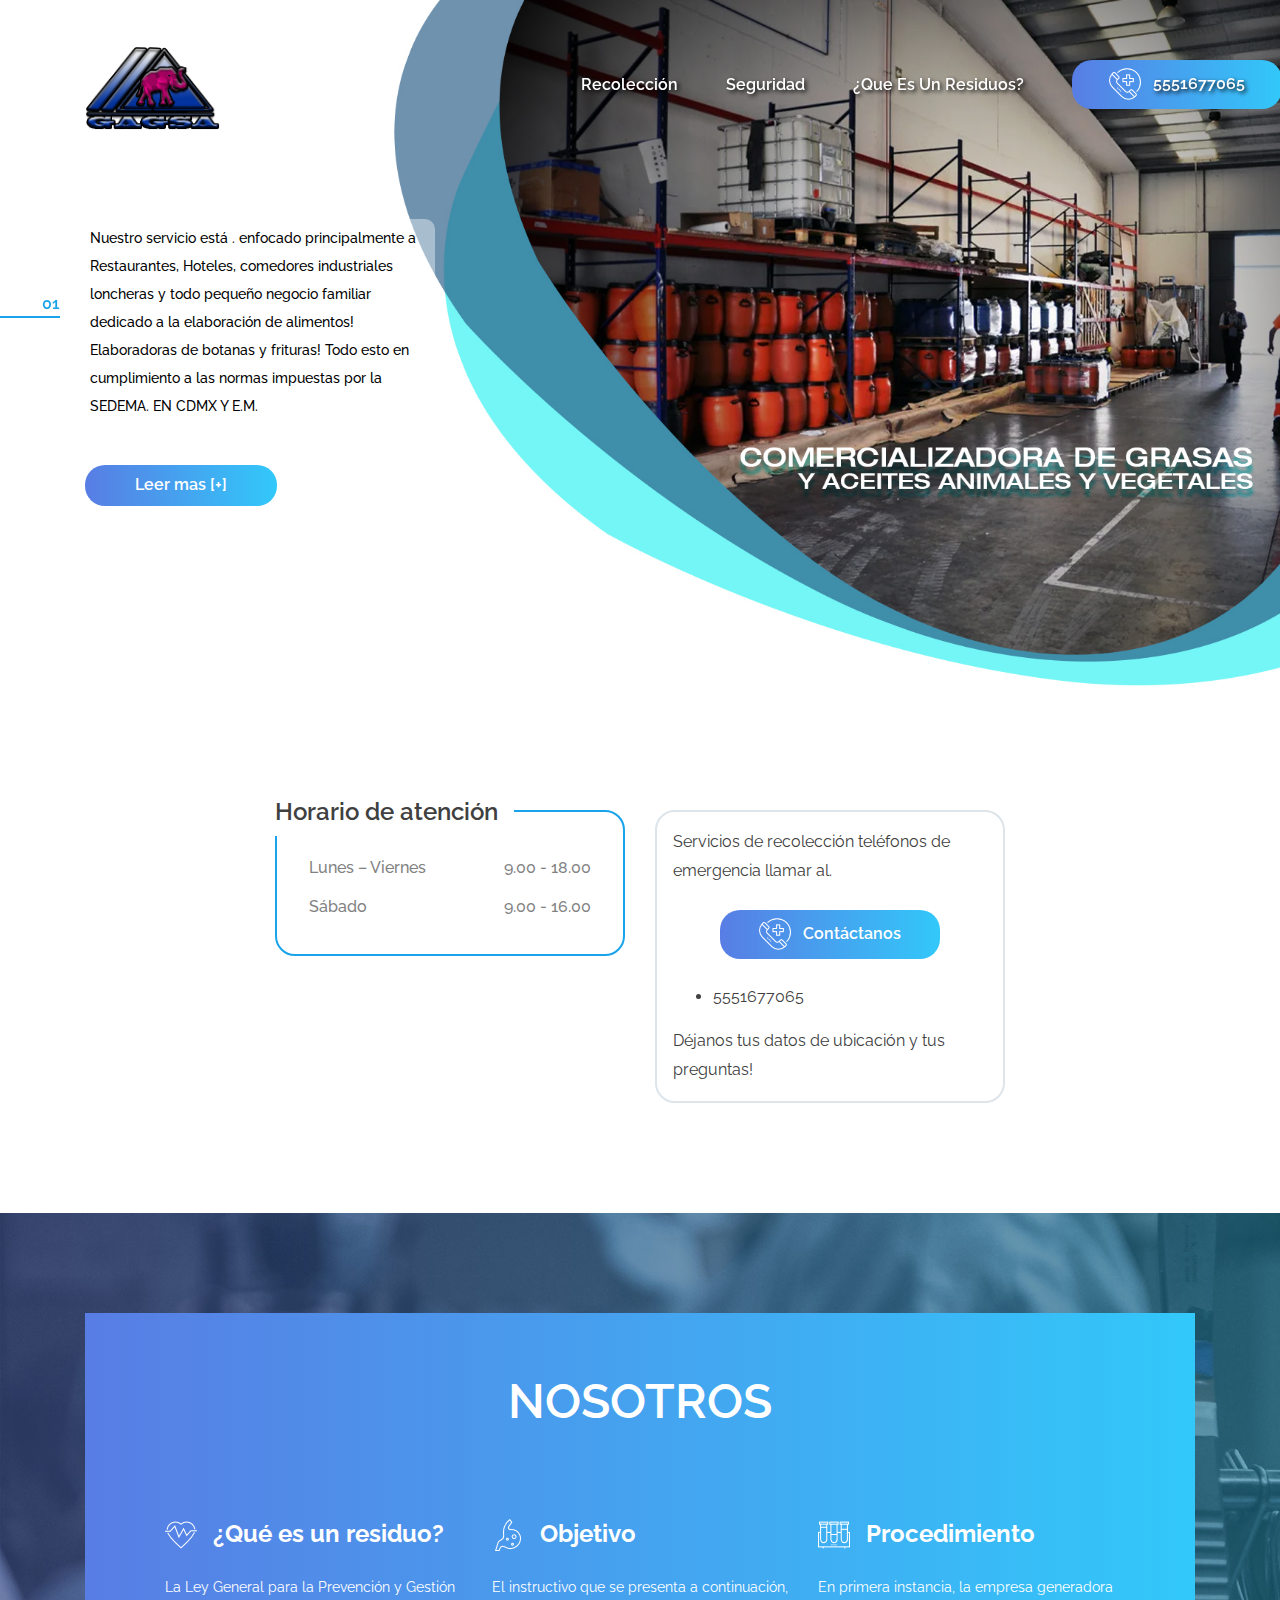
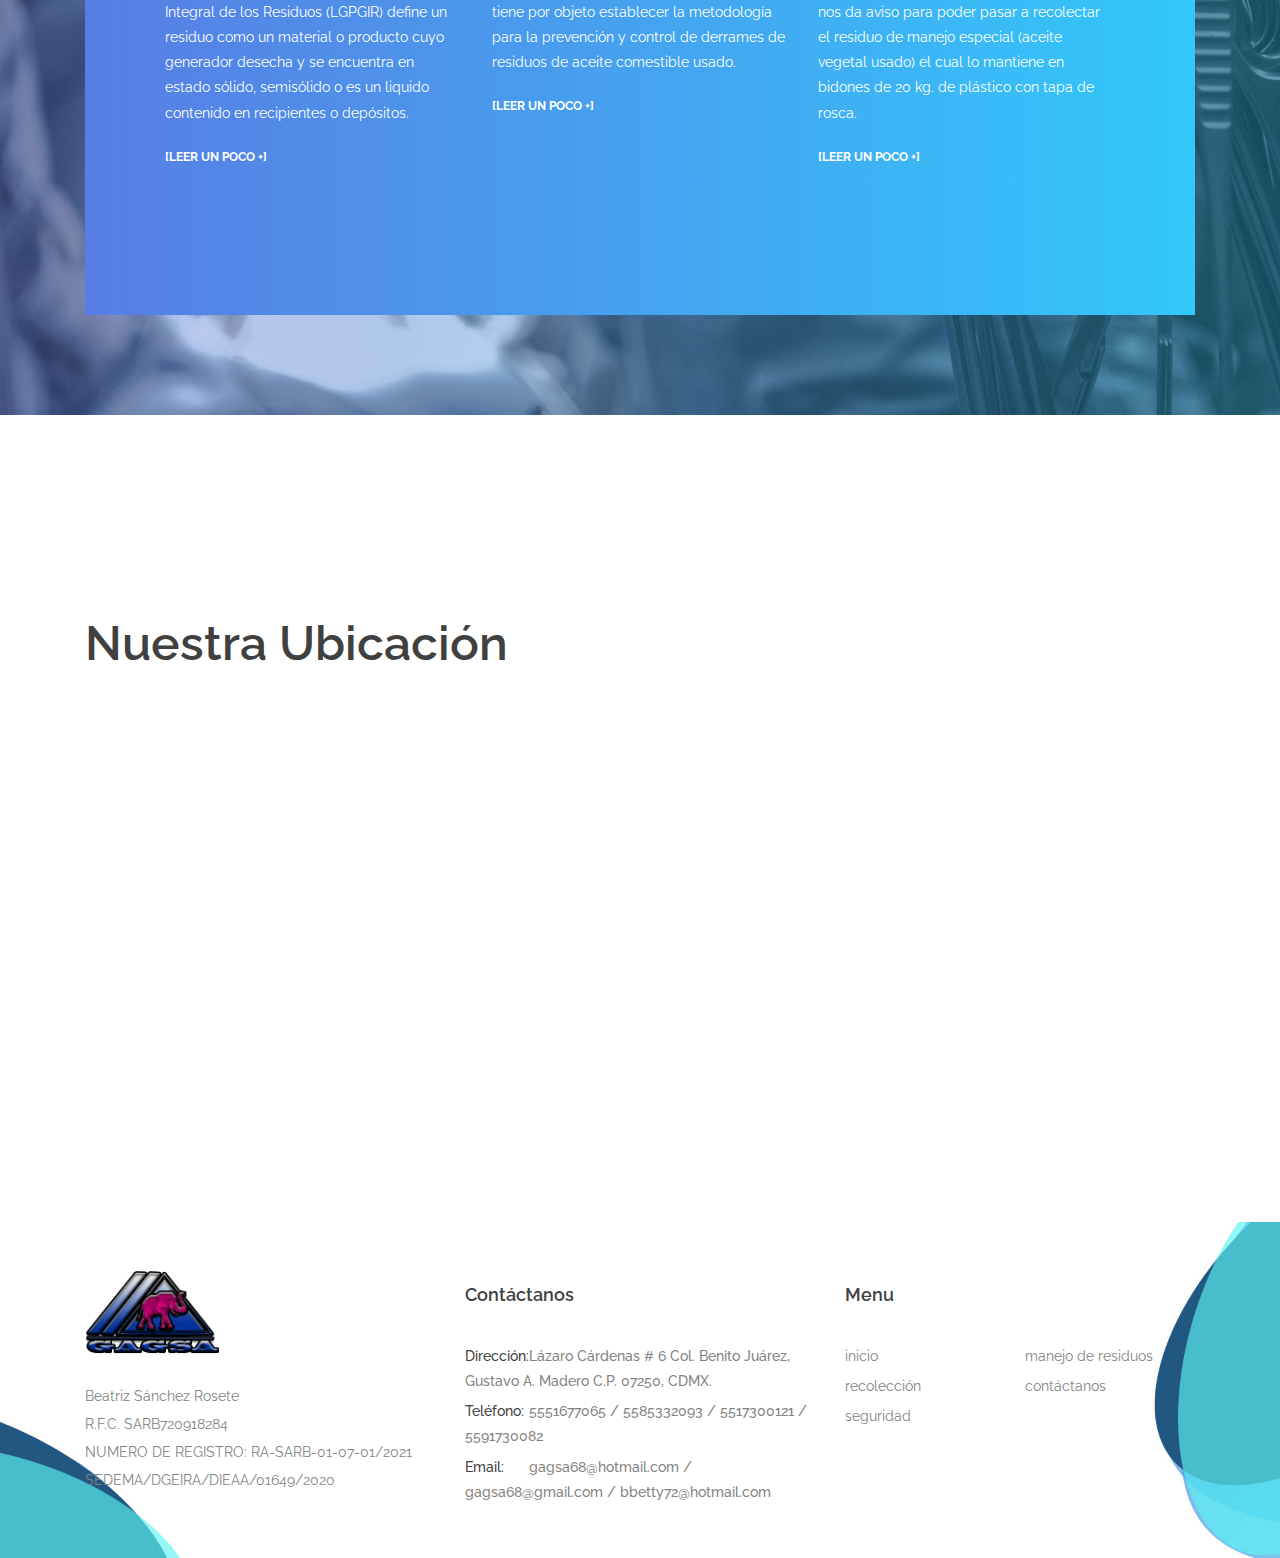
<file: index.html>
<!DOCTYPE html>
<html lang="en">
<head>
    <title>COMERCIALIZADORA DE GRASAS Y ACEITES ANIMALES VEGETALES</title>

    <!-- Required meta tags -->
    <meta charset="utf-8">
    <meta name="viewport" content="width=device-width, initial-scale=1, shrink-to-fit=no">

    <!-- Bootstrap CSS -->
    <link rel="stylesheet" href="css/bootstrap.min.css">

    <link rel="stylesheet" type="text/css" href="https://cdnjs.cloudflare.com/ajax/libs/font-awesome/4.7.0/css/font-awesome.min.css">

    <!-- Swiper CSS -->
    <link rel="stylesheet" href="css/swiper.min.css">

    <!-- Styles -->
    <link rel="stylesheet" href="style.css">
    <script src="js/custom.js"></script>
</head>
<body>
    <header class="site-header">
        <div class="nav-bar">
            <div class="container">
                <div class="row">
                    <div class="col-12 d-flex flex-wrap justify-content-between align-items-center">
                        <div class="site-branding d-flex align-items-center">
                           <a class="d-block" href="index.html" rel="home"><img class="d-block" src="images/update/logo.png" alt="logo" width="135"></a>
                        </div><!-- .site-branding -->

                        <nav class="site-navigation d-flex justify-content-end align-items-center">
                            <ul class="d-flex flex-column flex-lg-row justify-content-lg-end align-items-center text-capitalize" style="color:rgb(0, 0, 0);text-shadow: 2px 2px 4px #000000;}">
                                <li><a href="recoleccion.html">recolección</a></li>
                                <li><a href="seguridad.html">seguridad</a></li>
                                <li><a href="residuo.html">¿que es un residuos?</a></li>
                                <li class="call-btn button gradient-bg mt-3 mt-md-0"><a class="d-flex justify-content-center align-items-center" href="#"><img src="images/emergency-call.png">5551677065</a></li>
                            </ul>
                        </nav><!-- .site-navigation -->

                        <div class="hamburger-menu d-lg-none">
                            <span></span>
                            <span></span>
                            <span></span>
                            <span></span>
                        </div><!-- .hamburger-menu -->
                    </div><!-- .col -->
                </div><!-- .row -->
            </div><!-- .container -->
        </div><!-- .nav-bar -->

        <div class="swiper-container hero-slider">
            <div class="swiper-wrapper">
                <div class="swiper-slide hero-content-wrap" style="background-image: url('images/update/bg1.jpg')">
                    <div class="hero-content-overlay position-absolute w-100 h-100">
                        <div class="container h-100">
                            <div class="row h-100">
                                <div class="col-12 col-lg-4 d-flex flex-column justify-content-center align-items-start">
                                    <div class="entry-content mt-4">
                                        <p style="background-color: rgba(255,255,255,0.40);padding:5px;border-radius:10px;">
                                            Nuestro servicio está . enfocado principalmente a Restaurantes, Hoteles, comedores industriales loncheras y todo pequeño negocio familiar dedicado a la elaboración de alimentos! Elaboradoras de botanas y frituras!
                                            Todo esto en cumplimiento a las normas impuestas por la SEDEMA. EN CDMX Y E.M.
                                        </p>
                                    </div><!-- .entry-content -->

                                    <footer class="entry-footer d-flex flex-wrap align-items-center mt-4">
                                        <a href="#" class="button gradient-bg">Leer mas [+] </a>
                                    </footer><!-- .entry-footer -->
                                </div><!-- .col -->
                            </div><!-- .row -->
                        </div><!-- .container -->
                    </div><!-- .hero-content-overlay -->
                </div><!-- .hero-content-wrap -->

            </div><!-- .swiper-wrapper -->

            <div class="pagination-wrap position-absolute w-100">
                <div class="swiper-pagination d-flex flex-row flex-md-column"></div>
            </div><!-- .pagination-wrap -->
        </div><!-- .hero-slider -->
    </header><!-- .site-header -->

    <div class="homepage-boxes">
        <div class="container">
            <div class="row">
                <div class="col-12 col-md-6 col-lg-4 offset-2">
                    <div class="opening-hours">
                        <h2 class="d-flex align-items-center">Horario de atención</h2>

                        <ul class="p-0 m-0">
                            <li>Lunes – Viernes <span>9.00 - 18.00</span></li>
                            <li>Sábado          <span>9.00 - 16.00</span></li>
                    </div>
                </div>

                <div class="col-12 col-md-6 col-lg-4 mt-5 mt-md-0">
                    <div class="emergency-box">
                        <span class="d-flex align-items-center">Servicios de recolección teléfonos de  emergencia llamar al.</span>

                        <div class="call-btn button gradient-bg">
                            <a class="d-flex justify-content-center align-items-center" href="#"><img src="images/emergency-call.png">Contáctanos</a>
                        </div>

                        <ul>
                            <li>5551677065</li>
                        </ul>
                        <span>Déjanos tus datos de ubicación y tus preguntas!</span>
                    </div>
                </div>

            </div>
        </div>
    </div>

    <div class="our-departments">
        <div class="container">
            <div class="row">
                <div class="col-12">
                    <div class="our-departments-wrap">
                        <h2>NOSOTROS</h2>

                        <div class="row">
                            <div class="col-12 col-md-6 col-lg-4">
                                <div class="our-departments-cont">
                                    <header class="entry-header d-flex flex-wrap align-items-center">
                                        <img src="images/cardiogram.png" alt="">

                                        <h3>¿Qué es un residuo?</h3>
                                    </header>

                                    <div class="entry-content">
                                        <p>La Ley General para la Prevención y Gestión Integral de los Residuos (LGPGIR) define un residuo como un material o producto cuyo generador desecha y se encuentra en estado sólido, semisólido o es un liquido contenido en recipientes o depósitos.</p>
                                    </div>

                                    <footer class="entry-footer">
                                        <a href="residuo.html">[Leer un poco +]</a>
                                    </footer>
                                </div>
                            </div>

                            <div class="col-12 col-md-6 col-lg-4">
                                <div class="our-departments-cont">
                                    <header class="entry-header d-flex flex-wrap align-items-center">
                                        <img src="images/stomach-2.png" alt="">

                                        <h3>Objetivo</h3>
                                    </header>

                                    <div class="entry-content">
                                        <p>El instructivo que se presenta a continuación, tiene por objeto establecer la metodología para la prevención y control de derrames de residuos de aceite comestible usado.</p>
                                    </div>

                                    <footer class="entry-footer">
                                        <a href="#">[Leer un poco +]</a>
                                    </footer>
                                </div>
                            </div>

                            <div class="col-12 col-md-6 col-lg-4">
                                <div class="our-departments-cont">
                                    <header class="entry-header d-flex flex-wrap align-items-center">
                                        <img src="images/blood-sample-2.png" alt="">

                                        <h3>Procedimiento</h3>
                                    </header>

                                    <div class="entry-content">
                                        <p>En primera instancia, la empresa generadora nos da aviso para poder pasar a recolectar el residuo de manejo especial (aceite vegetal usado) el cual lo mantiene en bidones de 20 kg. de plástico con tapa de rosca.</p>
                                    </div>

                                    <footer class="entry-footer">
                                        <a href="#">[Leer un poco +]</a>
                                    </footer>
                                </div>
                            </div>


                            <div class="col-12 col-md-6 col-lg-4 d-none">
                                <div class="our-departments-cont">
                                    <header class="entry-header d-flex flex-wrap align-items-center">
                                        <img src="images/teeth.png" alt="">

                                        <h3>XXX</h3>
                                    </header>

                                    <div class="entry-content">
                                        <p>Donec malesuada lorem maximus mauris scelerisque, at rutrum nulla dictum. Ut ac ligula sapien.</p>
                                    </div>

                                    <footer class="entry-footer">
                                        <a href="#">read more</a>
                                    </footer>
                                </div>
                            </div>

                            <div class="col-12 col-md-6 col-lg-4 d-none">
                                <div class="our-departments-cont">
                                    <header class="entry-header d-flex flex-wrap align-items-center">
                                        <img src="images/stretcher.png" alt="">

                                        <h3>XXX</h3>
                                    </header>

                                    <div class="entry-content">
                                        <p>Lorem maximus mauris scelerisque, at rutrum nulla dictum. Ut ac ligula sapien. Suspendisse cursus.</p>
                                    </div>

                                    <footer class="entry-footer">
                                        <a href="#">read more</a>
                                    </footer>
                                </div>
                            </div>

                            <div class="col-12 col-md-6 col-lg-4 d-none">
                                <div class="our-departments-cont">
                                    <header class="entry-header d-flex flex-wrap align-items-center">
                                        <img src="images/scanner.png" alt="">

                                        <h3>XXX</h3>
                                    </header>

                                    <div class="entry-content">
                                        <p>Donec malesuada lorem maximus mauris scelerisque, at rutrum nulla dictum. Ut ac ligula sapien.</p>
                                    </div>

                                    <footer class="entry-footer">
                                        <a href="#">read more</a>
                                    </footer>
                                </div>
                            </div>


                            <div class="col-12 col-md-6 col-lg-4 mb-md-0 d-none">
                                <div class="our-departments-cont">
                                    <header class="entry-header d-flex flex-wrap align-items-center">
                                        <img src="images/bones.png" alt="">

                                        <h3>XXX</h3>
                                    </header>

                                    <div class="entry-content">
                                        <p>Lorem maximus mauris scelerisque, at rutrum nulla dictum. Ut ac ligula sapien. Suspendisse cursus.</p>
                                    </div>

                                    <footer class="entry-footer">
                                        <a href="#">read more</a>
                                    </footer>
                                </div>
                            </div>

                            <div class="col-12 col-md-6 col-lg-4 mb-lg-0 d-none">
                                <div class="our-departments-cont">
                                    <header class="entry-header d-flex flex-wrap align-items-center">
                                        <img src="images/blood-donation-2.png" alt="">

                                        <h3>XXX</h3>
                                    </header>

                                    <div class="entry-content">
                                        <p>Donec malesuada lorem maximus mauris scelerisque, at rutrum nulla dictum. Ut ac ligula sapien.</p>
                                    </div>

                                    <footer class="entry-footer">
                                        <a href="#">read more</a>
                                    </footer>
                                </div>
                            </div>

                            <div class="col-12 col-md-6 col-lg-4 mb-0 d-none">
                                <div class="our-departments-cont">
                                    <header class="entry-header d-flex flex-wrap align-items-center">
                                        <img src="images/glasses.png" alt="">

                                        <h3>XXX</h3>
                                    </header>

                                    <div class="entry-content">
                                        <p>Lorem maximus mauris scelerisque, at rutrum nulla dictum. Ut ac ligula sapien. Suspendisse cursus.</p>
                                    </div>

                                    <footer class="entry-footer">
                                        <a href="#">read more</a>
                                    </footer>
                                </div>
                            </div>

                        </div>
                    </div>
                </div>
            </div>
        </div>
    </div>

    <section class="testimonial-section">
        <div class="container">
            <div class="row">
                <div class="col-12">
                    <h2>Nuestra Ubicación</h2>
                </div>
            </div>
        </div>

        <!-- Swiper -->
        <div class="testimonial-slider">
            <div class="container">
                <div class="row">
                    <div class="col-12">
                            <iframe src="https://www.google.com/maps/embed?pb=!1m18!1m12!1m3!1d3759.7670079051222!2d-99.136138!3d19.551614!2m3!1f0!2f0!3f0!3m2!1i1024!2i768!4f13.1!3m3!1m2!1s0!2zMTnCsDMzJzA1LjgiTiA5OcKwMDgnMTAuMSJX!5e0!3m2!1ses-419!2smx!4v1657002644905!5m2!1ses-419!2smx" style="border: 0;width: 100%;height: 100%;min-height: 400px;" allowfullscreen="" loading="lazy" referrerpolicy="no-referrer-when-downgrade"></iframe>
                    </div>
                </div>
            </div>
        </div><!-- .testimonial-slider -->
    </section><!-- .testimonial-section -->

    <footer class="site-footer">
        <div class="footer-widgets">
            <div class="container">
                <div class="row">
                    <div class="col-12 col-md-6 col-lg-4">
                        <div class="foot-about">
                            <h2><a href="#"><img src="images/update/logo.png" alt=""  width="135"al></a></h2>

                            <p>
                                Beatriz Sánchez Rosete<br>
                                R.F.C. SARB720918284<br>
                                NUMERO DE REGISTRO: RA-SARB-01-07-01/2021<br>
                                SEDEMA/DGEIRA/DIEAA/01649/2020<br>
                            </p>

                        </div><!-- .foot-about -->
                    </div><!-- .col -->

                    <div class="col-12 col-md-6 col-lg-4 mt-5 mt-md-0">
                        <div class="foot-contact">
                            <h2>Contáctanos</h2>

                            <ul class="p-0 m-0">
                                <li><span>Dirección:</span>Lázaro Cárdenas # 6 Col. Benito Juárez, Gustavo A. Madero C.P. 07250, CDMX.</li>
                                <li><span>Teléfono: </span>5551677065 / 5585332093 / 5517300121 / 5591730082</li>
                                <li><span>Email:    </span>gagsa68@hotmail.com / gagsa68@gmail.com / bbetty72@hotmail.com</li>
                            </ul>
                        </div>
                    </div><!-- .col -->

                    <div class="col-12 col-md-6 col-lg-4 mt-5 mt-md-0">
                        <div class="foot-links">
                            <h2>Menu</h2>

                            <ul class="p-0 m-0">
                                <li><a href="#top">inicio</a>
                                <li><a href="#top">recolección</a>
                                <li><a href="#top">seguridad</a>
                                <li><a href="#top">manejo de residuos</a>
                                <li><a href="#top">contáctanos</a>
                                
                            </ul>
                        </div><!-- .foot-links -->
                    </div><!-- .col -->
                </div><!-- .row -->
            </div><!-- .container -->
        </div><!-- .footer-widgets -->
    </footer><!-- .site-footer -->

    <script type='text/javascript' src='js/jquery.js'></script>
    <script type='text/javascript' src='js/jquery.collapsible.min.js'></script>
    <script type='text/javascript' src='js/swiper.min.js'></script>
    <script type='text/javascript' src='js/jquery.countdown.min.js'></script>
    <script type='text/javascript' src='js/circle-progress.min.js'></script>
    <script type='text/javascript' src='js/jquery.countTo.min.js'></script>
    <script type='text/javascript' src='js/jquery.barfiller.js'></script>
    <script type='text/javascript' src='js/custom.js'></script>
</body>
</html>
</file>
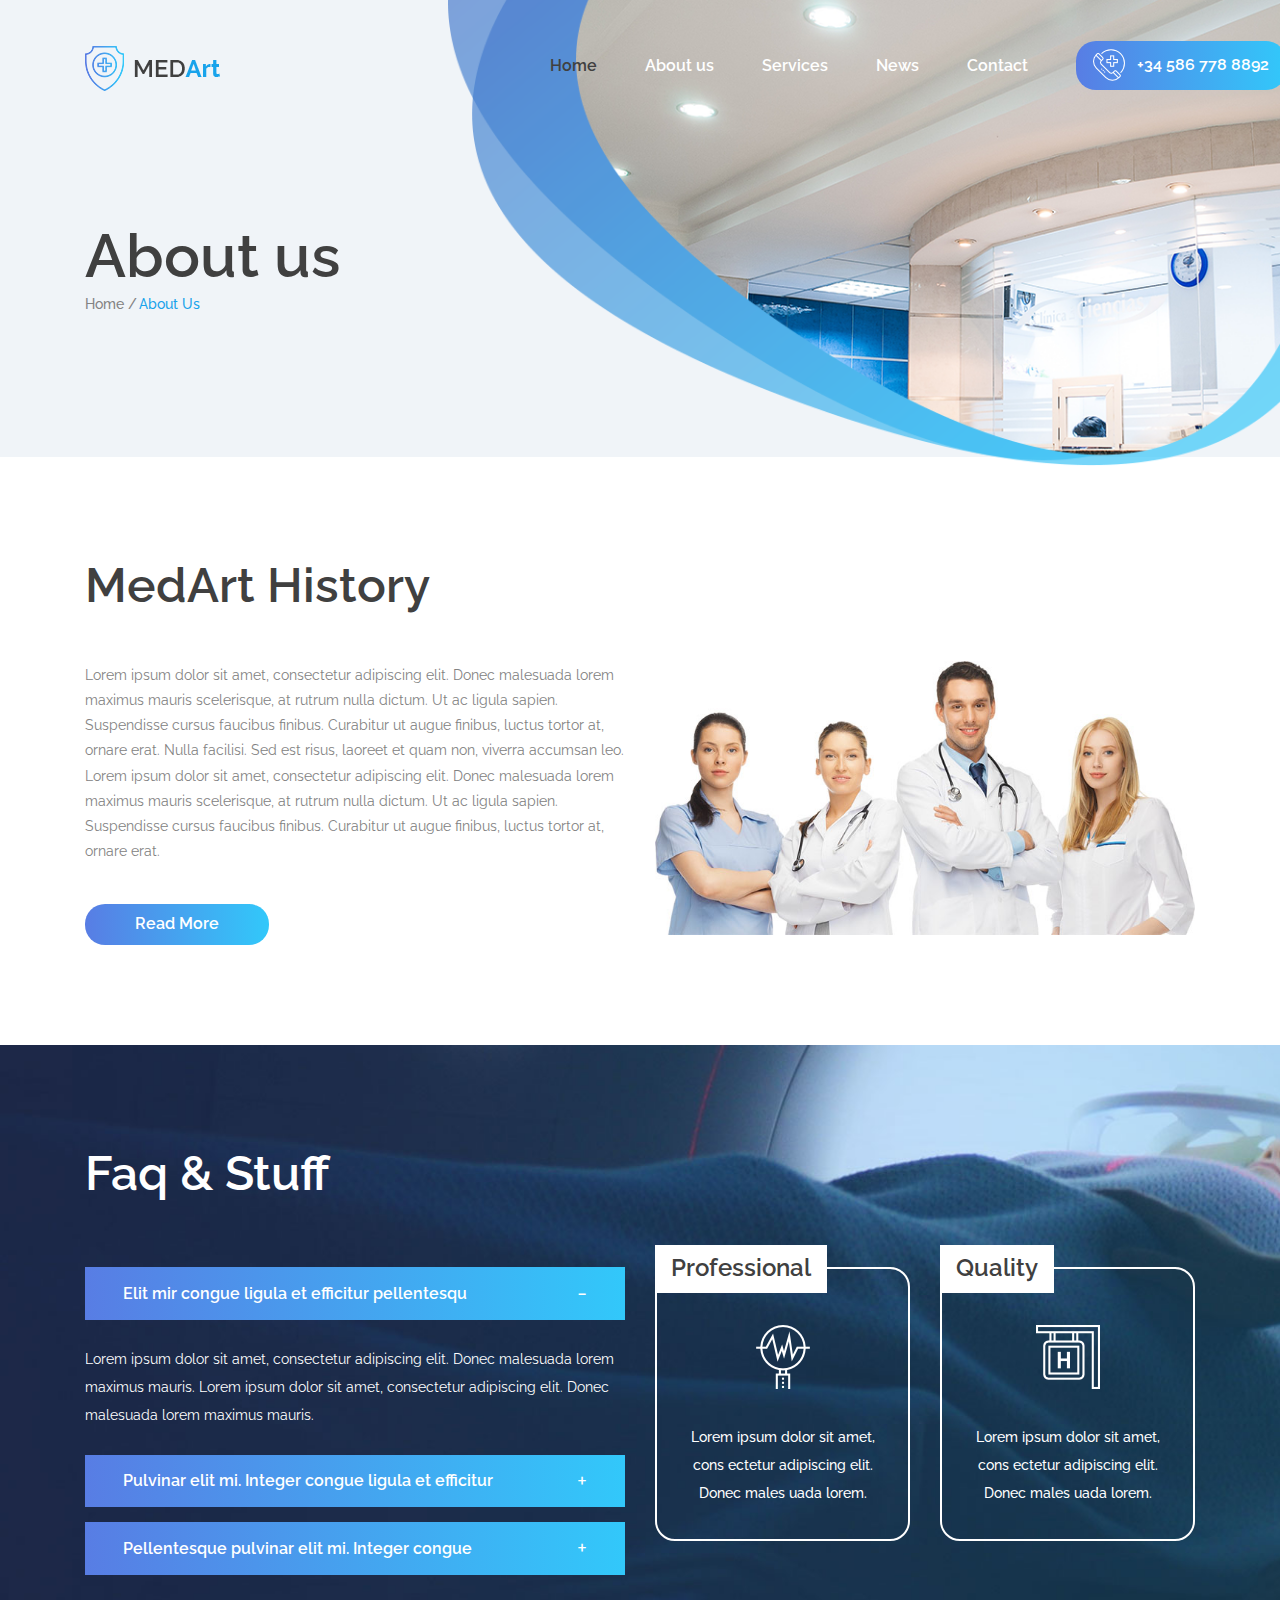
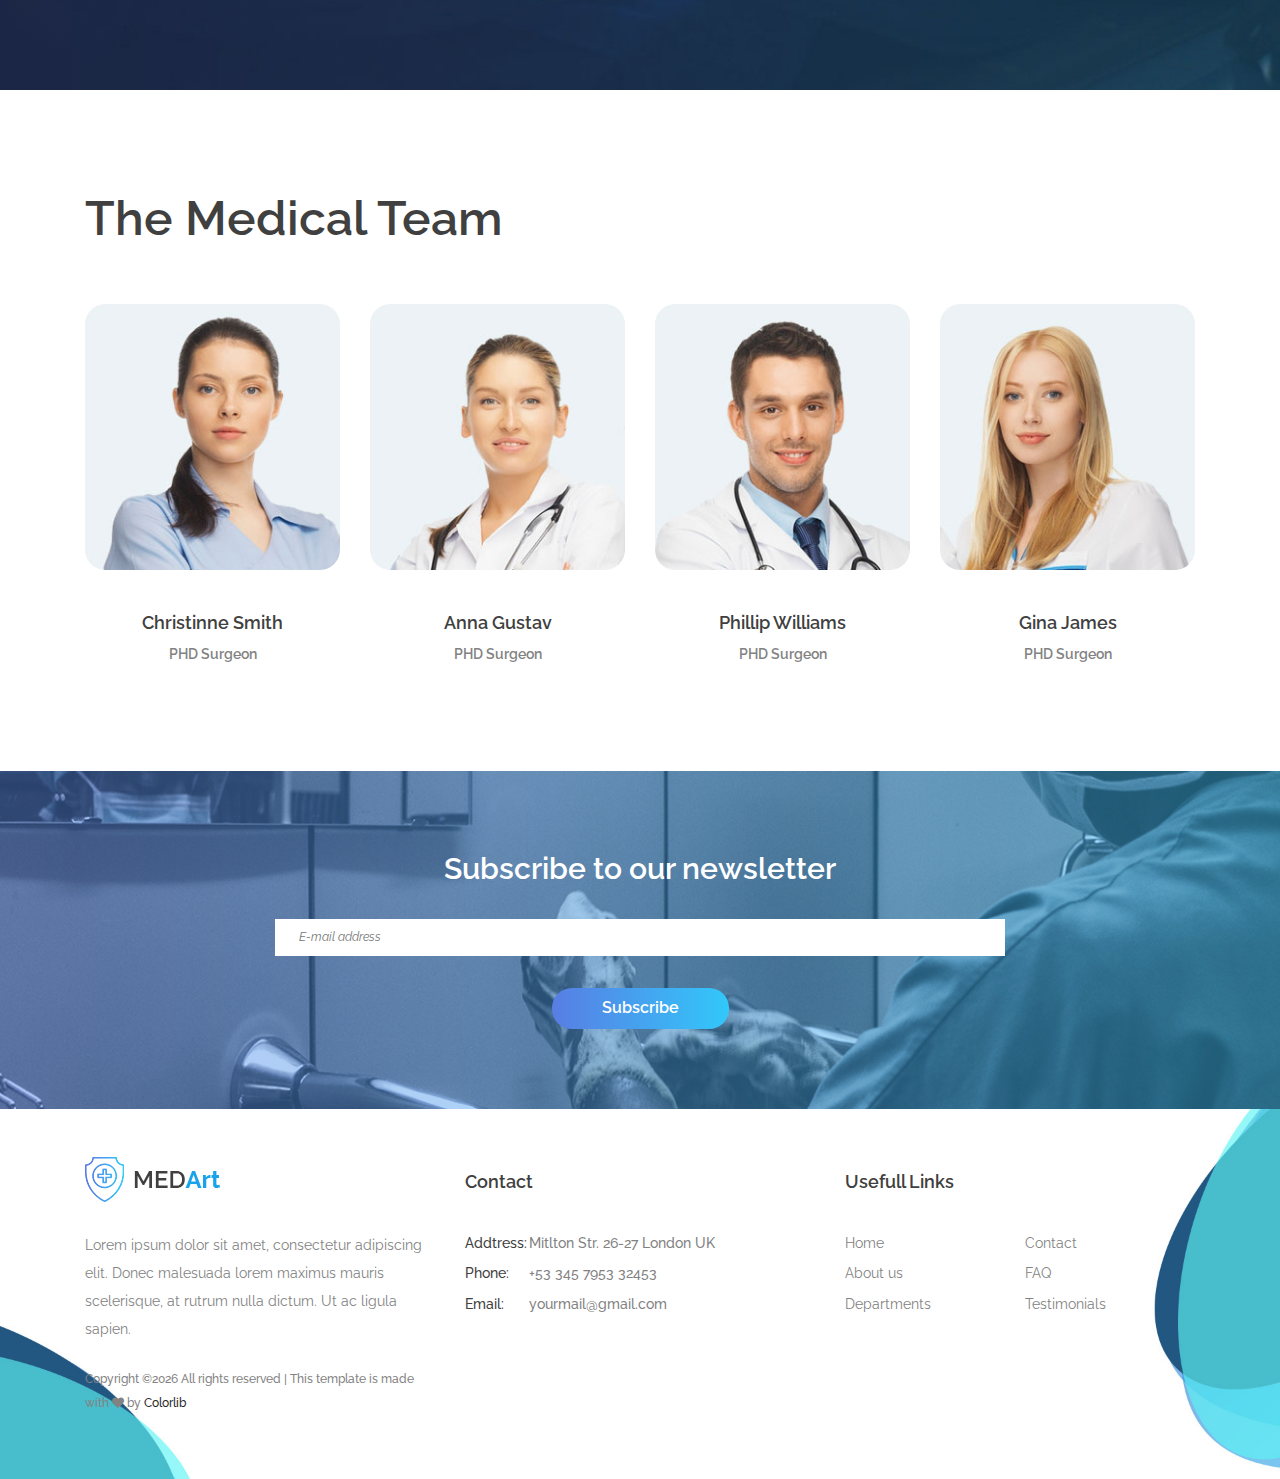
<file: about.html>
<!DOCTYPE html>
<html lang="en">
<head>
    <title>Hello World</title>

    <!-- Required meta tags -->
    <meta charset="utf-8">
    <meta name="viewport" content="width=device-width, initial-scale=1, shrink-to-fit=no">

    <!-- Bootstrap CSS -->
    <link rel="stylesheet" href="css/bootstrap.min.css">

    <link rel="stylesheet" type="text/css" href="https://cdnjs.cloudflare.com/ajax/libs/font-awesome/4.7.0/css/font-awesome.min.css">

    <!-- Swiper CSS -->
    <link rel="stylesheet" href="css/swiper.min.css">

    <!-- Styles -->
    <link rel="stylesheet" href="style.css">
</head>
<body class="single-page">
    <header class="site-header">
        <div class="nav-bar">
            <div class="container">
                <div class="row">
                    <div class="col-12 d-flex flex-wrap justify-content-between align-items-center">
                        <div class="site-branding d-flex align-items-center">
                            <a class="d-block" href="index.html" rel="home"><img class="d-block" src="images/logo.png" alt="logo"></a>
                        </div><!-- .site-branding -->

                        <nav class="site-navigation d-flex justify-content-end align-items-center">
                            <ul class="d-flex flex-column flex-lg-row justify-content-lg-end align-items-center">
                                <li class="current-menu-item"><a href="index.html">Home</a></li>
                                <li><a href="about.html">About us</a></li>
                                <li><a href="services.html">Services</a></li>
                                <li><a href="news.html">News</a></li>
                                <li><a href="contact.html">Contact</a></li>

                                <li class="call-btn button gradient-bg mt-3 mt-md-0">
                                    <a class="d-flex justify-content-center align-items-center" href="#"><img src="images/emergency-call.png"> +34 586 778 8892</a>
                                </li>
                            </ul>
                        </nav><!-- .site-navigation -->

                        <div class="hamburger-menu d-lg-none">
                            <span></span>
                            <span></span>
                            <span></span>
                            <span></span>
                        </div><!-- .hamburger-menu -->
                    </div><!-- .col -->
                </div><!-- .row -->
            </div><!-- .container -->
        </div><!-- .nav-bar -->

        <div class="container">
            <div class="row">
                <div class="col-12">
                    <h1>About us</h1>

                    <div class="breadcrumbs">
                        <ul class="d-flex flex-wrap align-items-center p-0 m-0">
                            <li><a href="#">Home</a></li>
                            <li>About Us</li>
                        </ul>
                    </div><!-- .breadcrumbs -->

                </div>
            </div>
        </div>

        <img class="header-img" src="images/about-bg.png" alt="">
    </header><!-- .site-header -->

    <div class="med-history">
        <div class="container">
            <div class="row align-items-end">
                <div class="col-12 col-lg-6">
                    <h2>MedArt History</h2>

                    <p>Lorem ipsum dolor sit amet, consectetur adipiscing elit. Donec malesuada lorem maximus mauris scelerisque, at rutrum nulla dictum. Ut ac ligula sapien. Suspendisse cursus faucibus finibus. Curabitur ut augue finibus, luctus tortor at, ornare erat. Nulla facilisi. Sed est risus, laoreet et quam non, viverra accumsan leo. Lorem ipsum dolor sit amet, consectetur adipiscing elit. Donec malesuada lorem maximus mauris scelerisque, at rutrum nulla dictum. Ut ac ligula sapien. Suspendisse cursus faucibus finibus. Curabitur ut augue finibus, luctus tortor at, ornare erat. </p>

                    <a class="d-inline-block button gradient-bg" href="#">Read More</a>
                </div>

                <div class="col-12 col-lg-6 mt-5 mt-lg-0">
                    <img class="responsive" src="images/about.jpg" alt="">
                </div>
            </div>
        </div>
    </div>

    <div class="faq-stuff">
        <div class="container">
            <div class="row">
                <div class="col-12">
                    <h2>Faq & Stuff</h2>
                </div>

                <div class="col-12 col-lg-6 mb-5 mb-lg-0">
                    <div class="accordion-wrap type-accordion">
                        <h3 class="entry-title d-flex justify-content-between align-items-center active">Elit mir congue ligula et efficitur pellentesqu<span class="arrow-r"></span></h3>

                        <div class="entry-content">
                            <p>Lorem ipsum dolor sit amet, consectetur adipiscing elit. Donec malesuada lorem maximus mauris. Lorem ipsum dolor sit amet, consectetur adipiscing elit. Donec malesuada lorem maximus mauris.</p>
                        </div>

                        <h3 class="entry-title d-flex justify-content-between align-items-center">Pulvinar elit mi. Integer congue ligula et efficitur <span class="arrow-r"></span></h3>

                        <div class="entry-content">
                            <p>Lorem ipsum dolor sit amet, consectetur adipiscing elit. Donec malesuada lorem maximus mauris. Lorem ipsum dolor sit amet, consectetur adipiscing elit. Donec malesuada lorem maximus mauris.</p>
                        </div>

                        <h3 class="entry-title d-flex justify-content-between align-items-center">Pellentesque pulvinar elit mi. Integer congue<span class="arrow-r"></span></h3>

                        <div class="entry-content">
                            <p>Lorem ipsum dolor sit amet, consectetur adipiscing elit. Donec malesuada lorem maximus mauris. Lorem ipsum dolor sit amet, consectetur adipiscing elit. Donec malesuada lorem maximus mauris.</p>
                        </div>
                    </div>
                </div>

                <div class="col-12 col-lg-6 mt-5 mt-lg-0">
                    <div class="row">
                        <div class="col-12 col-md-6">
                            <div class="professional-box">
                                <h2 class="d-flex align-items-center">Professional</h2>

                                <img src="images/cardiogram-2.png" alt="">

                                <p>Lorem ipsum dolor sit amet, cons ectetur adipiscing elit. Donec males uada lorem.</p>
                            </div>
                        </div>

                        <div class="col-12 col-md-6">
                            <div class="quality-box">
                                <h2 class="d-flex align-items-center">Quality</h2>

                                <img src="images/hospital.png" alt="">

                                <p>Lorem ipsum dolor sit amet, cons ectetur adipiscing elit. Donec males uada lorem.</p>
                            </div>
                        </div>
                    </div>
                </div>
            </div>
        </div>
    </div>

    <div class="medical-team">
        <div class="container">
            <div class="row">
                <div class="col-12">
                    <h2>The Medical Team</h2>
                </div>

                <div class="col-12 col-md-6 col-lg-3">
                    <div class="medical-team-wrap">
                        <img src="images/team-1.jpg" alt="">

                        <h4>Christinne Smith</h4>
                        <h5>PHD Surgeon</h5>
                    </div>
                </div>

                <div class="col-12 col-md-6 col-lg-3 mt-5 mt-md-0">
                    <div class="medical-team-wrap">
                        <img src="images/team-2.jpg" alt="">

                        <h4>Anna Gustav</h4>
                        <h5>PHD Surgeon</h5>
                    </div>
                </div>

                <div class="col-12 col-md-6 col-lg-3 mt-5 mt-lg-0">
                    <div class="medical-team-wrap">
                        <img src="images/team-3.jpg" alt="">

                        <h4>Phillip Williams</h4>
                        <h5>PHD Surgeon</h5>
                    </div>
                </div>

                <div class="col-12 col-md-6 col-lg-3 mt-5 mt-lg-0">
                    <div class="medical-team-wrap">
                        <img src="images/team-4.jpg" alt="">

                        <h4>Gina James</h4>
                        <h5>PHD Surgeon</h5>
                    </div>
                </div>
            </div>
        </div>
    </div>

    <div class="subscribe-banner">
        <div class="container">
            <div class="row">
                <div class="col-12 col-lg-8 offset-lg-2">
                    <h2>Subscribe to our newsletter</h2>

                    <form>
                        <input type="email" placeholder="E-mail address">
                        <input class="button gradient-bg" type="submit" value="Subscribe">
                    </form>
                </div>
            </div>
        </div>
    </div>

    <footer class="site-footer">
        <div class="footer-widgets">
            <div class="container">
                <div class="row">
                    <div class="col-12 col-md-6 col-lg-4">
                        <div class="foot-about">
                            <h2><a href="#"><img src="images/logo.png" alt=""></a></h2>

                            <p>Lorem ipsum dolor sit amet, consectetur adipiscing elit. Donec malesuada lorem maximus mauris scelerisque, at rutrum nulla dictum. Ut ac ligula sapien.</p>

                            <p class="copyright"><!-- Link back to Colorlib can't be removed. Template is licensed under CC BY 3.0. -->
Copyright &copy;<script>document.write(new Date().getFullYear());</script> All rights reserved | This template is made with <i class="fa fa-heart" aria-hidden="true"></i> by <a href="https://colorlib.com" target="_blank">Colorlib</a>
<!-- Link back to Colorlib can't be removed. Template is licensed under CC BY 3.0. --></p>
                        </div><!-- .foot-about -->
                    </div><!-- .col -->

                    <div class="col-12 col-md-6 col-lg-4 mt-5 mt-md-0">
                        <div class="foot-contact">
                            <h2>Contact</h2>

                            <ul class="p-0 m-0">
                                <li><span>Addtress:</span>Mitlton Str. 26-27 London UK</li>
                                <li><span>Phone:</span>+53 345 7953 32453</li>
                                <li><span>Email:</span>yourmail@gmail.com</li>
                            </ul>
                        </div>
                    </div><!-- .col -->

                    <div class="col-12 col-md-6 col-lg-4 mt-5 mt-md-0">
                        <div class="foot-links">
                            <h2>Usefull Links</h2>

                            <ul class="p-0 m-0">
                                <li><a href="index.html">Home</a></li>
                                <li><a href="about.html">About us</a></li>
                                <li><a href="elements.html">Departments</a></li>
                                <li><a href="contact.html">Contact</a></li>
                                <li><a href="news.html">FAQ</a></li>
                                <li><a href="services.html">Testimonials</a></li>
                            </ul>
                        </div><!-- .foot-links -->
                    </div><!-- .col -->
                </div><!-- .row -->
            </div><!-- .container -->
        </div><!-- .footer-widgets -->
    </footer><!-- .site-footer -->

    <script type='text/javascript' src='js/jquery.js'></script>
    <script type='text/javascript' src='js/jquery.collapsible.min.js'></script>
    <script type='text/javascript' src='js/swiper.min.js'></script>
    <script type='text/javascript' src='js/jquery.countdown.min.js'></script>
    <script type='text/javascript' src='js/circle-progress.min.js'></script>
    <script type='text/javascript' src='js/jquery.countTo.min.js'></script>
    <script type='text/javascript' src='js/jquery.barfiller.js'></script>
    <script type='text/javascript' src='js/custom.js'></script>
</body>
</html>
</file>
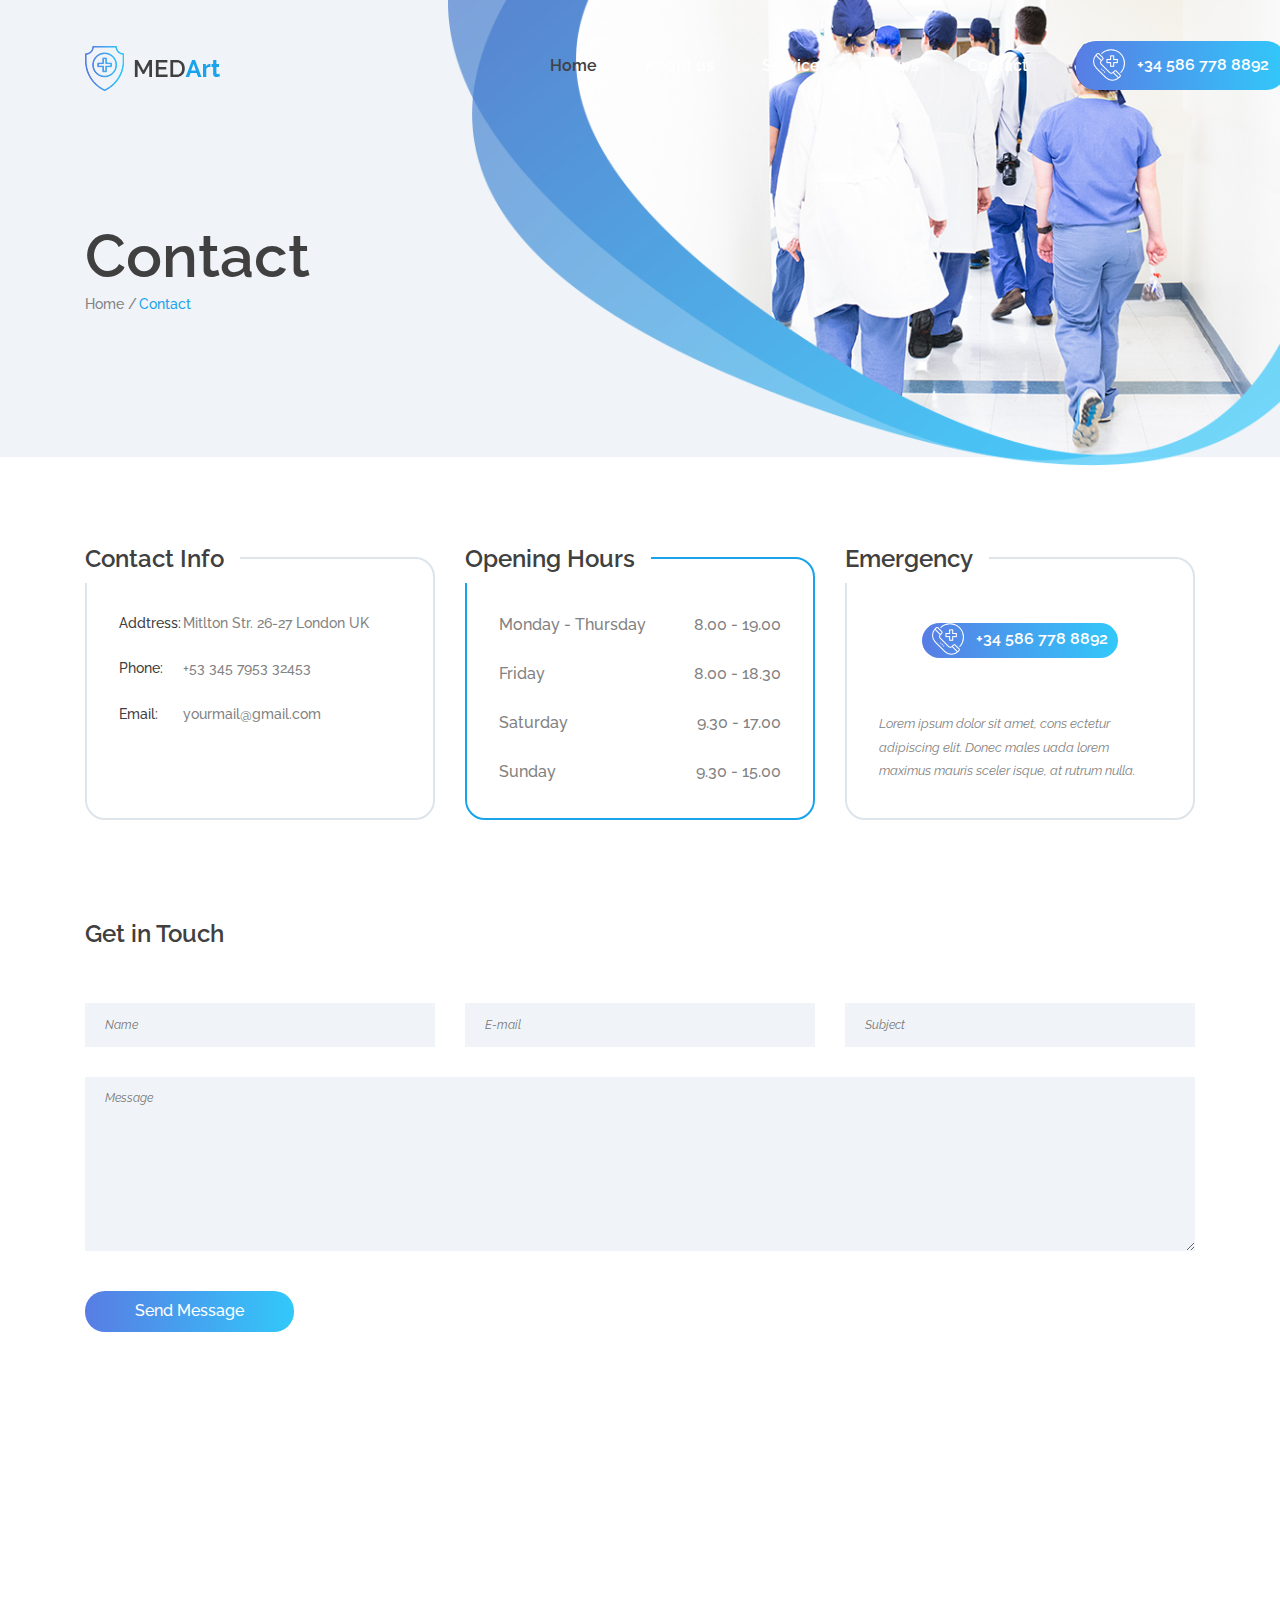
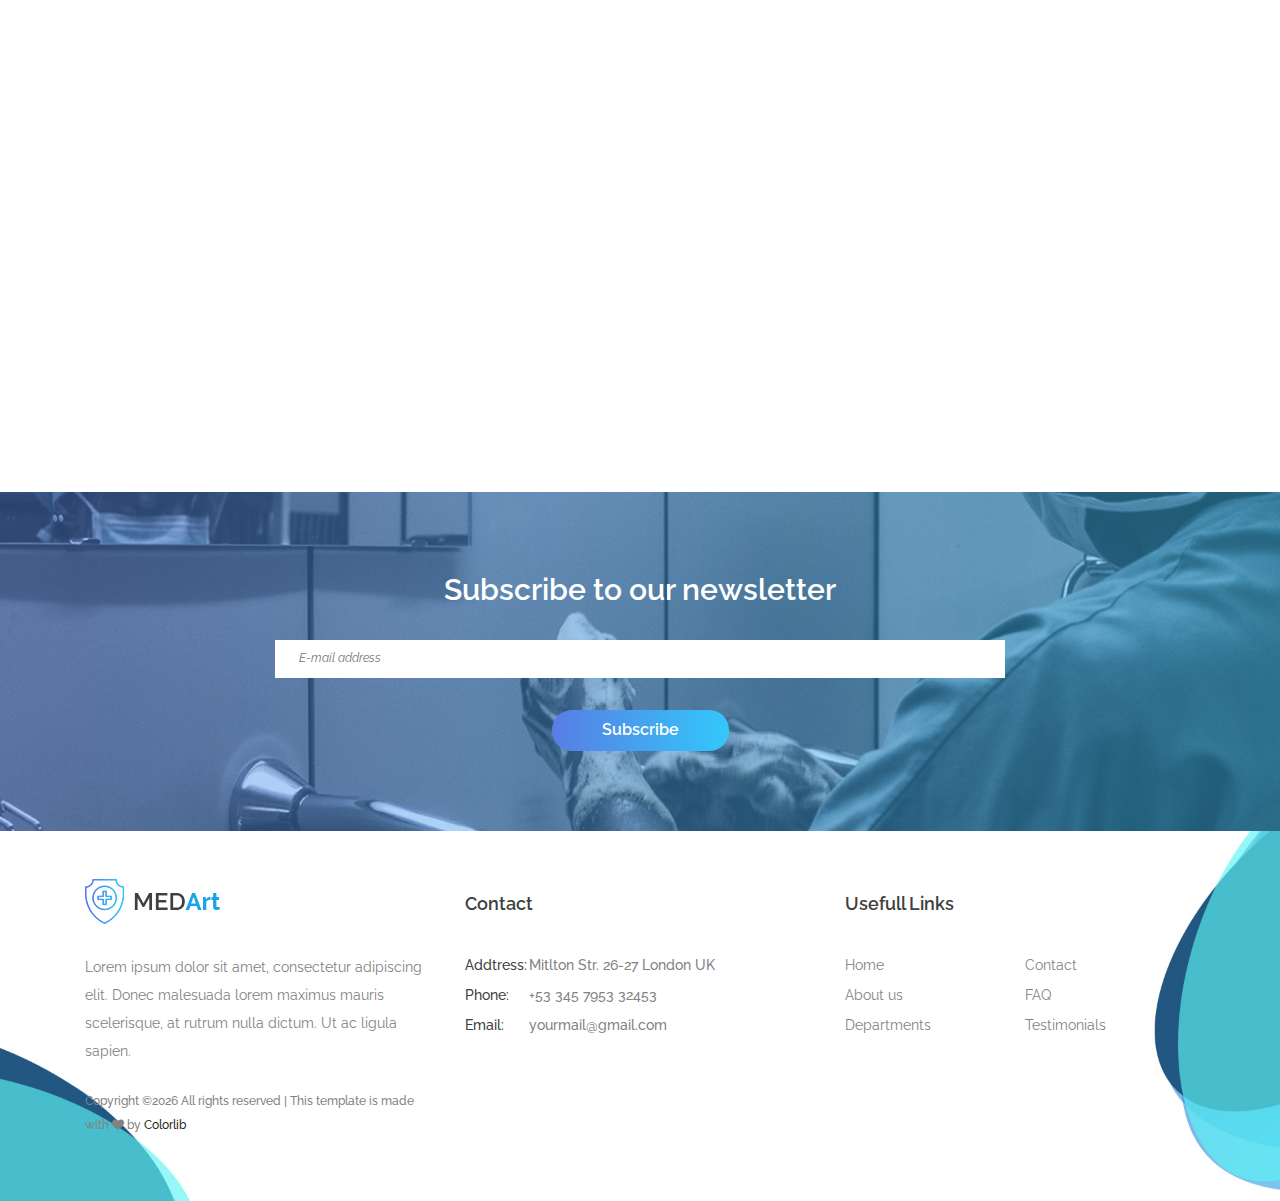
<file: contact.html>
<!DOCTYPE html>
<html lang="en">
<head>
    <title>Hello World</title>

    <!-- Required meta tags -->
    <meta charset="utf-8">
    <meta name="viewport" content="width=device-width, initial-scale=1, shrink-to-fit=no">

    <!-- Bootstrap CSS -->
    <link rel="stylesheet" href="css/bootstrap.min.css">

    <link rel="stylesheet" type="text/css" href="https://cdnjs.cloudflare.com/ajax/libs/font-awesome/4.7.0/css/font-awesome.min.css">

    <!-- Swiper CSS -->
    <link rel="stylesheet" href="css/swiper.min.css">

    <!-- Styles -->
    <link rel="stylesheet" href="style.css">
</head>
<body class="single-page">
    <header class="site-header">
        <div class="nav-bar">
            <div class="container">
                <div class="row">
                    <div class="col-12 d-flex flex-wrap justify-content-between align-items-center">
                        <div class="site-branding d-flex align-items-center">
                            <a class="d-block" href="index.html" rel="home"><img class="d-block" src="images/logo.png" alt="logo"></a>
                        </div><!-- .site-branding -->

                        <nav class="site-navigation d-flex justify-content-end align-items-center">
                            <ul class="d-flex flex-column flex-lg-row justify-content-lg-end align-items-center">
                                <li class="current-menu-item"><a href="index.html">Home</a></li>
                                <li><a href="about.html">About us</a></li>
                                <li><a href="services.html">Services</a></li>
                                <li><a href="news.html">News</a></li>
                                <li><a href="contact.html">Contact</a></li>

                                <li class="call-btn button gradient-bg mt-3 mt-md-0">
                                    <a class="d-flex justify-content-center align-items-center" href="#"><img src="images/emergency-call.png"> +34 586 778 8892</a>
                                </li>
                            </ul>
                        </nav><!-- .site-navigation -->

                        <div class="hamburger-menu d-lg-none">
                            <span></span>
                            <span></span>
                            <span></span>
                            <span></span>
                        </div><!-- .hamburger-menu -->
                    </div><!-- .col -->
                </div><!-- .row -->
            </div><!-- .container -->
        </div><!-- .nav-bar -->

        <div class="container">
            <div class="row">
                <div class="col-12">
                    <h1>Contact</h1>

                    <div class="breadcrumbs">
                        <ul class="d-flex flex-wrap align-items-center p-0 m-0">
                            <li><a href="#">Home</a></li>
                            <li>Contact</li>
                        </ul>
                    </div><!-- .breadcrumbs -->

                </div>
            </div>
        </div>

        <img class="header-img" src="images/contact-bg.png" alt="">
    </header><!-- .site-header -->

    <div class="contact-page-short-boxes">
        <div class="container">
            <div class="row">
                <div class="col-12 col-md-4">
                    <div class="contact-info h-100">
                        <h2 class="d-flex align-items-center">Contact Info</h2>

                        <ul class="p-0 m-0">
                            <li><span>Addtress:</span>Mitlton Str. 26-27 London UK</li>
                            <li><span>Phone:</span>+53 345 7953 32453</li>
                            <li><span>Email:</span>yourmail@gmail.com</li>
                        </ul>
                    </div>
                </div>

                <div class="col-12 col-md-4 mt-5 mt-lg-0">
                    <div class="opening-hours h-100">
                        <h2 class="d-flex align-items-center">Opening Hours</h2>

                        <ul class="p-0 m-0">
                            <li>Monday - Thursday <span>8.00 - 19.00</span></li>
                            <li>Friday <span>8.00 - 18.30</span></li>
                            <li>Saturday <span>9.30 - 17.00</span></li>
                            <li>Sunday <span>9.30 - 15.00</span></li>
                        </ul>
                    </div>
                </div>

                <div class="col-12 col-md-4 mt-5 mt-lg-0">
                    <div class="emergency-box h-100">
                        <h2 class="d-flex align-items-center">Emergency</h2>

                        <div class="call-btn text-center">
                            <a class="d-flex justify-content-center align-items-center button gradient-bg" href="#"><img src="images/emergency-call.png"> +34 586 778 8892</a>
                        </div>

                        <p>Lorem ipsum dolor sit amet, cons ectetur adipiscing elit. Donec males uada lorem maximus mauris sceler isque, at rutrum nulla.</p>
                    </div>
                </div>
            </div>
        </div>
    </div>

    <div class="contact-form">
        <div class="container">
            <div class="row">
                <div class="col-12">
                    <h2>Get in Touch</h2>
                </div>

                <div class="col-12  col-md-4">
                    <input type="text" placeholder="Name">
                </div><!-- col-4 -->

                <div class="col-12 col-md-4">
                    <input type="email" placeholder="E-mail">
                </div><!-- col-6 -->

                <div class="col-12 col-md-4">
                    <input type="text" placeholder="Subject">
                </div>

                <div class="col-12">
                    <textarea name="name" rows="12" cols="80" placeholder="Message"></textarea>
                </div>

                <div class="col-12">
                    <input type="submit" name="" value="Send Message" class="button gradient-bg">
                </div>
            </div><!-- row -->
        </div>
    </div><!-- contact-form -->

    <div class="container">
        <div class="row">
            <div class="col-12">
                <div class="contact-page-map">
                    <iframe id="gmap_canvas" src="https://maps.google.com/maps?q=university of san francisco&t=&z=15&ie=UTF8&iwloc=&output=embed" frameborder="0" scrolling="no" marginheight="0" marginwidth="0"></iframe>
                </div><!-- map -->
            </div>
        </div>
    </div>









    <div class="subscribe-banner">
        <div class="container">
            <div class="row">
                <div class="col-12 col-lg-8 offset-lg-2">
                    <h2>Subscribe to our newsletter</h2>

                    <form>
                        <input type="email" placeholder="E-mail address">
                        <input class="button gradient-bg" type="submit" value="Subscribe">
                    </form>
                </div>
            </div>
        </div>
    </div>

    <footer class="site-footer">
        <div class="footer-widgets">
            <div class="container">
                <div class="row">
                    <div class="col-12 col-md-6 col-lg-4">
                        <div class="foot-about">
                            <h2><a href="#"><img src="images/logo.png" alt=""></a></h2>

                            <p>Lorem ipsum dolor sit amet, consectetur adipiscing elit. Donec malesuada lorem maximus mauris scelerisque, at rutrum nulla dictum. Ut ac ligula sapien.</p>

                            <p class="copyright"><!-- Link back to Colorlib can't be removed. Template is licensed under CC BY 3.0. -->
Copyright &copy;<script>document.write(new Date().getFullYear());</script> All rights reserved | This template is made with <i class="fa fa-heart" aria-hidden="true"></i> by <a href="https://colorlib.com" target="_blank">Colorlib</a>
<!-- Link back to Colorlib can't be removed. Template is licensed under CC BY 3.0. --></p>
                        </div><!-- .foot-about -->
                    </div><!-- .col -->

                    <div class="col-12 col-md-6 col-lg-4 mt-5 mt-md-0">
                        <div class="foot-contact">
                            <h2>Contact</h2>

                            <ul class="p-0 m-0">
                                <li><span>Addtress:</span>Mitlton Str. 26-27 London UK</li>
                                <li><span>Phone:</span>+53 345 7953 32453</li>
                                <li><span>Email:</span>yourmail@gmail.com</li>
                            </ul>
                        </div>
                    </div><!-- .col -->

                    <div class="col-12 col-md-6 col-lg-4 mt-5 mt-md-0">
                        <div class="foot-links">
                            <h2>Usefull Links</h2>

                            <ul class="p-0 m-0">
                                <li><a href="index.html">Home</a></li>
                                <li><a href="about.html">About us</a></li>
                                <li><a href="elements.html">Departments</a></li>
                                <li><a href="contact.html">Contact</a></li>
                                <li><a href="news.html">FAQ</a></li>
                                <li><a href="services.html">Testimonials</a></li>
                            </ul>
                        </div><!-- .foot-links -->
                    </div><!-- .col -->
                </div><!-- .row -->
            </div><!-- .container -->
        </div><!-- .footer-widgets -->
    </footer><!-- .site-footer -->

    <script type='text/javascript' src='js/jquery.js'></script>
    <script type='text/javascript' src='js/jquery.collapsible.min.js'></script>
    <script type='text/javascript' src='js/swiper.min.js'></script>
    <script type='text/javascript' src='js/jquery.countdown.min.js'></script>
    <script type='text/javascript' src='js/circle-progress.min.js'></script>
    <script type='text/javascript' src='js/jquery.countTo.min.js'></script>
    <script type='text/javascript' src='js/jquery.barfiller.js'></script>
    <script type='text/javascript' src='js/custom.js'></script>
</body>
</html>
</file>
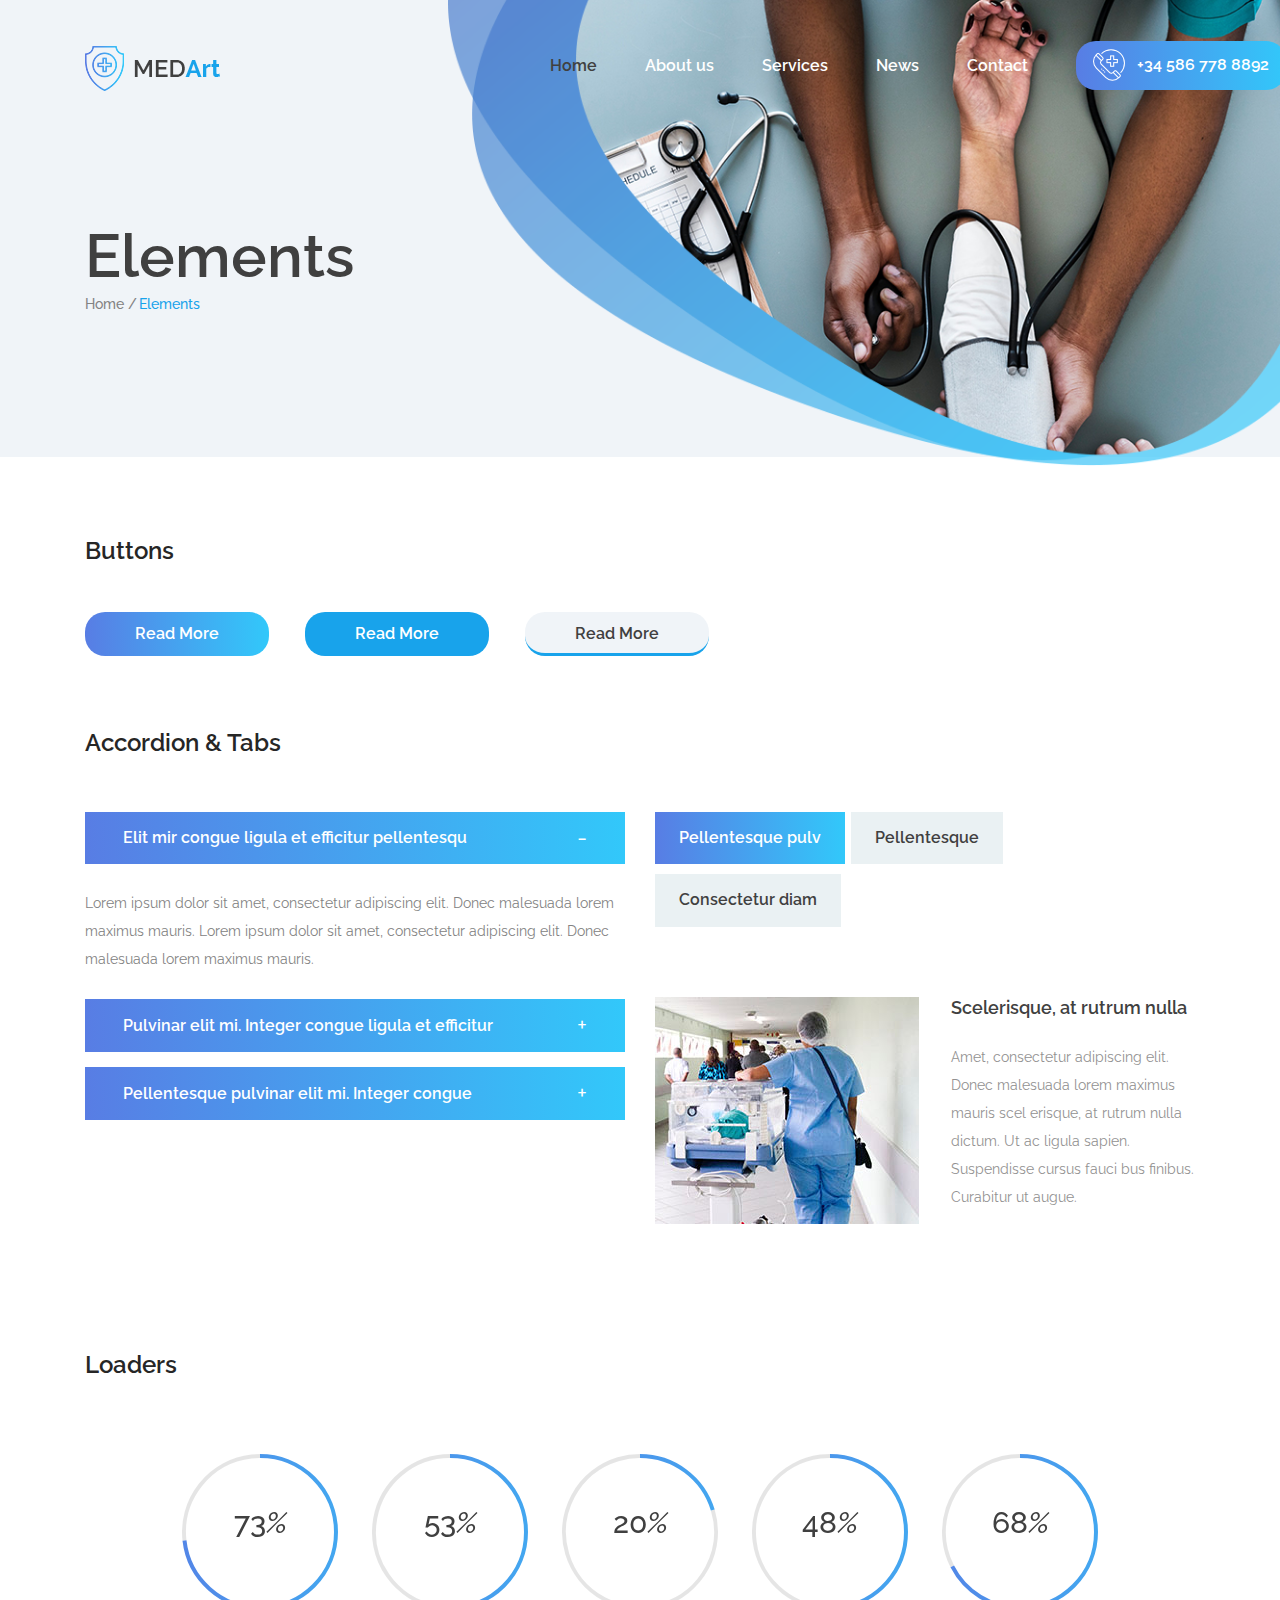
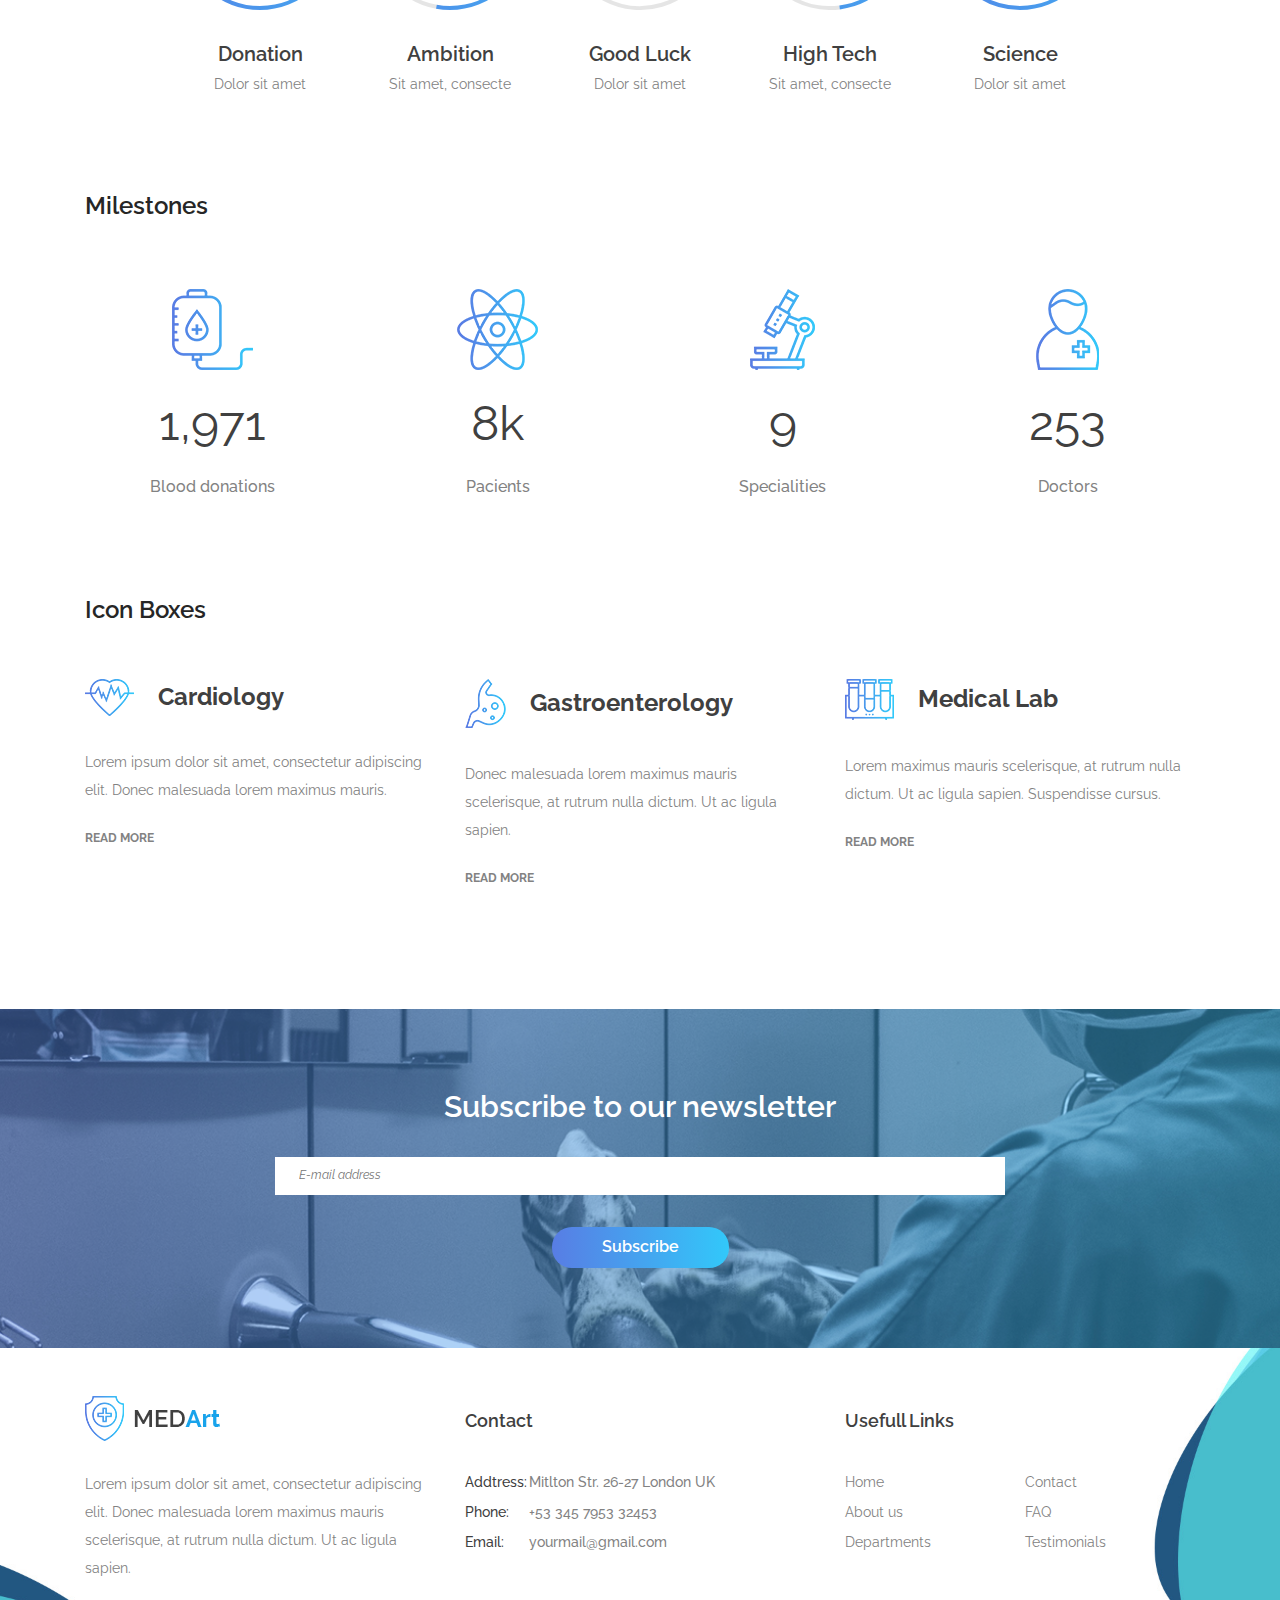
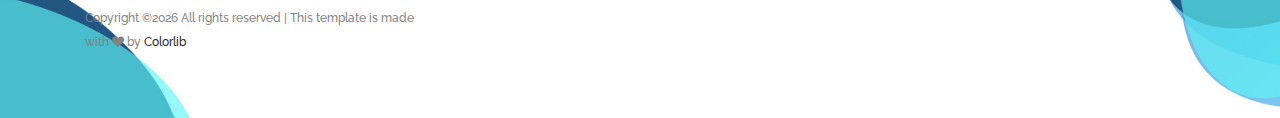
<file: elements.html>
<!DOCTYPE html>
<html lang="en">
<head>
    <title>Hello World</title>

    <!-- Required meta tags -->
    <meta charset="utf-8">
    <meta name="viewport" content="width=device-width, initial-scale=1, shrink-to-fit=no">

    <!-- Bootstrap CSS -->
    <link rel="stylesheet" href="css/bootstrap.min.css">

    <!-- Swiper CSS -->
    <link rel="stylesheet" href="css/swiper.min.css">

    <link rel="stylesheet" type="text/css" href="https://cdnjs.cloudflare.com/ajax/libs/font-awesome/4.7.0/css/font-awesome.min.css">

    <!-- Styles -->
    <link rel="stylesheet" href="style.css">
</head>
<body class="single-page elements-page">
    <header class="site-header">
    <div class="nav-bar">
        <div class="container">
            <div class="row">
                <div class="col-12 d-flex flex-wrap justify-content-between align-items-center">
                    <div class="site-branding d-flex align-items-center">
                        <a class="d-block" href="index.html" rel="home"><img class="d-block" src="images/logo.png" alt="logo"></a>
                    </div><!-- .site-branding -->

                    <nav class="site-navigation d-flex justify-content-end align-items-center">
                        <ul class="d-flex flex-column flex-lg-row justify-content-lg-end align-items-center">
                            <li class="current-menu-item"><a href="index.html">Home</a></li>
                            <li><a href="about.html">About us</a></li>
                            <li><a href="services.html">Services</a></li>
                            <li><a href="news.html">News</a></li>
                            <li><a href="contact.html">Contact</a></li>

                            <li class="call-btn button gradient-bg mt-3 mt-md-0">
                                <a class="d-flex justify-content-center align-items-center" href="#"><img src="images/emergency-call.png"> +34 586 778 8892</a>
                            </li>
                        </ul>
                    </nav><!-- .site-navigation -->

                    <div class="hamburger-menu d-lg-none">
                        <span></span>
                        <span></span>
                        <span></span>
                        <span></span>
                    </div><!-- .hamburger-menu -->
                </div><!-- .col -->
            </div><!-- .row -->
        </div><!-- .container -->
    </div><!-- .nav-bar -->

    <div class="container">
        <div class="row">
            <div class="col-12">
                <h1>Elements</h1>

                <div class="breadcrumbs">
                    <ul class="d-flex flex-wrap align-items-center p-0 m-0">
                        <li><a href="#">Home</a></li>
                        <li>Elements</li>
                    </ul>
                </div><!-- .breadcrumbs -->
            </div>
        </div>
    </div>

    <img class="header-img" src="images/elements-bg.png" alt="">
</header><!-- .site-header -->

    <div class="container">
        <div class="row elements-wrap">
            <div class="col-12">
                <header class="entry-header elements-heading">
                    <h2 class="entry-title">Buttons</h2>
                </header>

                <div class="entry-content elements-container">
                    <a href="#" class="button gradient-bg">Read More</a>
                    <a href="#" class="button dark">Read More</a>
                    <a href="#" class="button">Read More</a>
                </div>
            </div>
        </div>

        <div class="row elements-wrap">
            <div class="col-12">
                <header class="entry-header elements-heading">
                    <h2 class="entry-title">Accordion & Tabs</h2>
                </header>

                <div class="entry-content elements-container">
                    <div class="row">
                        <div class="col-12 col-md-6">
                            <div class="accordion-wrap type-accordion">
                                <h3 class="entry-title d-flex justify-content-between align-items-center active">Elit mir congue ligula et efficitur pellentesqu<span class="arrow-r"></span></h3>

                                <div class="entry-content">
                                    <p>Lorem ipsum dolor sit amet, consectetur adipiscing elit. Donec malesuada lorem maximus mauris. Lorem ipsum dolor sit amet, consectetur adipiscing elit. Donec malesuada lorem maximus mauris.</p>
                                </div>

                                <h3 class="entry-title d-flex justify-content-between align-items-center">Pulvinar elit mi. Integer congue ligula et efficitur <span class="arrow-r"></span></h3>

                                <div class="entry-content">
                                    <p>Lorem ipsum dolor sit amet, consectetur adipiscing elit. Donec malesuada lorem maximus mauris. Lorem ipsum dolor sit amet, consectetur adipiscing elit. Donec malesuada lorem maximus mauris.</p>
                                </div>

                                <h3 class="entry-title d-flex justify-content-between align-items-center">Pellentesque pulvinar elit mi. Integer congue<span class="arrow-r"></span></h3>

                                <div class="entry-content">
                                    <p>Lorem ipsum dolor sit amet, consectetur adipiscing elit. Donec malesuada lorem maximus mauris. Lorem ipsum dolor sit amet, consectetur adipiscing elit. Donec malesuada lorem maximus mauris.</p>
                                </div>
                            </div>
                        </div>

                        <div class="col-12 col-md-6">
                            <div class="tabs">
                                <ul class="tabs-nav d-flex  flex-wrap">
                                    <li class="tab-nav d-flex justify-content-center align-items-center" data-target="#tab_1">Pellentesque pulv</li>
                                    <li class="tab-nav d-flex justify-content-center align-items-center" data-target="#tab_2"> Pellentesque</li>
                                    <li class="tab-nav d-flex justify-content-center align-items-center" data-target="#tab_3">Consectetur diam</li>
                                </ul>

                                <div class="tabs-container">
                                    <div id="tab_1" class="tab-content">
                                        <img src="images/element-thumb.jpg" alt="">
                                        <h4>Scelerisque, at rutrum nulla</h4>
                                        <p>Amet, consectetur adipiscing elit. Donec malesuada lorem maximus mauris scel erisque, at rutrum nulla dictum. Ut ac ligula sapien. Suspendisse cursus fauci bus finibus. Curabitur ut augue.</p>
                                    </div>

                                    <div id="tab_2" class="tab-content">
                                        <img src="images/element-thumb.jpg" alt="">
                                        <h4>Scelerisque, at rutrum nulla</h4>
                                        <p>Amet, consectetur adipiscing elit. Donec malesuada lorem maximus mauris scel erisque, at rutrum nulla dictum. Ut ac ligula sapien. Suspendisse cursus fauci bus finibus. Curabitur ut augue.</p>
                                    </div>

                                    <div id="tab_3" class="tab-content">
                                        <img src="images/element-thumb.jpg" alt="">
                                        <h4>Scelerisque, at rutrum nulla</h4>
                                        <p>Amet, consectetur adipiscing elit. Donec malesuada lorem maximus mauris scel erisque, at rutrum nulla dictum. Ut ac ligula sapien. Suspendisse cursus fauci bus finibus. Curabitur ut augue.</p>
                                    </div>
                                </div>
                            </div>
                        </div>
                    </div>
                </div>
            </div>
        </div>

        <div class="row elements-wrap">
            <div class="col-12">
                <header class="entry-header elements-heading">
                    <h2 class="entry-title">Loaders</h2>
                </header>

                <div class="entry-content elements-container">
                    <div class="row">
                        <div class="col-12 col-sm-6 col-md-4 offset-lg-1 col-lg-2">
                            <div class="circular-progress-bar">
                                <div class="circle" id="loader_1">
                                    <strong class="d-flex justify-content-center"></strong>
                                </div>

                                <h3 class="entry-title">Donation <span>Dolor sit amet</span></h3>
                            </div>
                        </div>

                        <div class="col-12 col-sm-6 col-md-4 col-lg-2">
                            <div class="circular-progress-bar">
                                <div class="circle" id="loader_2">
                                    <strong class="d-flex justify-content-center"></strong>
                                </div>

                                <h3 class="entry-title">Ambition<span>Sit amet, consecte</span></h3>
                            </div>
                        </div>

                        <div class="col-12 col-sm-6 col-md-4 col-lg-2">
                            <div class="circular-progress-bar">
                                <div class="circle" id="loader_3">
                                    <strong class="d-flex justify-content-center"></strong>
                                </div>

                                <h3 class="entry-title">Good Luck<span>Dolor sit amet</span></h3>
                            </div>
                        </div>

                        <div class="col-12 col-sm-6 col-md-4 col-lg-2">
                            <div class="circular-progress-bar">
                                <div class="circle" id="loader_4">
                                    <strong class="d-flex justify-content-center"></strong>
                                </div>

                                <h3 class="entry-title">High Tech<span>Sit amet, consecte</span></h3>
                            </div>
                        </div>

                        <div class="col-12 col-sm-6 col-md-4 col-lg-2">
                            <div class="circular-progress-bar">
                                <div class="circle" id="loader_5">
                                    <strong class="d-flex justify-content-center"></strong>
                                </div>

                                <h3 class="entry-title">Science<span>Dolor sit amet</span></h3>
                            </div>
                        </div>
                    </div>
                </div>
            </div>
        </div>

        <div class="row elements-wrap">
            <div class="col-12">
                <header class="entry-header elements-heading">
                    <h2 class="entry-title">Milestones</h2>
                </header>

                <div class="milestones">
                    <div class="row flex flex-wrap justify-content-between">
                        <div class="col-12 col-sm-6 col-lg-3 mt-5 mt-lg-0">
                            <div class="counter-box">
                                <div class="d-flex justify-content-center align-items-center">
                                    <img src="images/blood-donation.png" alt="">
                                </div>

                                <div class="d-flex justify-content-center align-items-baseline">
                                    <div class="start-counter" data-to="5632" data-speed="2000"></div>
                                </div>

                                <h3 class="entry-title">Blood donations</h3><!-- entry-title -->
                            </div><!-- counter-box -->
                        </div><!-- .col -->

                        <div class="col-12 col-sm-6 col-lg-3 mt-5 mt-lg-0">
                            <div class="counter-box">
                                <div class="d-flex justify-content-center align-items-center">
                                    <img src="images/pacients.png" alt="">
                                </div>

                                <div class="d-flex justify-content-center align-items-baseline">
                                    <div class="start-counter" data-to="23" data-speed="2000"></div>
                                    <div class="counter-k">k</div>
                                </div>

                                <h3 class="entry-title">Pacients</h3><!-- entry-title -->
                            </div><!-- counter-box -->
                        </div><!-- .col -->

                        <div class="col-12 col-sm-6 col-lg-3 mt-5 mt-lg-0">
                            <div class="counter-box">
                                <div class="d-flex justify-content-center align-items-center">
                                    <img src="images/specialities.png" alt="">
                                </div>

                                <div class="d-flex justify-content-center align-items-baseline">
                                    <div class="start-counter" data-to="25" data-speed="2000"></div>
                                </div>

                                <h3 class="entry-title">Specialities</h3><!-- entry-title -->
                            </div><!-- counter-box -->
                        </div><!-- .col -->

                        <div class="col-12 col-sm-6 col-lg-3 mt-5 mt-lg-0">
                            <div class="counter-box">
                                <div class="d-flex justify-content-center align-items-center">
                                    <img src="images/doctors.png" alt="">
                                </div>

                                <div class="d-flex justify-content-center align-items-baseline">
                                    <div class="start-counter" data-to="723" data-speed="2000"></div>
                                </div>

                                <h3 class="entry-title">Doctors</h3><!-- entry-title -->
                            </div><!-- counter-box -->
                        </div><!-- .col -->
                    </div>
                </div>
            </div>
        </div>

        <div class="row elements-wrap">
            <div class="col-12">
                <header class="entry-header elements-heading">
                    <h2 class="entry-title">Icon Boxes</h2>
                </header>

                <div class="entry-content elements-container">
                    <div class="row align-items-start">
                        <div class="col-12 col-md-6 col-lg-4">
                            <div class="icon-box active">
                                <header class="entry-header d-flex align-items-center">
                                    <img src="images/heart-beat.png" alt="">

                                    <h3 class="entry-title">Cardiology</h3>
                                </header>

                                <div class="entry-content">
                                    <p>Lorem ipsum dolor sit amet, consectetur adipiscing elit. Donec malesuada lorem maximus mauris.</p>
                                </div>

                                <div class="entry-footer">
                                    <a href="#">read More</a>
                                </div>
                            </div>
                        </div>

                        <div class="col-12 col-md-6 col-lg-4 mt-5 mt-lg-0">
                            <div class="icon-box">
                                <header class="entry-header d-flex align-items-center">
                                    <img src="images/stomach.png" alt="">

                                    <h3 class="entry-title">Gastroenterology</h3>
                                </header>

                                <div class="entry-content">
                                    <p>Donec malesuada lorem maximus mauris scelerisque, at rutrum nulla dictum. Ut ac ligula sapien.</p>
                                </div>

                                <div class="entry-footer">
                                    <a href="#">read More</a>
                                </div>
                            </div>
                        </div>

                        <div class="col-12 col-md-6 col-lg-4 mt-5 mt-lg-0">
                            <div class="icon-box">
                                <header class="entry-header d-flex align-items-center">
                                    <img src="images/blood-sample.png" alt="">

                                    <h3 class="entry-title">Medical Lab</h3>
                                </header>

                                <div class="entry-content">
                                    <p>Lorem maximus mauris scelerisque, at rutrum nulla dictum. Ut ac ligula sapien. Suspendisse cursus.</p>
                                </div>

                                <div class="entry-footer">
                                    <a href="#">read More</a>
                                </div>
                            </div>
                        </div>
                    </div>
                </div>
            </div>
        </div>
    </div>

    <div style="margin-top: 120px;"></div>

    <div class="subscribe-banner">
        <div class="container">
            <div class="row">
                <div class="col-12 col-lg-8 offset-lg-2">
                    <h2>Subscribe to our newsletter</h2>

                    <form>
                        <input type="email" placeholder="E-mail address">
                        <input class="button gradient-bg" type="submit" value="Subscribe">
                    </form>
                </div>
            </div>
        </div>
    </div>

    <footer class="site-footer">
        <div class="footer-widgets">
            <div class="container">
                <div class="row">
                    <div class="col-12 col-md-6 col-lg-4">
                        <div class="foot-about">
                            <h2><a href="#"><img src="images/logo.png" alt=""></a></h2>

                            <p>Lorem ipsum dolor sit amet, consectetur adipiscing elit. Donec malesuada lorem maximus mauris scelerisque, at rutrum nulla dictum. Ut ac ligula sapien.</p>

                            <p class="copyright"><!-- Link back to Colorlib can't be removed. Template is licensed under CC BY 3.0. -->
Copyright &copy;<script>document.write(new Date().getFullYear());</script> All rights reserved | This template is made with <i class="fa fa-heart" aria-hidden="true"></i> by <a href="https://colorlib.com" target="_blank">Colorlib</a>
<!-- Link back to Colorlib can't be removed. Template is licensed under CC BY 3.0. --></p>
                        </div><!-- .foot-about -->
                    </div><!-- .col -->

                    <div class="col-12 col-md-6 col-lg-4 mt-5 mt-md-0">
                        <div class="foot-contact">
                            <h2>Contact</h2>

                            <ul class="p-0 m-0">
                                <li><span>Addtress:</span>Mitlton Str. 26-27 London UK</li>
                                <li><span>Phone:</span>+53 345 7953 32453</li>
                                <li><span>Email:</span>yourmail@gmail.com</li>
                            </ul>
                        </div>
                    </div><!-- .col -->

                    <div class="col-12 col-md-6 col-lg-4 mt-5 mt-md-0">
                        <div class="foot-links">
                            <h2>Usefull Links</h2>

                            <ul class="p-0 m-0">
                                <li><a href="#">Home</a></li>
                                <li><a href="#">About us</a></li>
                                <li><a href="#">Departments</a></li>
                                <li><a href="#">Contact</a></li>
                                <li><a href="#">FAQ</a></li>
                                <li><a href="#">Testimonials</a></li>
                            </ul>
                        </div><!-- .foot-links -->
                    </div><!-- .col -->
                </div><!-- .row -->
            </div><!-- .container -->
        </div><!-- .footer-widgets -->
    </footer><!-- .site-footer -->

    <script type='text/javascript' src='js/jquery.js'></script>
    <script type='text/javascript' src='js/jquery.collapsible.min.js'></script>
    <script type='text/javascript' src='js/swiper.min.js'></script>
    <script type='text/javascript' src='js/jquery.countdown.min.js'></script>
    <script type='text/javascript' src='js/circle-progress.min.js'></script>
    <script type='text/javascript' src='js/jquery.countTo.min.js'></script>
    <script type='text/javascript' src='js/jquery.barfiller.js'></script>
    <script type='text/javascript' src='js/custom.js'></script>
</body>
</html>
</file>
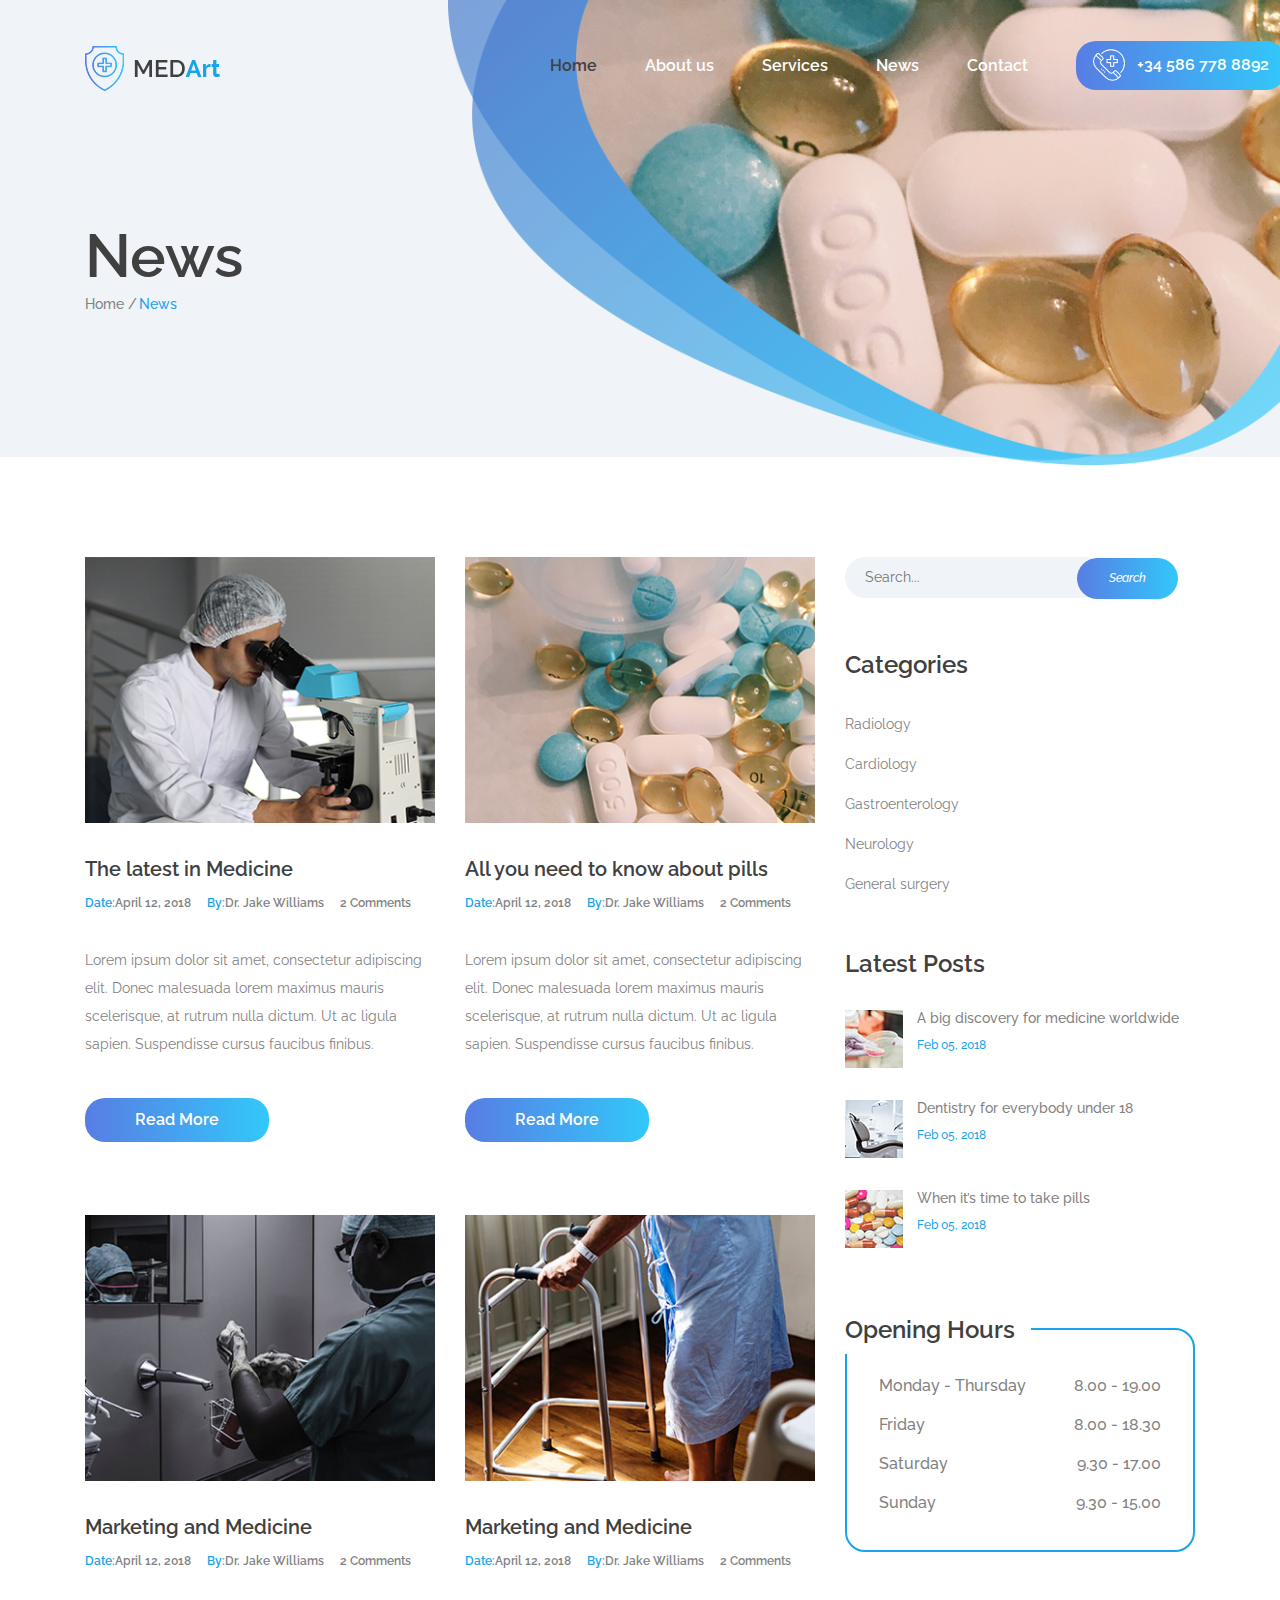
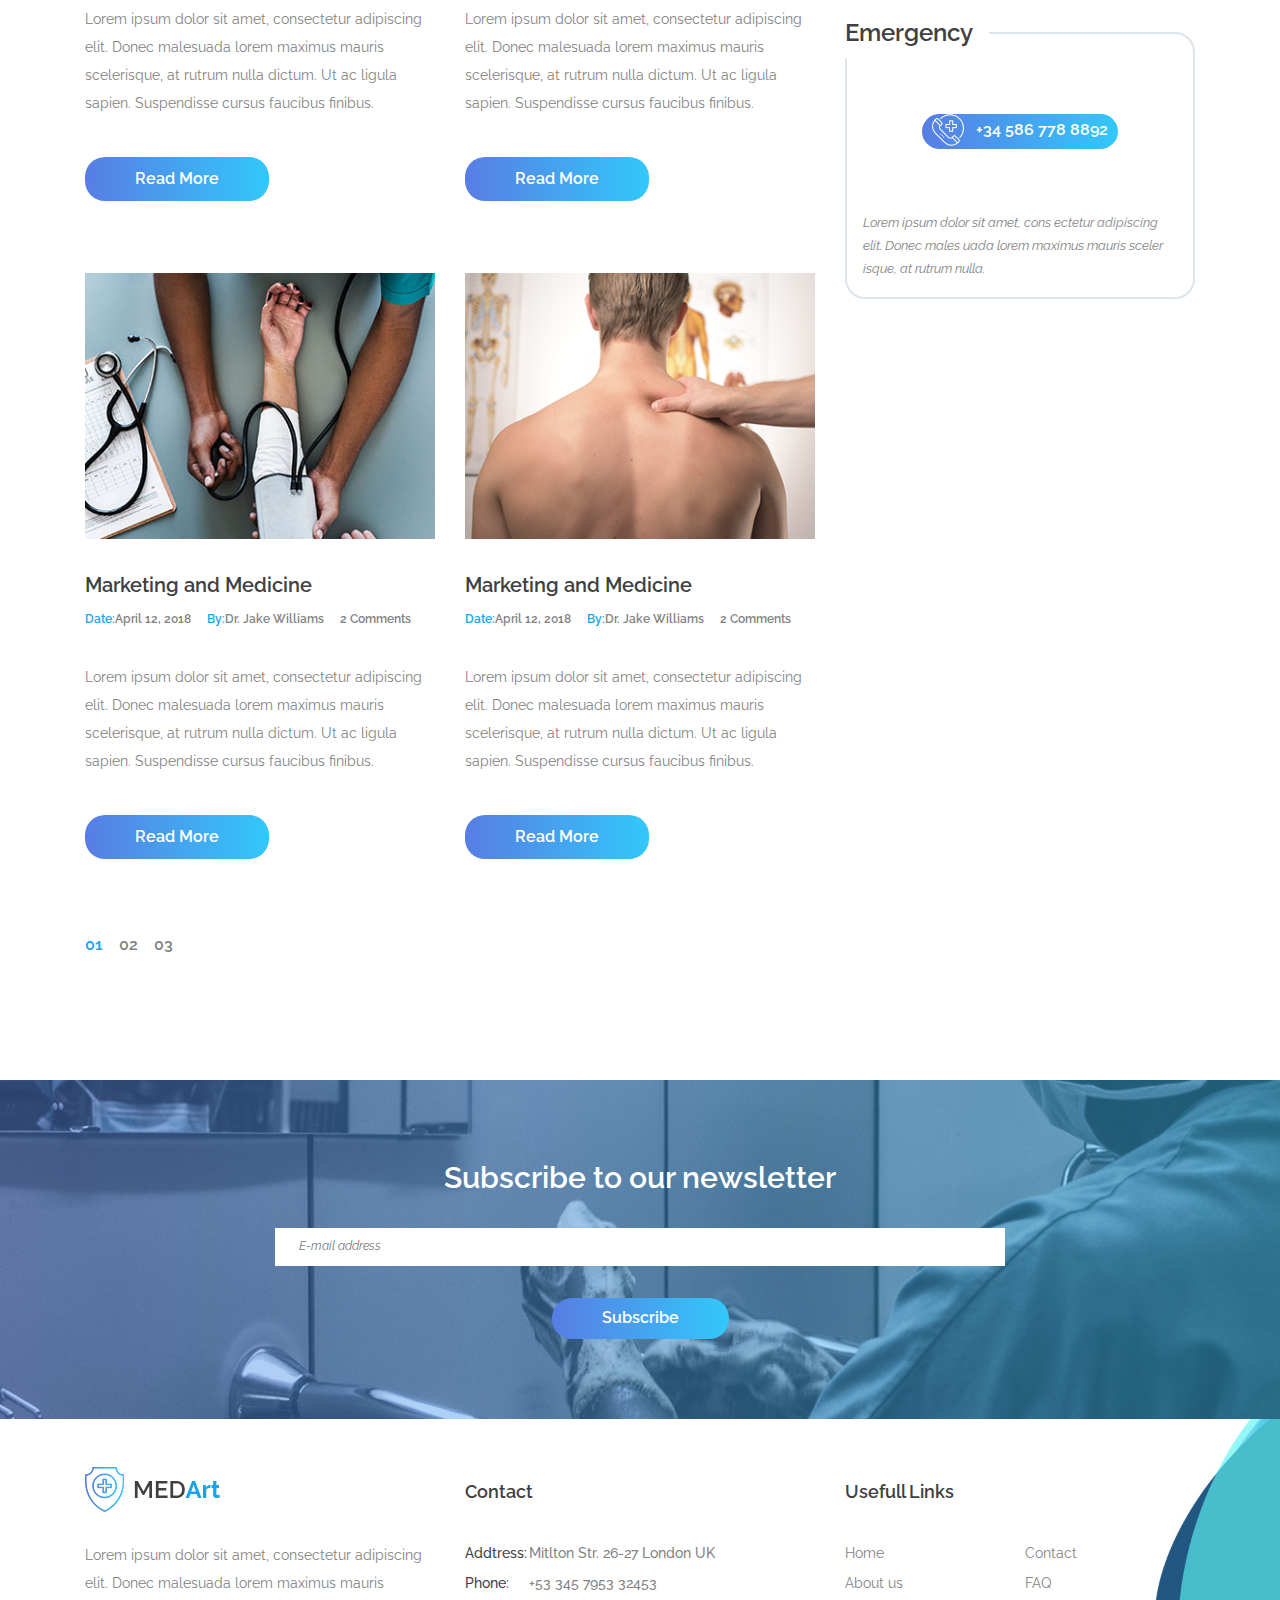
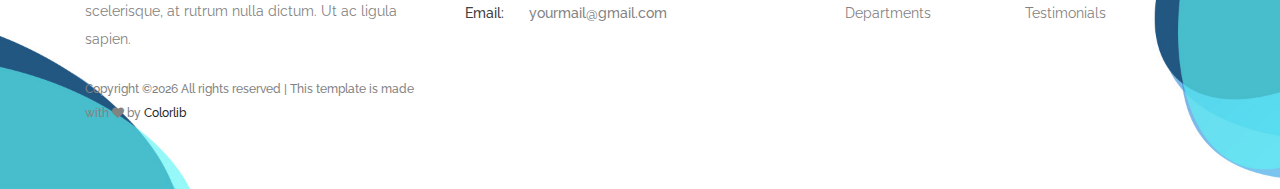
<file: news.html>
<!DOCTYPE html>
<html lang="en">
<head>
    <title>Hello World</title>

    <!-- Required meta tags -->
    <meta charset="utf-8">
    <meta name="viewport" content="width=device-width, initial-scale=1, shrink-to-fit=no">

    <!-- Bootstrap CSS -->
    <link rel="stylesheet" href="css/bootstrap.min.css">

    <!-- Swiper CSS -->
    <link rel="stylesheet" href="css/swiper.min.css">

    <link rel="stylesheet" type="text/css" href="https://cdnjs.cloudflare.com/ajax/libs/font-awesome/4.7.0/css/font-awesome.min.css">

    <!-- Styles -->
    <link rel="stylesheet" href="style.css">
</head>
<body class="single-page blog-page">
    <header class="site-header">
        <div class="nav-bar">
            <div class="container">
                <div class="row">
                    <div class="col-12 d-flex flex-wrap justify-content-between align-items-center">
                        <div class="site-branding d-flex align-items-center">
                            <a class="d-block" href="index.html" rel="home"><img class="d-block" src="images/logo.png" alt="logo"></a>
                        </div><!-- .site-branding -->

                        <nav class="site-navigation d-flex justify-content-end align-items-center">
                            <ul class="d-flex flex-column flex-lg-row justify-content-lg-end align-items-center">
                                <li class="current-menu-item"><a href="index.html">Home</a></li>
                                <li><a href="about.html">About us</a></li>
                                <li><a href="services.html">Services</a></li>
                                <li><a href="news.html">News</a></li>
                                <li><a href="contact.html">Contact</a></li>

                                <li class="call-btn button gradient-bg mt-3 mt-md-0">
                                    <a class="d-flex justify-content-center align-items-center" href="#"><img src="images/emergency-call.png"> +34 586 778 8892</a>
                                </li>
                            </ul>
                        </nav><!-- .site-navigation -->

                        <div class="hamburger-menu d-lg-none">
                            <span></span>
                            <span></span>
                            <span></span>
                            <span></span>
                        </div><!-- .hamburger-menu -->
                    </div><!-- .col -->
                </div><!-- .row -->
            </div><!-- .container -->
        </div><!-- .nav-bar -->

        <div class="container">
            <div class="row">
                <div class="col-12">
                    <h1>News</h1>

                    <div class="breadcrumbs">
                        <ul class="d-flex flex-wrap align-items-center p-0 m-0">
                            <li><a href="#">Home</a></li>
                            <li>News</li>
                        </ul>
                    </div><!-- .breadcrumbs -->
                </div>
            </div>
        </div>

        <img class="header-img" src="images/news-bg.png" alt="">
    </header><!-- .site-header -->

    <div class="container">
        <div class="row">
            <div class="col-12 col-lg-8">
                <div class="the-news">
                    <div class="row">
                        <div class="col-12 col-md-6">
                            <div class="the-news-wrap">
                                <figure class="post-thumbnail">
                                    <a href="#"><img src="images/news-1.png" alt=""></a>
                                </figure>

                                <header class="entry-header">
                                    <h3>The latest in Medicine</h3>

                                    <div class="post-metas d-flex flex-wrap align-items-center">
                                        <div class="posted-date"><label>Date: </label><a href="#">April 12, 2018</a></div>

                                        <div class="posted-by"><label>By: </label><a href="#">Dr. Jake Williams</a></div>

                                        <div class="post-comments"><a href="#">2 Comments</a></div>
                                    </div>
                                </header>

                                <div class="entry-content">
                                    <p>Lorem ipsum dolor sit amet, consectetur adipiscing elit. Donec malesuada lorem maximus mauris scelerisque, at rutrum nulla dictum. Ut ac ligula sapien. Suspendisse cursus faucibus finibus. </p>
                                </div>

                                <footer class="entry-footer mt-5">
                                    <a class="button gradient-bg" href="#">Read More</a>
                                </footer>
                            </div>
                        </div>

                        <div class="col-12 col-md-6">
                            <div class="the-news-wrap">
                                <figure class="post-thumbnail">
                                    <a href="#"><img src="images/news-2.png" alt=""></a>
                                </figure>

                                <header class="entry-header">
                                    <h3>All you need to know about pills</h3>

                                    <div class="post-metas d-flex flex-wrap align-items-center">
                                        <div class="posted-date"><label>Date: </label><a href="#">April 12, 2018</a></div>

                                        <div class="posted-by"><label>By: </label><a href="#">Dr. Jake Williams</a></div>

                                        <div class="post-comments"><a href="#">2 Comments</a></div>
                                    </div>
                                </header>

                                <div class="entry-content">
                                    <p>Lorem ipsum dolor sit amet, consectetur adipiscing elit. Donec malesuada lorem maximus mauris scelerisque, at rutrum nulla dictum. Ut ac ligula sapien. Suspendisse cursus faucibus finibus. </p>
                                </div>

                                <footer class="entry-footer mt-5">
                                    <a class="button gradient-bg" href="#">Read More</a>
                                </footer>
                            </div>
                        </div>

                        <div class="col-12 col-md-6">
                            <div class="the-news-wrap">
                                <figure class="post-thumbnail">
                                    <a href="#"><img src="images/news-6.png" alt=""></a>
                                </figure>

                                <header class="entry-header">
                                    <h3>Marketing and Medicine</h3>

                                    <div class="post-metas d-flex flex-wrap align-items-center">
                                        <div class="posted-date"><label>Date: </label><a href="#">April 12, 2018</a></div>

                                        <div class="posted-by"><label>By: </label><a href="#">Dr. Jake Williams</a></div>

                                        <div class="post-comments"><a href="#">2 Comments</a></div>
                                    </div>
                                </header>

                                <div class="entry-content">
                                    <p>Lorem ipsum dolor sit amet, consectetur adipiscing elit. Donec malesuada lorem maximus mauris scelerisque, at rutrum nulla dictum. Ut ac ligula sapien. Suspendisse cursus faucibus finibus. </p>
                                </div>

                                <footer class="entry-footer mt-5">
                                    <a class="button gradient-bg" href="#">Read More</a>
                                </footer>
                            </div>
                        </div>

                        <div class="col-12 col-md-6">
                            <div class="the-news-wrap">
                                <figure class="post-thumbnail">
                                    <a href="#"><img src="images/news-4.png" alt=""></a>
                                </figure>

                                <header class="entry-header">
                                    <h3>Marketing and Medicine</h3>

                                    <div class="post-metas d-flex flex-wrap align-items-center">
                                        <div class="posted-date"><label>Date: </label><a href="#">April 12, 2018</a></div>

                                        <div class="posted-by"><label>By: </label><a href="#">Dr. Jake Williams</a></div>

                                        <div class="post-comments"><a href="#">2 Comments</a></div>
                                    </div>
                                </header>

                                <div class="entry-content">
                                    <p>Lorem ipsum dolor sit amet, consectetur adipiscing elit. Donec malesuada lorem maximus mauris scelerisque, at rutrum nulla dictum. Ut ac ligula sapien. Suspendisse cursus faucibus finibus. </p>
                                </div>

                                <footer class="entry-footer mt-5">
                                    <a class="button gradient-bg" href="#">Read More</a>
                                </footer>
                            </div>
                        </div>

                        <div class="col-12 col-md-6">
                            <div class="the-news-wrap">
                                <figure class="post-thumbnail">
                                    <a href="#"><img src="images/news-5.png" alt=""></a>
                                </figure>

                                <header class="entry-header">
                                    <h3>Marketing and Medicine</h3>

                                    <div class="post-metas d-flex flex-wrap align-items-center">
                                        <div class="posted-date"><label>Date: </label><a href="#">April 12, 2018</a></div>

                                        <div class="posted-by"><label>By: </label><a href="#">Dr. Jake Williams</a></div>

                                        <div class="post-comments"><a href="#">2 Comments</a></div>
                                    </div>
                                </header>

                                <div class="entry-content">
                                    <p>Lorem ipsum dolor sit amet, consectetur adipiscing elit. Donec malesuada lorem maximus mauris scelerisque, at rutrum nulla dictum. Ut ac ligula sapien. Suspendisse cursus faucibus finibus. </p>
                                </div>

                                <footer class="entry-footer mt-5">
                                    <a class="button gradient-bg" href="#">Read More</a>
                                </footer>
                            </div>
                        </div>

                        <div class="col-12 col-md-6">
                            <div class="the-news-wrap">
                                <figure class="post-thumbnail">
                                    <a href="#"><img src="images/news-3.png" alt=""></a>
                                </figure>

                                <header class="entry-header">
                                    <h3>Marketing and Medicine</h3>

                                    <div class="post-metas d-flex flex-wrap align-items-center">
                                        <div class="posted-date"><label>Date: </label><a href="#">April 12, 2018</a></div>

                                        <div class="posted-by"><label>By: </label><a href="#">Dr. Jake Williams</a></div>

                                        <div class="post-comments"><a href="#">2 Comments</a></div>
                                    </div>
                                </header>

                                <div class="entry-content">
                                    <p>Lorem ipsum dolor sit amet, consectetur adipiscing elit. Donec malesuada lorem maximus mauris scelerisque, at rutrum nulla dictum. Ut ac ligula sapien. Suspendisse cursus faucibus finibus. </p>
                                </div>

                                <footer class="entry-footer mt-5">
                                    <a class="button gradient-bg" href="#">Read More</a>
                                </footer>
                            </div>
                        </div>

                        <div class="col-12">
                            <ul class="pagination d-flex flex-wrap align-items-center p-0">
                                <li class="active"><a href="#">01</a></li>
                                <li><a href="#">02</a></li>
                                <li><a href="#">03</a></li>
                            </ul>
                        </div>
                    </div>
                </div>
            </div>

            <div class="col-12 col-lg-4">
                <div class="sidebar">
                    <div class="search-widget">
                        <form class="flex flex-wrap align-items-center">
                            <input type="search" placeholder="Search...">
                            <button type="submit" class="flex justify-content-center align-items-center">Search</button>
                        </form><!-- .flex -->
                    </div><!-- .search-widget -->

                    <div class="sidebar-cats">
                        <h2 class="widget-title">Categories</h2>

                        <ul class="p-0 m-0">
                            <li><a href="#">Radiology</a></li>
                            <li><a href="#">Cardiology</a></li>
                            <li><a href="#">Gastroenterology</a></li>
                            <li><a href="#">Neurology</a></li>
                            <li><a href="#">General surgery</a></li>
                        </ul>
                    </div>

                    <div class="popular-posts">
                        <h2 class="widget-title">Latest Posts</h2>

                        <ul class="p-0 m-0">
                            <li class="d-flex flex-wrap justify-content-between">
                                <figure><a href="#"><img src="images/p-1.jpg" alt=""></a></figure>

                                <div class="entry-content">
                                    <h3 class="entry-title"><a href="#">A big discovery for medicine worldwide</a></h3>

                                    <div class="posted-date">Feb 05, 2018</div>
                                </div>
                            </li>

                            <li class="d-flex flex-wrap justify-content-between">
                                <figure><a href="#"><img src="images/p-2.jpg" alt=""></a></figure>

                                <div class="entry-content">
                                    <h3 class="entry-title"><a href="#">Dentistry for everybody under 18</a></h3>

                                    <div class="posted-date">Feb 05, 2018</div>
                                </div>
                            </li>

                            <li class="d-flex flex-wrap justify-content-between">
                                <figure><a href="#"><img src="images/p-3.jpg" alt=""></a></figure>

                                <div class="entry-content">
                                    <h3 class="entry-title"><a href="#">When it’s time to take pills</a></h3>

                                    <div class="posted-date">Feb 05, 2018</div>
                                </div>
                            </li>
                        </ul>
                    </div><!-- .cat-links -->

                    <div class="opening-hours">
                        <h2 class="d-flex align-items-center">Opening Hours</h2>

                        <ul class="p-0 m-0">
                            <li>Monday - Thursday <span>8.00 - 19.00</span></li>
                            <li>Friday <span>8.00 - 18.30</span></li>
                            <li>Saturday <span>9.30 - 17.00</span></li>
                            <li>Sunday <span>9.30 - 15.00</span></li>
                        </ul>
                    </div>

                    <div class="emergency-box">
                        <h2 class="d-flex align-items-center">Emergency</h2>

                        <div class="call-btn text-center">
                            <a class="d-flex justify-content-center align-items-center button gradient-bg" href="#"><img src="images/emergency-call.png"> +34 586 778 8892</a>
                        </div>

                        <p>Lorem ipsum dolor sit amet, cons ectetur adipiscing elit. Donec males uada lorem maximus mauris sceler isque, at rutrum nulla.</p>
                    </div>
                </div>
            </div>
        </div>
    </div>

    <div class="subscribe-banner">
        <div class="container">
            <div class="row">
                <div class="col-12 col-lg-8 offset-lg-2">
                    <h2>Subscribe to our newsletter</h2>

                    <form>
                        <input type="email" placeholder="E-mail address">
                        <input class="button gradient-bg" type="submit" value="Subscribe">
                    </form>
                </div>
            </div>
        </div>
    </div>

    <footer class="site-footer">
        <div class="footer-widgets">
            <div class="container">
                <div class="row">
                    <div class="col-12 col-md-6 col-lg-4">
                        <div class="foot-about">
                            <h2><a href="#"><img src="images/logo.png" alt=""></a></h2>

                            <p>Lorem ipsum dolor sit amet, consectetur adipiscing elit. Donec malesuada lorem maximus mauris scelerisque, at rutrum nulla dictum. Ut ac ligula sapien.</p>

                            <p class="copyright"><!-- Link back to Colorlib can't be removed. Template is licensed under CC BY 3.0. -->
Copyright &copy;<script>document.write(new Date().getFullYear());</script> All rights reserved | This template is made with <i class="fa fa-heart" aria-hidden="true"></i> by <a href="https://colorlib.com" target="_blank">Colorlib</a>
<!-- Link back to Colorlib can't be removed. Template is licensed under CC BY 3.0. --></p>
                        </div><!-- .foot-about -->
                    </div><!-- .col -->

                    <div class="col-12 col-md-6 col-lg-4 mt-5 mt-md-0">
                        <div class="foot-contact">
                            <h2>Contact</h2>

                            <ul class="p-0 m-0">
                                <li><span>Addtress:</span>Mitlton Str. 26-27 London UK</li>
                                <li><span>Phone:</span>+53 345 7953 32453</li>
                                <li><span>Email:</span>yourmail@gmail.com</li>
                            </ul>
                        </div>
                    </div><!-- .col -->

                    <div class="col-12 col-md-6 col-lg-4 mt-5 mt-md-0">
                        <div class="foot-links">
                            <h2>Usefull Links</h2>

                            <ul class="p-0 m-0">
                                <li><a href="#">Home</a></li>
                                <li><a href="#">About us</a></li>
                                <li><a href="#">Departments</a></li>
                                <li><a href="#">Contact</a></li>
                                <li><a href="#">FAQ</a></li>
                                <li><a href="#">Testimonials</a></li>
                            </ul>
                        </div><!-- .foot-links -->
                    </div><!-- .col -->
                </div><!-- .row -->
            </div><!-- .container -->
        </div><!-- .footer-widgets -->
    </footer><!-- .site-footer -->

    <script type='text/javascript' src='js/jquery.js'></script>
    <script type='text/javascript' src='js/jquery.collapsible.min.js'></script>
    <script type='text/javascript' src='js/swiper.min.js'></script>
    <script type='text/javascript' src='js/jquery.countdown.min.js'></script>
    <script type='text/javascript' src='js/circle-progress.min.js'></script>
    <script type='text/javascript' src='js/jquery.countTo.min.js'></script>
    <script type='text/javascript' src='js/jquery.barfiller.js'></script>
    <script type='text/javascript' src='js/custom.js'></script>
</body>
</html>
</file>
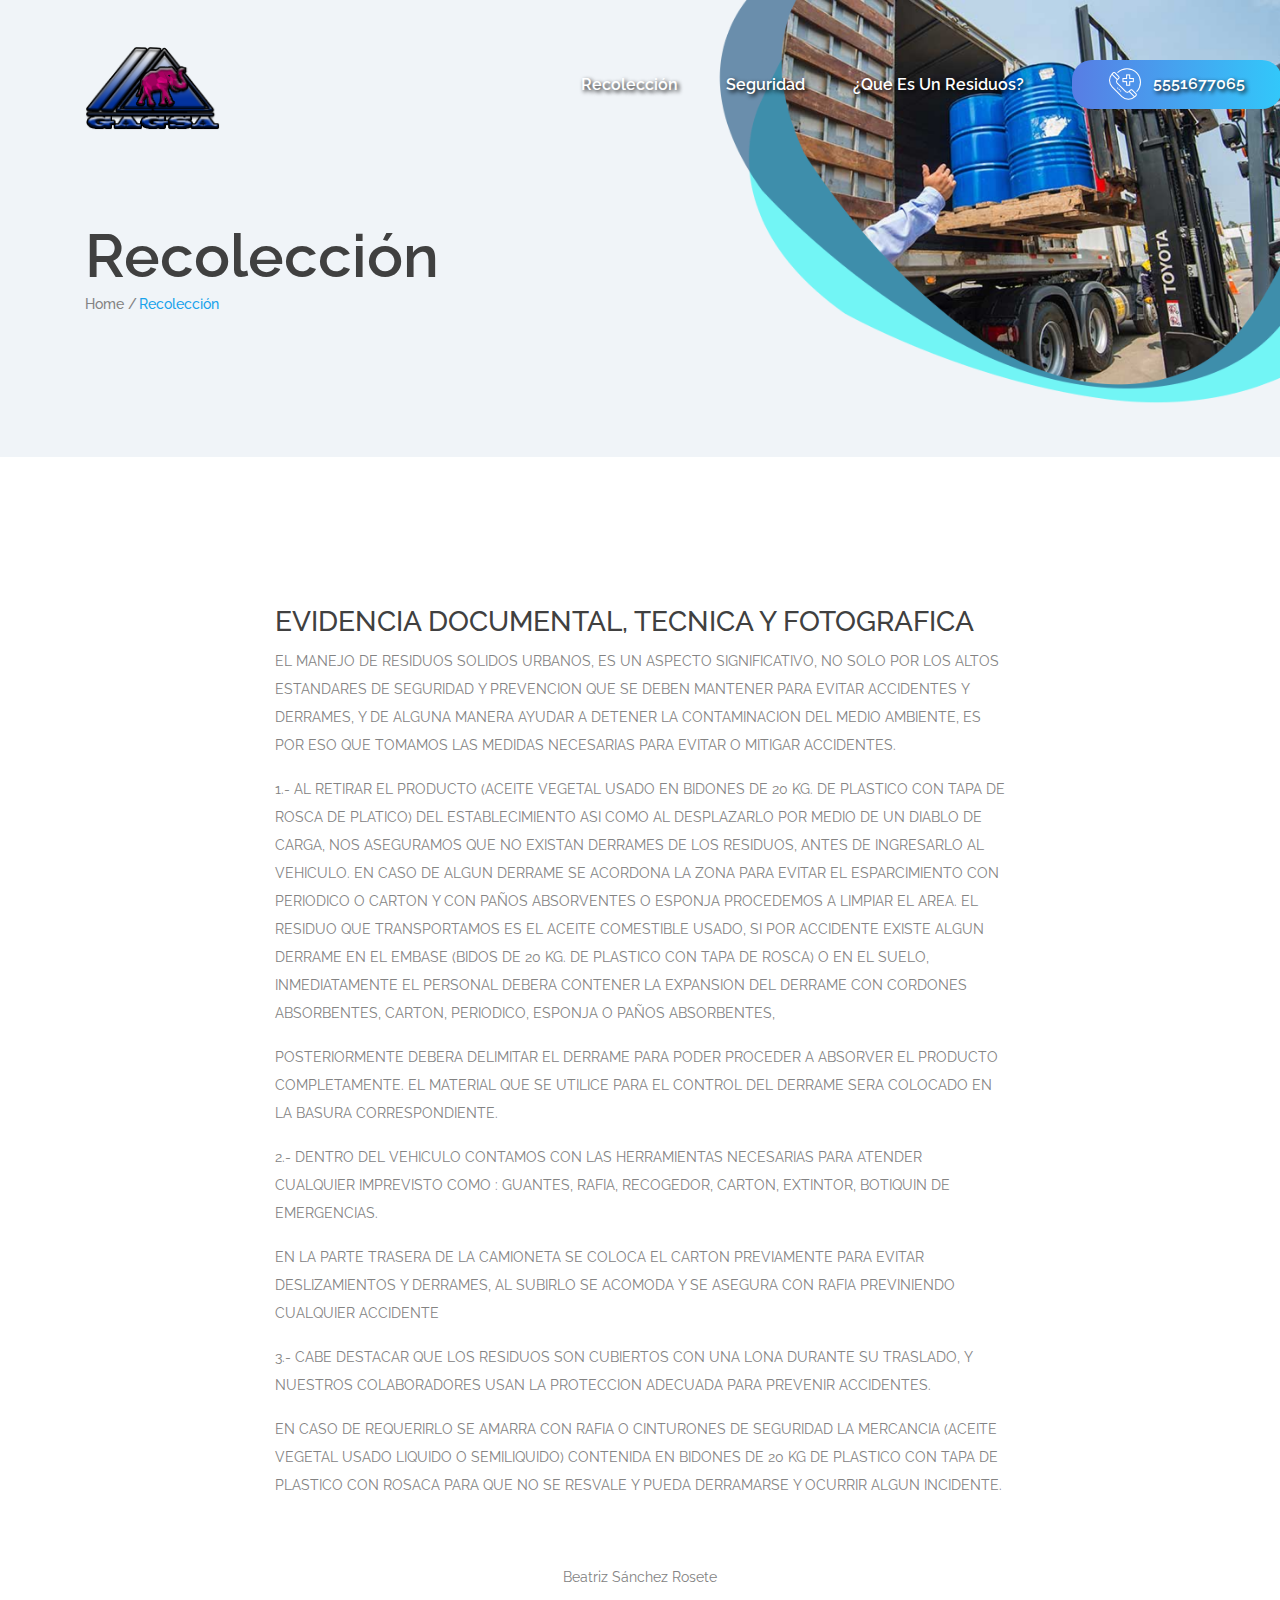
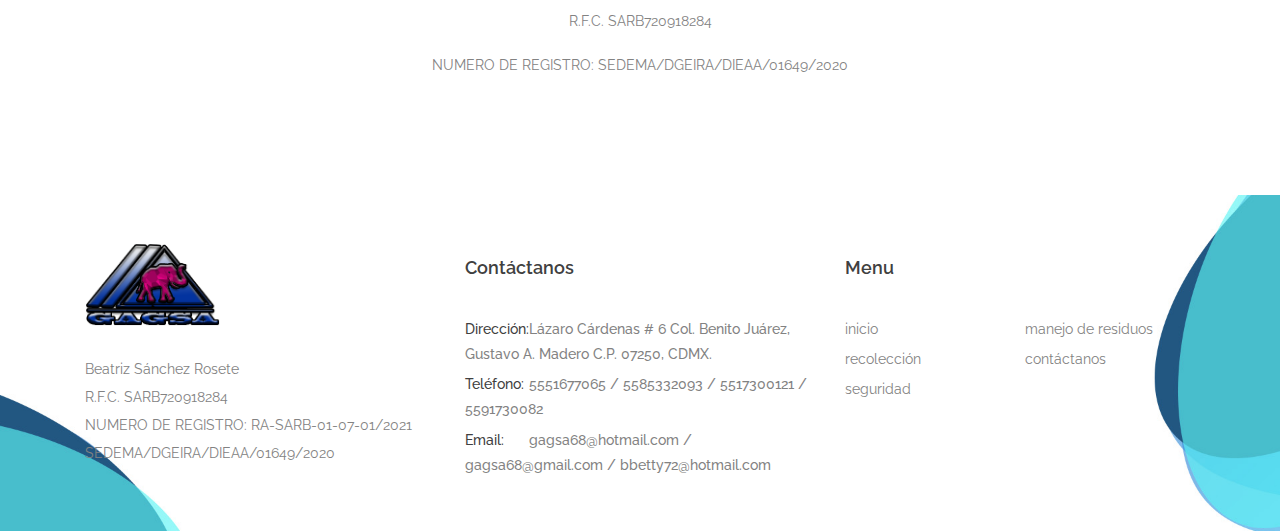
<file: recoleccion.html>
<!DOCTYPE html>
<html lang="en">
<head>
    <title>¿Qué es un residuo?</title>

    <!-- Required meta tags -->
    <meta charset="utf-8">
    <meta name="viewport" content="width=device-width, initial-scale=1, shrink-to-fit=no">

    <!-- Bootstrap CSS -->
    <link rel="stylesheet" href="css/bootstrap.min.css">

    <link rel="stylesheet" type="text/css" href="https://cdnjs.cloudflare.com/ajax/libs/font-awesome/4.7.0/css/font-awesome.min.css">

    <!-- Swiper CSS -->
    <link rel="stylesheet" href="css/swiper.min.css">

    <!-- Styles -->
    <link rel="stylesheet" href="style.css">
</head>
<body class="single-page">
    <header class="site-header">
        <div class="nav-bar">
            <div class="container">
                <div class="row">
                    <div class="col-12 d-flex flex-wrap justify-content-between align-items-center">
                        <div class="site-branding d-flex align-items-center">
                            <a class="d-block" href="index.html" rel="home"><img class="d-block" src="images/update/logo.png" alt="logo" width="135"></a>
                         </div><!-- .site-branding -->
 
                         <nav class="site-navigation d-flex justify-content-end align-items-center">
                            <ul class="d-flex flex-column flex-lg-row justify-content-lg-end align-items-center text-capitalize" style="color: rgb(0, 0, 0);text-shadow: 2px 2px 4px #000000;}">
                                <li><a href="recoleccion.html">recolección</a></li>
                                <li><a href="seguridad.html">seguridad</a></li>
                                <li><a href="residuo.html">¿que es un residuos?</a></li>
                                <li class="call-btn button gradient-bg mt-3 mt-md-0"><a class="d-flex justify-content-center align-items-center" href="#"><img src="images/emergency-call.png">5551677065</a></li>
                            </ul>
                        </nav><!-- .site-navigation -->

                        <div class="hamburger-menu d-lg-none">
                            <span></span>
                            <span></span>
                            <span></span>
                            <span></span>
                        </div><!-- .hamburger-menu -->
                    </div><!-- .col -->
                </div><!-- .row -->
            </div><!-- .container -->
        </div><!-- .nav-bar -->

        <div class="container">
            <div class="row">
                <div class="col-12">
                    <h1>Recolección</h1>

                    <div class="breadcrumbs">
                        <ul class="d-flex flex-wrap align-items-center p-0 m-0">
                            <li><a href="#">Home</a></li>
                            <li>Recolección</li>
                        </ul>
                    </div><!-- .breadcrumbs -->
                </div>
            </div>
        </div>

        <img class="header-img" src="images/update/service-bg.png" alt="">
    </header><!-- .site-header -->

    <div class="quality-services">
        <div class="container">
            <div class="row">
                <div class="col-12">


                    <div class="row pt-5">
                        <div class="col-8 offset-2">
                            <h3>EVIDENCIA DOCUMENTAL, TECNICA Y FOTOGRAFICA</h3>
                            <p>EL MANEJO DE RESIDUOS SOLIDOS URBANOS, ES UN ASPECTO SIGNIFICATIVO, NO SOLO POR LOS ALTOS ESTANDARES DE SEGURIDAD Y PREVENCION QUE SE DEBEN MANTENER PARA EVITAR ACCIDENTES Y DERRAMES, Y DE ALGUNA MANERA AYUDAR A DETENER LA CONTAMINACION DEL MEDIO AMBIENTE, ES POR ESO QUE TOMAMOS LAS MEDIDAS NECESARIAS PARA EVITAR O MITIGAR ACCIDENTES.</p>

                            <p>1.- AL RETIRAR EL PRODUCTO (ACEITE VEGETAL USADO EN BIDONES DE 20 KG. DE PLASTICO CON TAPA DE ROSCA DE PLATICO) DEL ESTABLECIMIENTO ASI COMO AL DESPLAZARLO POR MEDIO DE UN DIABLO DE CARGA, NOS ASEGURAMOS QUE NO EXISTAN DERRAMES DE LOS RESIDUOS, ANTES DE INGRESARLO AL VEHICULO. EN CASO DE ALGUN DERRAME SE ACORDONA LA ZONA PARA EVITAR EL ESPARCIMIENTO CON PERIODICO O CARTON Y CON PAÑOS ABSORVENTES O ESPONJA PROCEDEMOS A LIMPIAR EL AREA.
                            EL RESIDUO QUE TRANSPORTAMOS ES EL ACEITE COMESTIBLE USADO, SI POR ACCIDENTE EXISTE ALGUN DERRAME EN EL EMBASE (BIDOS DE 20 KG. DE PLASTICO CON TAPA DE ROSCA) O EN EL SUELO, INMEDIATAMENTE EL PERSONAL DEBERA CONTENER LA EXPANSION DEL DERRAME CON CORDONES ABSORBENTES, CARTON, PERIODICO, ESPONJA O PAÑOS ABSORBENTES,</p>

                            <p>POSTERIORMENTE DEBERA DELIMITAR EL DERRAME PARA PODER PROCEDER A ABSORVER EL PRODUCTO COMPLETAMENTE.
                            EL MATERIAL QUE SE UTILICE PARA EL CONTROL DEL DERRAME SERA COLOCADO EN LA BASURA CORRESPONDIENTE.</p>

                            <p>2.- DENTRO DEL VEHICULO CONTAMOS CON LAS HERRAMIENTAS NECESARIAS PARA ATENDER CUALQUIER IMPREVISTO COMO : GUANTES, RAFIA, RECOGEDOR, CARTON, EXTINTOR, BOTIQUIN DE EMERGENCIAS.</p>
                            <p>EN LA PARTE TRASERA DE LA CAMIONETA SE COLOCA EL CARTON PREVIAMENTE PARA EVITAR DESLIZAMIENTOS Y DERRAMES, AL SUBIRLO SE ACOMODA Y SE ASEGURA CON RAFIA PREVINIENDO CUALQUIER ACCIDENTE</p>
                            
                            <p>3.- CABE DESTACAR QUE LOS RESIDUOS SON CUBIERTOS CON UNA LONA DURANTE SU TRASLADO, Y NUESTROS COLABORADORES USAN LA PROTECCION ADECUADA PARA PREVENIR ACCIDENTES.</p>
                            <p>EN CASO DE REQUERIRLO SE AMARRA CON RAFIA O CINTURONES DE SEGURIDAD LA MERCANCIA (ACEITE VEGETAL USADO LIQUIDO O SEMILIQUIDO) CONTENIDA EN BIDONES DE 20 KG DE PLASTICO CON TAPA DE PLASTICO CON ROSACA PARA QUE NO SE RESVALE Y PUEDA DERRAMARSE Y OCURRIR ALGUN INCIDENTE.</p>
                            

                        </div>
                    </div>

                    <div class="w-100 text-center mt-5">
                        <p>Beatriz Sánchez Rosete</p>
                        <p>R.F.C. SARB720918284</p>
                        <p>NUMERO DE REGISTRO: SEDEMA/DGEIRA/DIEAA/01649/2020</p>
                    </div>
                </div>
            </div>
        </div>
    </div>

    <footer class="site-footer">
        <div class="footer-widgets">
            <div class="container">
                <div class="row">
                    <div class="col-12 col-md-6 col-lg-4">
                        <div class="foot-about">
                            <h2><a href="#"><img src="images/update/logo.png" alt=""  width="135"al></a></h2>

                            <p>
                                Beatriz Sánchez Rosete<br>
                                R.F.C. SARB720918284<br>
                                NUMERO DE REGISTRO: RA-SARB-01-07-01/2021<br>
                                SEDEMA/DGEIRA/DIEAA/01649/2020<br>
                            </p>

                        </div><!-- .foot-about -->
                    </div><!-- .col -->

                    <div class="col-12 col-md-6 col-lg-4 mt-5 mt-md-0">
                        <div class="foot-contact">
                            <h2>Contáctanos</h2>

                            <ul class="p-0 m-0">
                                <li><span>Dirección:</span>Lázaro Cárdenas # 6 Col. Benito Juárez, Gustavo A. Madero C.P. 07250, CDMX.</li>
                                <li><span>Teléfono: </span>5551677065 / 5585332093 / 5517300121 / 5591730082</li>
                                <li><span>Email:    </span>gagsa68@hotmail.com / gagsa68@gmail.com / bbetty72@hotmail.com</li>
                            </ul>
                        </div>
                    </div><!-- .col -->

                    <div class="col-12 col-md-6 col-lg-4 mt-5 mt-md-0">
                        <div class="foot-links">
                            <h2>Menu</h2>

                            <ul class="p-0 m-0">
                                <li><a href="#top">inicio</a>
                                <li><a href="#top">recolección</a>
                                <li><a href="#top">seguridad</a>
                                <li><a href="#top">manejo de residuos</a>
                                <li><a href="#top">contáctanos</a>
                                
                            </ul>
                        </div><!-- .foot-links -->
                    </div><!-- .col -->
                </div><!-- .row -->
            </div><!-- .container -->
        </div><!-- .footer-widgets -->
    </footer><!-- .site-footer -->

    <script type='text/javascript' src='js/jquery.js'></script>
    <script type='text/javascript' src='js/jquery.collapsible.min.js'></script>
    <script type='text/javascript' src='js/swiper.min.js'></script>
    <script type='text/javascript' src='js/jquery.countdown.min.js'></script>
    <script type='text/javascript' src='js/circle-progress.min.js'></script>
    <script type='text/javascript' src='js/jquery.countTo.min.js'></script>
    <script type='text/javascript' src='js/jquery.barfiller.js'></script>
    <script type='text/javascript' src='js/custom.js'></script>
</body>
</html>
</file>
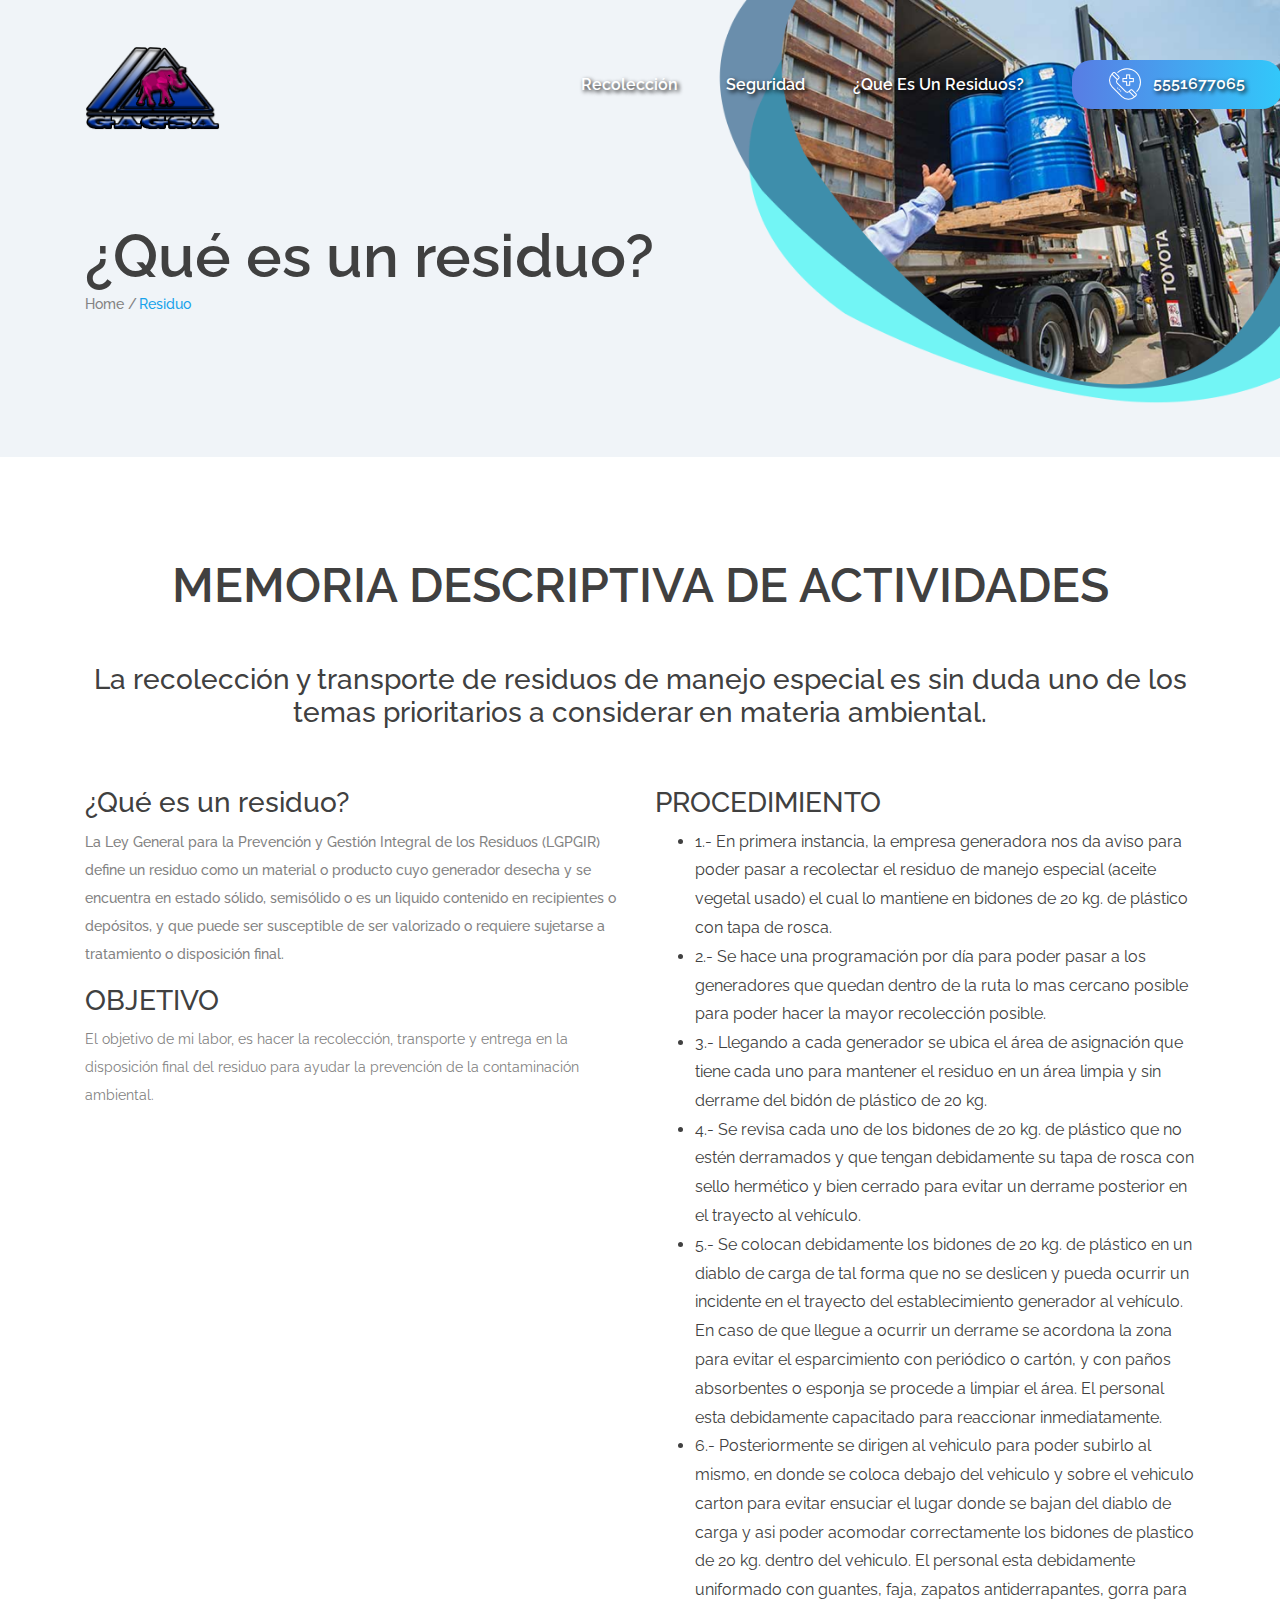
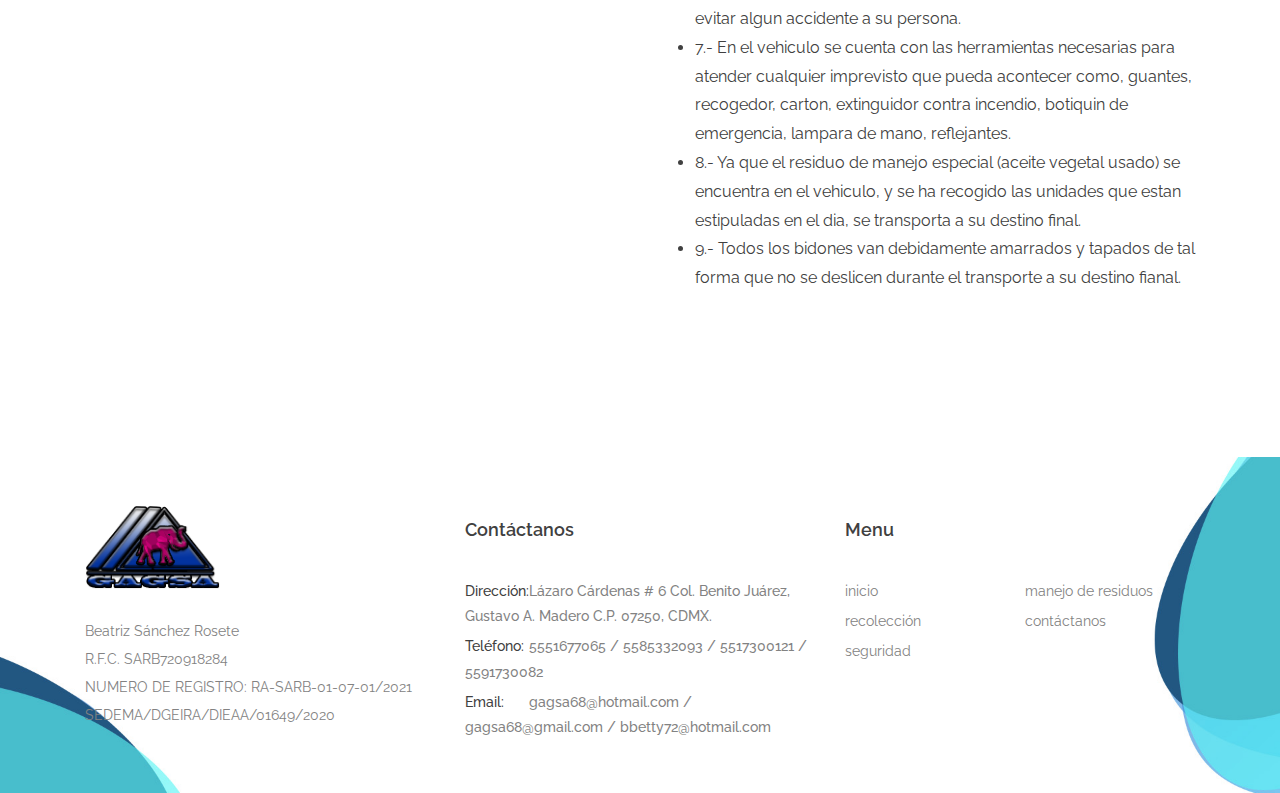
<file: residuo.html>
<!DOCTYPE html>
<html lang="en">
<head>
    <title>¿Qué es un residuo?</title>

    <!-- Required meta tags -->
    <meta charset="utf-8">
    <meta name="viewport" content="width=device-width, initial-scale=1, shrink-to-fit=no">

    <!-- Bootstrap CSS -->
    <link rel="stylesheet" href="css/bootstrap.min.css">

    <link rel="stylesheet" type="text/css" href="https://cdnjs.cloudflare.com/ajax/libs/font-awesome/4.7.0/css/font-awesome.min.css">

    <!-- Swiper CSS -->
    <link rel="stylesheet" href="css/swiper.min.css">

    <!-- Styles -->
    <link rel="stylesheet" href="style.css">
</head>
<body class="single-page">
    <header class="site-header">
        <div class="nav-bar">
            <div class="container">
                <div class="row">
                    <div class="col-12 d-flex flex-wrap justify-content-between align-items-center">
                        <div class="site-branding d-flex align-items-center">
                            <a class="d-block" href="index.html" rel="home"><img class="d-block" src="images/update/logo.png" alt="logo" width="135"></a>
                         </div><!-- .site-branding -->
 
                         <nav class="site-navigation d-flex justify-content-end align-items-center">
                            <ul class="d-flex flex-column flex-lg-row justify-content-lg-end align-items-center text-capitalize" style="color: rgb(0, 0, 0);text-shadow: 2px 2px 4px #000000;}">
                                <li><a href="recoleccion.html">recolección</a></li>
                                <li><a href="seguridad.html">seguridad</a></li>
                                <li><a href="residuo.html">¿que es un residuos?</a></li>
                                <li class="call-btn button gradient-bg mt-3 mt-md-0"><a class="d-flex justify-content-center align-items-center" href="#"><img src="images/emergency-call.png">5551677065</a></li>
                            </ul>
                        </nav><!-- .site-navigation -->

                        <div class="hamburger-menu d-lg-none">
                            <span></span>
                            <span></span>
                            <span></span>
                            <span></span>
                        </div><!-- .hamburger-menu -->
                    </div><!-- .col -->
                </div><!-- .row -->
            </div><!-- .container -->
        </div><!-- .nav-bar -->

        <div class="container">
            <div class="row">
                <div class="col-12">
                    <h1>¿Qué es un residuo?</h1>

                    <div class="breadcrumbs">
                        <ul class="d-flex flex-wrap align-items-center p-0 m-0">
                            <li><a href="#">Home</a></li>
                            <li>Residuo</li>
                        </ul>
                    </div><!-- .breadcrumbs -->
                </div>
            </div>
        </div>

        <img class="header-img" src="images/update/service-bg.png" alt="">
    </header><!-- .site-header -->

    <div class="quality-services">
        <div class="container">
            <div class="row">
                <div class="col-12">
                    
                    <div class="row">
                        <div class="col-12 text-center">
                            <h2>MEMORIA DESCRIPTIVA DE ACTIVIDADES</h2>
                            <h3>La recolección y transporte de residuos de manejo especial es sin duda uno de los temas prioritarios a considerar en materia ambiental.</h3>
                        </div>
                    </div>

                    <div class="row pt-5">
                        <div class="col-12 col-md-6">
                            
                            
                            <h3>¿Qué es un residuo?<h3/>
                            <p>La Ley General para la Prevención y Gestión Integral de los Residuos (LGPGIR) define un residuo como un material o producto cuyo generador desecha y se encuentra en estado sólido, semisólido o es un liquido contenido en recipientes o depósitos, y que puede ser susceptible de ser valorizado o requiere sujetarse a tratamiento o disposición final.</p>

                            <h3>OBJETIVO</h3>
                            <p>El objetivo de mi labor, es hacer la recolección, transporte y entrega en la disposición final del residuo para ayudar la prevención de la contaminación ambiental.</p>
                                                        
                        </div>

                        <div class="col-12 col-md-6">
                            <h3>PROCEDIMIENTO</h3>
                            <ul>
                                <li>1.- En primera instancia, la empresa generadora nos da aviso para poder pasar a recolectar el residuo de manejo especial (aceite vegetal usado) el cual lo mantiene en bidones de 20 kg. de plástico con tapa de rosca.</li>
                                <li>2.- Se hace una programación por día para poder pasar a los generadores que quedan dentro de la ruta lo mas cercano posible para poder hacer la mayor recolección posible.</li>
                                <li>3.- Llegando a cada generador se ubica el área de asignación que tiene cada uno para mantener el residuo en un área limpia y sin derrame del bidón de plástico de 20 kg.</li>
                                <li>4.- Se revisa cada uno de los bidones de 20 kg. de plástico que no estén derramados y que tengan debidamente su tapa de rosca con sello hermético y bien cerrado para evitar un derrame posterior en el trayecto al vehículo.</li>
                                <li>5.- Se colocan debidamente los bidones de 20 kg. de plástico en un diablo de carga de tal forma que no se deslicen y pueda ocurrir un incidente en el trayecto del establecimiento generador al vehículo. En caso de que llegue a ocurrir un derrame se acordona la zona para evitar el esparcimiento con periódico o cartón, y con paños absorbentes o esponja se procede a limpiar el área. El personal esta debidamente capacitado para reaccionar inmediatamente.</li>
                                <li>6.- Posteriormente se dirigen al vehiculo para poder subirlo al mismo, en donde se coloca debajo del vehiculo y sobre el vehiculo carton para evitar ensuciar el lugar donde se bajan del diablo de carga y asi poder acomodar correctamente los bidones de plastico de 20 kg. dentro del vehiculo. El personal esta debidamente uniformado con guantes, faja, zapatos antiderrapantes, gorra para evitar algun accidente a su persona.</li>
                                <li>7.- En el vehiculo se cuenta con las herramientas necesarias para atender cualquier imprevisto que pueda acontecer como, guantes, recogedor, carton, extinguidor contra incendio, botiquin de emergencia, lampara de mano, reflejantes.</li>
                                <li>8.- Ya que el residuo de manejo especial (aceite vegetal usado) se encuentra en el vehiculo, y se ha recogido las unidades que estan estipuladas en el dia, se transporta a su destino final.</li>
                                <li>9.- Todos los bidones van debidamente amarrados y tapados de tal forma que no se deslicen durante el transporte a su destino fianal.</li>
                            </ul>

                        </div>
                    </div>

                    <div class="w-100 text-center mt-5">
                        
                    </div>
                </div>
            </div>
        </div>
    </div>

    <footer class="site-footer">
        <div class="footer-widgets">
            <div class="container">
                <div class="row">
                    <div class="col-12 col-md-6 col-lg-4">
                        <div class="foot-about">
                            <h2><a href="#"><img src="images/update/logo.png" alt=""  width="135"></a></h2>

                            <p>
                                Beatriz Sánchez Rosete<br>
                                R.F.C. SARB720918284<br>
                                NUMERO DE REGISTRO: RA-SARB-01-07-01/2021<br>
                                SEDEMA/DGEIRA/DIEAA/01649/2020<br>
                            </p>

                        </div><!-- .foot-about -->
                    </div><!-- .col -->

                    <div class="col-12 col-md-6 col-lg-4 mt-5 mt-md-0">
                        <div class="foot-contact">
                            <h2>Contáctanos</h2>

                            <ul class="p-0 m-0">
                                <li><span>Dirección:</span>Lázaro Cárdenas # 6 Col. Benito Juárez, Gustavo A. Madero C.P. 07250, CDMX.</li>
                                <li><span>Teléfono: </span>5551677065 / 5585332093 / 5517300121 / 5591730082</li>
                                <li><span>Email:    </span>gagsa68@hotmail.com / gagsa68@gmail.com / bbetty72@hotmail.com</li>
                            </ul>
                        </div>
                    </div><!-- .col -->

                    <div class="col-12 col-md-6 col-lg-4 mt-5 mt-md-0">
                        <div class="foot-links">
                            <h2>Menu</h2>

                            <ul class="p-0 m-0">
                                <li><a href="#top">inicio</a>
                                <li><a href="#top">recolección</a>
                                <li><a href="#top">seguridad</a>
                                <li><a href="#top">manejo de residuos</a>
                                <li><a href="#top">contáctanos</a>
                                
                            </ul>
                        </div><!-- .foot-links -->
                    </div><!-- .col -->
                </div><!-- .row -->
            </div><!-- .container -->
        </div><!-- .footer-widgets -->
    </footer><!-- .site-footer -->

    <script type='text/javascript' src='js/jquery.js'></script>
    <script type='text/javascript' src='js/jquery.collapsible.min.js'></script>
    <script type='text/javascript' src='js/swiper.min.js'></script>
    <script type='text/javascript' src='js/jquery.countdown.min.js'></script>
    <script type='text/javascript' src='js/circle-progress.min.js'></script>
    <script type='text/javascript' src='js/jquery.countTo.min.js'></script>
    <script type='text/javascript' src='js/jquery.barfiller.js'></script>
    <script type='text/javascript' src='js/custom.js'></script>
</body>
</html>
</file>
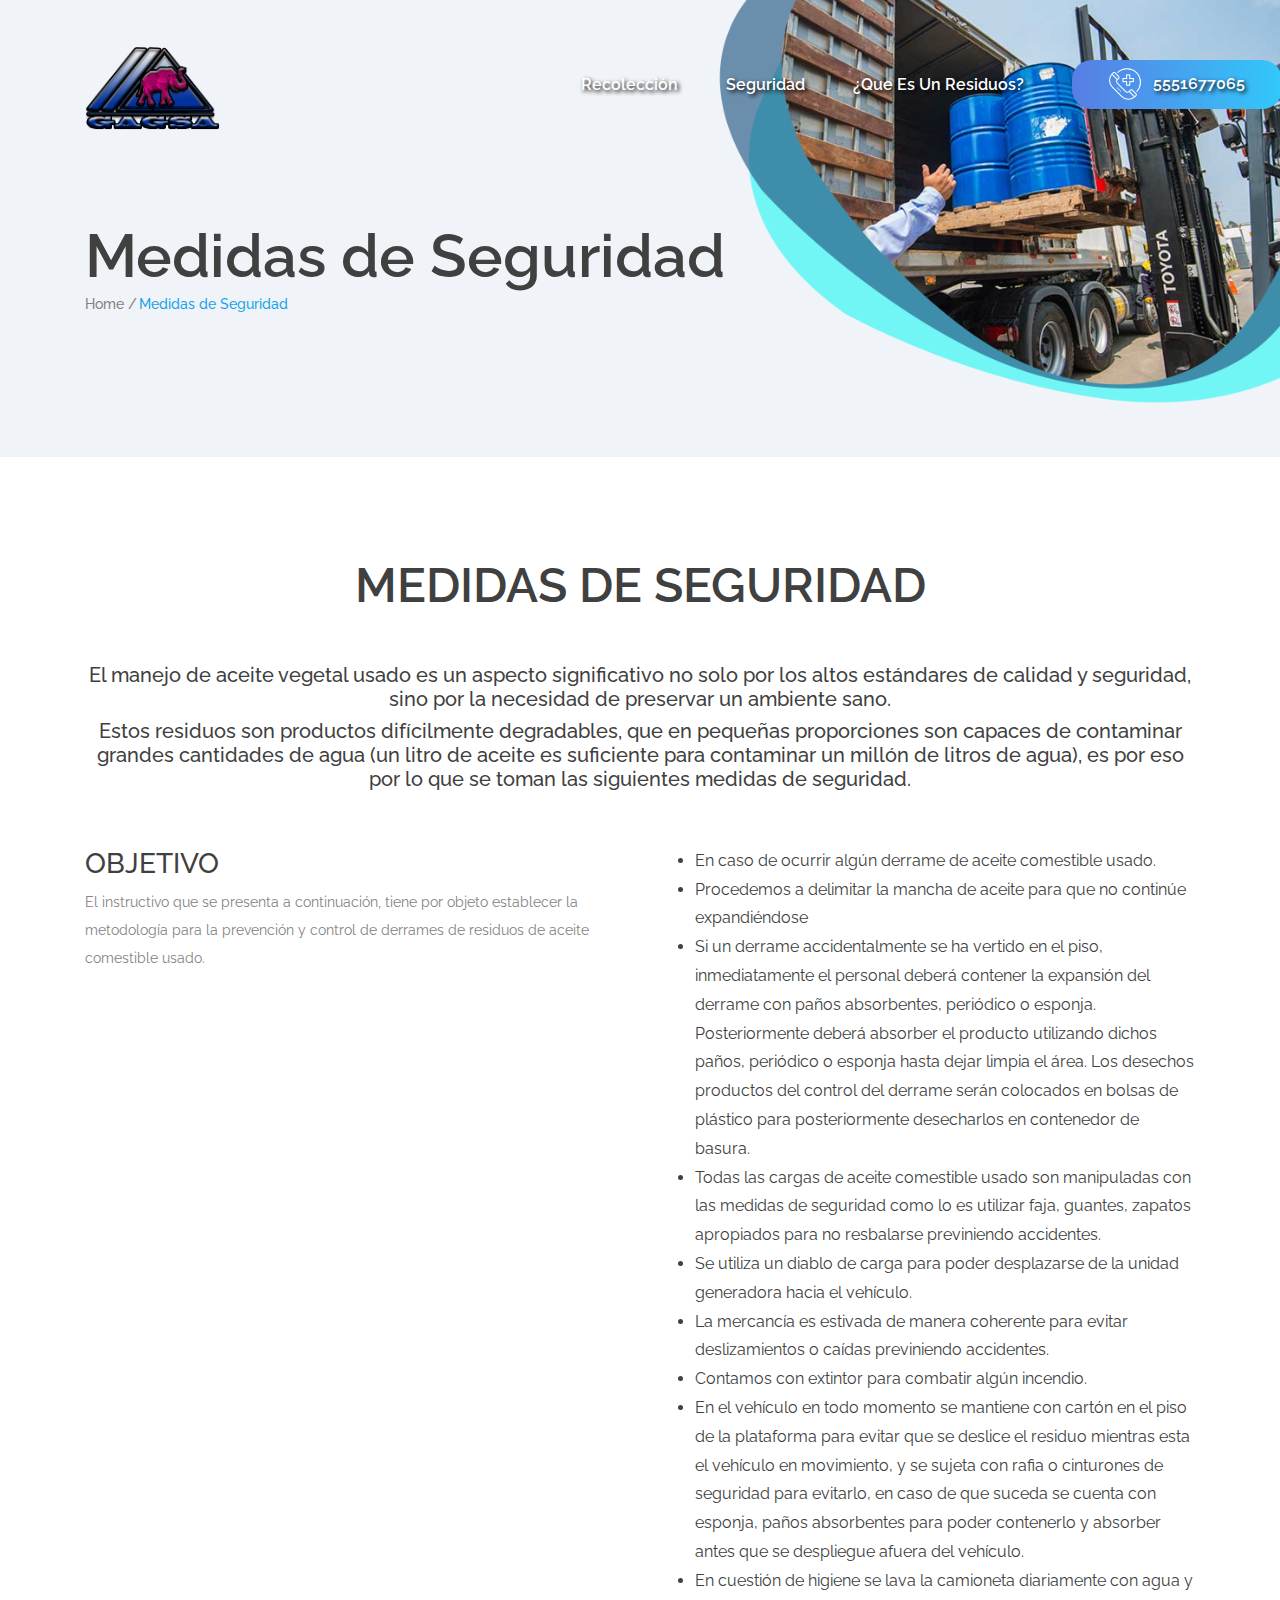
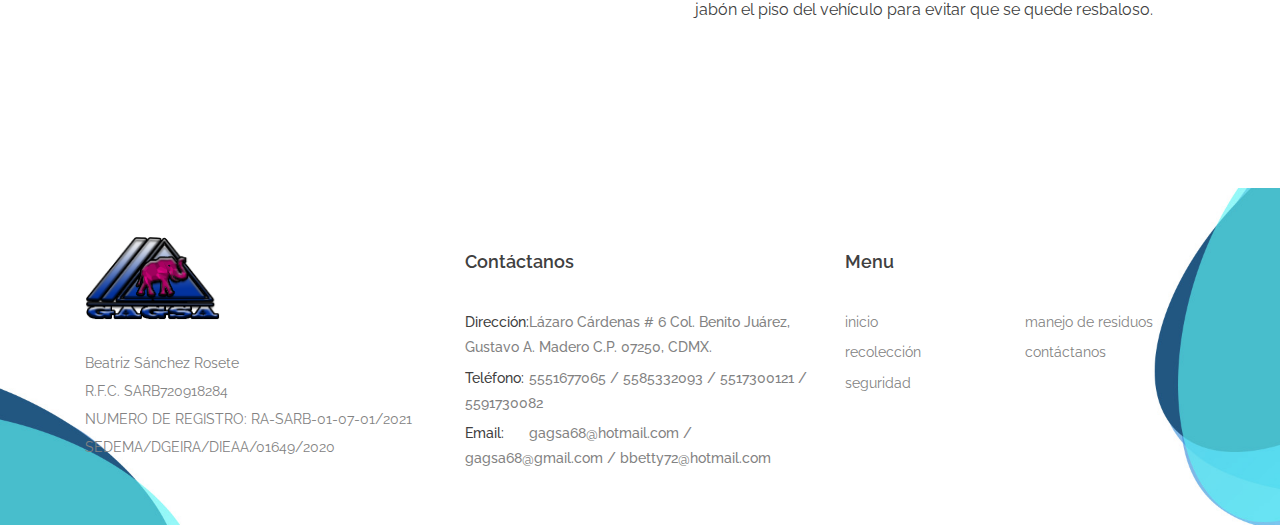
<file: seguridad.html>
<!DOCTYPE html>
<html lang="en">
<head>
    <title>¿Qué es un residuo?</title>

    <!-- Required meta tags -->
    <meta charset="utf-8">
    <meta name="viewport" content="width=device-width, initial-scale=1, shrink-to-fit=no">

    <!-- Bootstrap CSS -->
    <link rel="stylesheet" href="css/bootstrap.min.css">

    <link rel="stylesheet" type="text/css" href="https://cdnjs.cloudflare.com/ajax/libs/font-awesome/4.7.0/css/font-awesome.min.css">

    <!-- Swiper CSS -->
    <link rel="stylesheet" href="css/swiper.min.css">

    <!-- Styles -->
    <link rel="stylesheet" href="style.css">
</head>
<body class="single-page">
    <header class="site-header">
        <div class="nav-bar">
            <div class="container">
                <div class="row">
                    <div class="col-12 d-flex flex-wrap justify-content-between align-items-center">
                        <div class="site-branding d-flex align-items-center">
                            <a class="d-block" href="index.html" rel="home"><img class="d-block" src="images/update/logo.png" alt="logo" width="135"></a>
                         </div><!-- .site-branding -->
 
                         <nav class="site-navigation d-flex justify-content-end align-items-center">
                            <ul class="d-flex flex-column flex-lg-row justify-content-lg-end align-items-center text-capitalize" style="color: rgb(0, 0, 0);text-shadow: 2px 2px 4px #000000;}">
                                <li><a href="recoleccion.html">recolección</a></li>
                                <li><a href="seguridad.html">seguridad</a></li>
                                <li><a href="residuo.html">¿que es un residuos?</a></li>
                                <li class="call-btn button gradient-bg mt-3 mt-md-0"><a class="d-flex justify-content-center align-items-center" href="#"><img src="images/emergency-call.png">5551677065</a></li>
                            </ul>
                        </nav><!-- .site-navigation -->

                        <div class="hamburger-menu d-lg-none">
                            <span></span>
                            <span></span>
                            <span></span>
                            <span></span>
                        </div><!-- .hamburger-menu -->
                    </div><!-- .col -->
                </div><!-- .row -->
            </div><!-- .container -->
        </div><!-- .nav-bar -->

        <div class="container">
            <div class="row">
                <div class="col-12">
                    <h1>Medidas de Seguridad</h1>

                    <div class="breadcrumbs">
                        <ul class="d-flex flex-wrap align-items-center p-0 m-0">
                            <li><a href="#">Home</a></li>
                            <li>Medidas de Seguridad</li>
                        </ul>
                    </div><!-- .breadcrumbs -->
                </div>
            </div>
        </div>

        <img class="header-img" src="images/update/service-bg.png" alt="">
    </header><!-- .site-header -->

    <div class="quality-services">
        <div class="container">
            <div class="row">
                <div class="col-12">
                    
                    <div class="row">
                        <div class="col-12 text-center">
                            <h2>MEDIDAS DE SEGURIDAD</h2>
                            <h5>El manejo de aceite vegetal usado es un aspecto significativo no solo por los altos estándares de calidad y seguridad, sino por la necesidad de preservar un ambiente sano.</h5>
                            <h5>Estos residuos son productos difícilmente degradables, que en pequeñas proporciones son capaces de contaminar grandes cantidades de agua (un litro de aceite es suficiente para contaminar un millón de litros de agua), es por eso por lo que se toman las siguientes medidas de seguridad.</h5>
                        </div>
                    </div>

                    <div class="row pt-5">
                        <div class="col-12 col-md-6">
                            <h3>OBJETIVO</h3>
                            <p>El instructivo que se presenta a continuación, tiene por objeto establecer la metodología para la prevención y control de derrames de residuos de aceite comestible usado.</p>
                                                        
                        </div>

                        <div class="col-12 col-md-6">
                            <ul>
                                <li>En caso de ocurrir algún derrame de aceite comestible usado.</li>
                                <li>Procedemos a delimitar la mancha de aceite para que no continúe expandiéndose</li>
                                <li>Si un derrame accidentalmente se ha vertido en el piso, inmediatamente el personal deberá contener la expansión del derrame con paños absorbentes, periódico o esponja. Posteriormente deberá absorber el producto utilizando dichos paños, periódico o esponja hasta dejar limpia el área. Los desechos productos del control del derrame serán colocados en bolsas de plástico para posteriormente desecharlos en contenedor de basura.</li>
                                <li>Todas las cargas de aceite comestible usado son manipuladas con las medidas de seguridad como lo es utilizar faja, guantes, zapatos apropiados para no resbalarse previniendo accidentes.</li>
                                <li>Se utiliza un diablo de carga para poder desplazarse de la unidad generadora hacia el vehículo.</li>
                                <li>La mercancía es estivada de manera coherente para evitar deslizamientos o caídas previniendo accidentes.</li>
                                <li>Contamos con extintor para combatir algún incendio.</li>
                                <li>En el vehículo en todo momento se mantiene con cartón en el piso de la plataforma para evitar que se deslice el residuo mientras esta el vehículo en movimiento, y se sujeta con rafia o cinturones de seguridad para evitarlo, en caso de que suceda se cuenta con esponja, paños absorbentes para poder contenerlo y absorber antes que se despliegue afuera del vehículo.</li>
                                <li>En cuestión de higiene se lava la camioneta diariamente con agua y jabón el piso del vehículo para evitar que se quede resbaloso.</li>
                            </ul>

                        </div>
                    </div>

                    <div class="w-100 text-center mt-5">
                        
                    </div>
                </div>
            </div>
        </div>
    </div>

    <footer class="site-footer">
        <div class="footer-widgets">
            <div class="container">
                <div class="row">
                    <div class="col-12 col-md-6 col-lg-4">
                        <div class="foot-about">
                            <h2><a href="#"><img src="images/update/logo.png" alt=""  width="135"></a></h2>

                            <p>
                                Beatriz Sánchez Rosete<br>
                                R.F.C. SARB720918284<br>
                                NUMERO DE REGISTRO: RA-SARB-01-07-01/2021<br>
                                SEDEMA/DGEIRA/DIEAA/01649/2020<br>
                            </p>

                        </div><!-- .foot-about -->
                    </div><!-- .col -->

                    <div class="col-12 col-md-6 col-lg-4 mt-5 mt-md-0">
                        <div class="foot-contact">
                            <h2>Contáctanos</h2>

                            <ul class="p-0 m-0">
                                <li><span>Dirección:</span>Lázaro Cárdenas # 6 Col. Benito Juárez, Gustavo A. Madero C.P. 07250, CDMX.</li>
                                <li><span>Teléfono: </span>5551677065 / 5585332093 / 5517300121 / 5591730082</li>
                                <li><span>Email:    </span>gagsa68@hotmail.com / gagsa68@gmail.com / bbetty72@hotmail.com</li>
                            </ul>
                        </div>
                    </div><!-- .col -->

                    <div class="col-12 col-md-6 col-lg-4 mt-5 mt-md-0">
                        <div class="foot-links">
                            <h2>Menu</h2>

                            <ul class="p-0 m-0">
                                <li><a href="#top">inicio</a>
                                <li><a href="#top">recolección</a>
                                <li><a href="#top">seguridad</a>
                                <li><a href="#top">manejo de residuos</a>
                                <li><a href="#top">contáctanos</a>
                                
                            </ul>
                        </div><!-- .foot-links -->
                    </div><!-- .col -->
                </div><!-- .row -->
            </div><!-- .container -->
        </div><!-- .footer-widgets -->
    </footer><!-- .site-footer -->

    <script type='text/javascript' src='js/jquery.js'></script>
    <script type='text/javascript' src='js/jquery.collapsible.min.js'></script>
    <script type='text/javascript' src='js/swiper.min.js'></script>
    <script type='text/javascript' src='js/jquery.countdown.min.js'></script>
    <script type='text/javascript' src='js/circle-progress.min.js'></script>
    <script type='text/javascript' src='js/jquery.countTo.min.js'></script>
    <script type='text/javascript' src='js/jquery.barfiller.js'></script>
    <script type='text/javascript' src='js/custom.js'></script>
</body>
</html>
</file>
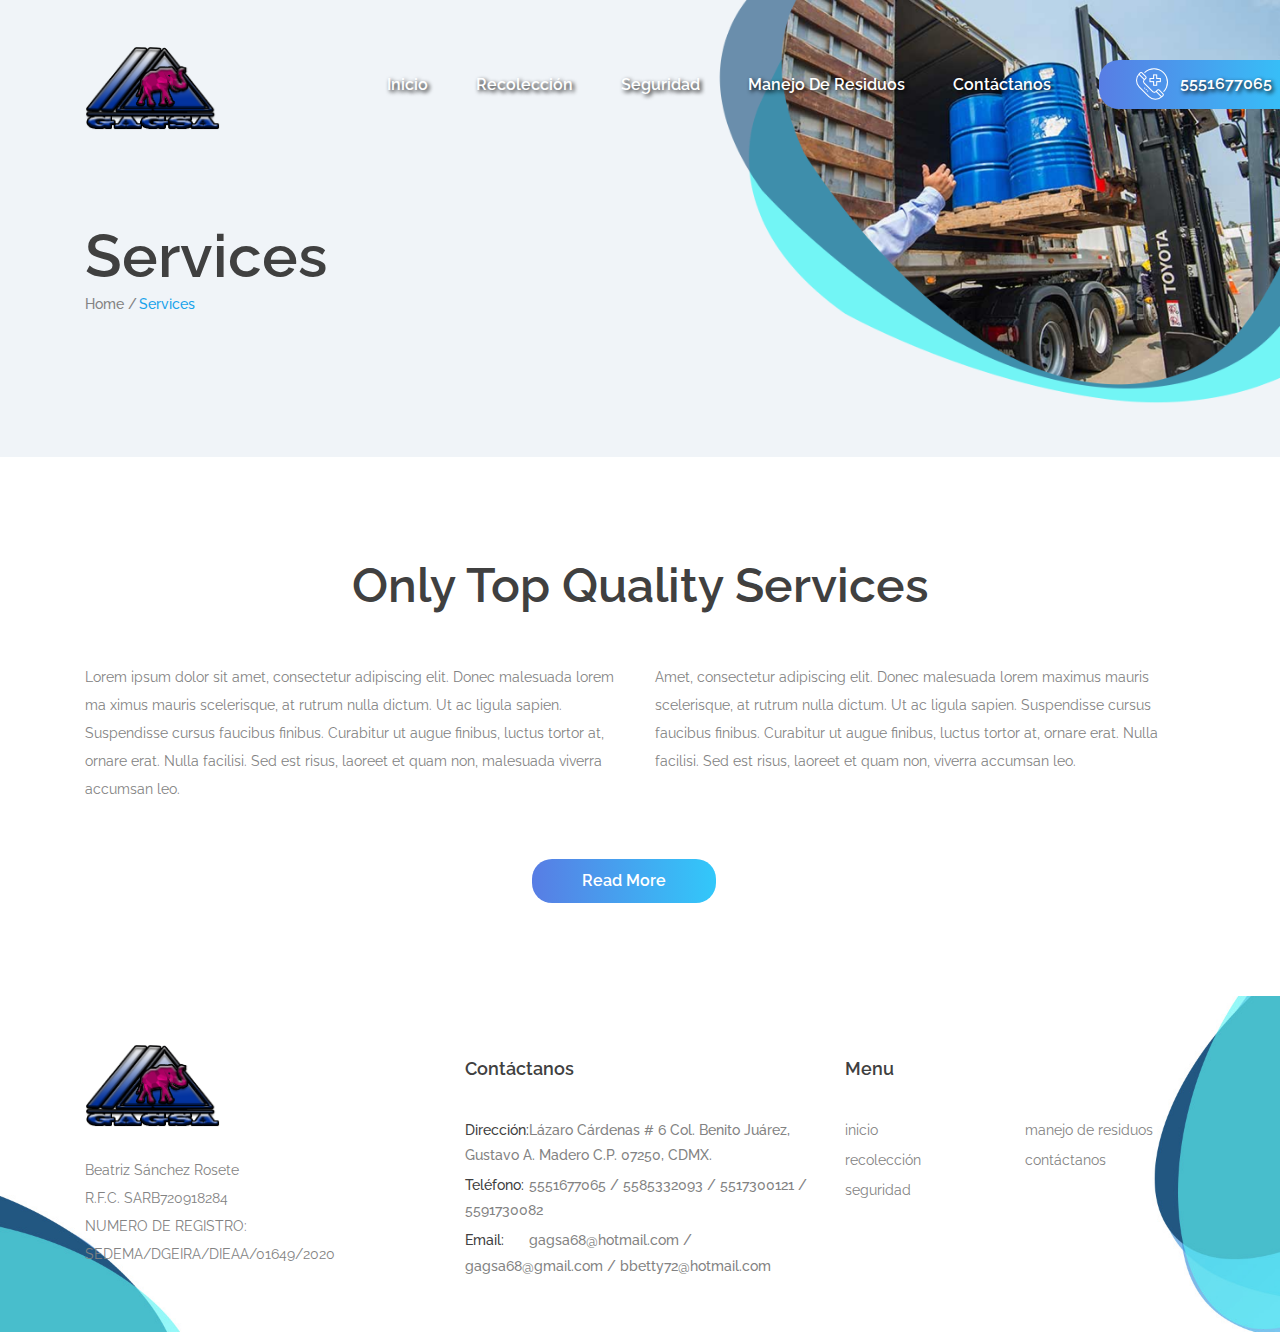
<file: services.html>
<!DOCTYPE html>
<html lang="en">
<head>
    <title>Hello World</title>

    <!-- Required meta tags -->
    <meta charset="utf-8">
    <meta name="viewport" content="width=device-width, initial-scale=1, shrink-to-fit=no">

    <!-- Bootstrap CSS -->
    <link rel="stylesheet" href="css/bootstrap.min.css">

    <link rel="stylesheet" type="text/css" href="https://cdnjs.cloudflare.com/ajax/libs/font-awesome/4.7.0/css/font-awesome.min.css">

    <!-- Swiper CSS -->
    <link rel="stylesheet" href="css/swiper.min.css">

    <!-- Styles -->
    <link rel="stylesheet" href="style.css">
</head>
<body class="single-page">
    <header class="site-header">
        <div class="nav-bar">
            <div class="container">
                <div class="row">
                    <div class="col-12 d-flex flex-wrap justify-content-between align-items-center">
                        <div class="site-branding d-flex align-items-center">
                            <a class="d-block" href="index.html" rel="home"><img class="d-block" src="images/update/logo.png" alt="logo" width="135"></a>
                         </div><!-- .site-branding -->
 
                        <nav class="site-navigation d-flex justify-content-end align-items-center">
                            <ul class="d-flex flex-column flex-lg-row justify-content-lg-end align-items-center text-capitalize" style="color: rgb(0, 0, 0);text-shadow: 2px 2px 4px #000000;}">
                                <li><a href="#top">inicio</a></li>
                                <li><a href="#top">recolección</a></li>
                                <li><a href="#top">seguridad</a></li>
                                <li><a href="#top">manejo de residuos</a></li>
                                <li><a href="#top">contáctanos</a></li>

                                <li class="call-btn button gradient-bg mt-3 mt-md-0">
                                    <a class="d-flex justify-content-center align-items-center" href="#"><img src="images/emergency-call.png">5551677065</a>
                                </li>
                            </ul>
                        </nav><!-- .site-navigation -->

                        <div class="hamburger-menu d-lg-none">
                            <span></span>
                            <span></span>
                            <span></span>
                            <span></span>
                        </div><!-- .hamburger-menu -->
                    </div><!-- .col -->
                </div><!-- .row -->
            </div><!-- .container -->
        </div><!-- .nav-bar -->

        <div class="container">
            <div class="row">
                <div class="col-12">
                    <h1>Services</h1>

                    <div class="breadcrumbs">
                        <ul class="d-flex flex-wrap align-items-center p-0 m-0">
                            <li><a href="#">Home</a></li>
                            <li>Services</li>
                        </ul>
                    </div><!-- .breadcrumbs -->
                </div>
            </div>
        </div>

        <img class="header-img" src="images/update/service-bg.png" alt="">
    </header><!-- .site-header -->

    <div class="quality-services">
        <div class="container">
            <div class="row">
                <div class="col-12">
                    <h2>Only Top Quality Services</h2>

                    <div class="row">
                        <div class="col-12 col-md-6">
                            <p>Lorem ipsum dolor sit amet, consectetur adipiscing elit. Donec malesuada lorem ma ximus mauris scelerisque, at rutrum nulla dictum. Ut ac ligula sapien. Suspendisse cursus faucibus finibus. Curabitur ut augue finibus, luctus tortor at, ornare erat. Nulla facilisi. Sed est risus, laoreet et quam non, malesuada viverra accumsan leo.</p>
                        </div>

                        <div class="col-12 col-md-6">
                            <p>Amet, consectetur adipiscing elit. Donec malesuada lorem maximus mauris scelerisque, at rutrum nulla dictum. Ut ac ligula sapien. Suspendisse cursus faucibus finibus. Curabitur ut augue finibus, luctus tortor at, ornare erat. Nulla facilisi. Sed est risus, laoreet et quam non, viverra accumsan leo.</p>
                        </div>
                    </div>

                    <div class="w-100 text-center mt-5">
                        <a class="button gradient-bg" href="#">Read More</a>
                    </div>
                </div>
            </div>
        </div>
    </div>

    <footer class="site-footer">
        <div class="footer-widgets">
            <div class="container">
                <div class="row">
                    <div class="col-12 col-md-6 col-lg-4">
                        <div class="foot-about">
                            <h2><a href="#"><img src="images/update/logo.png" alt=""  width="135"al></a></h2>

                            <p>
                                Beatriz Sánchez Rosete<br>
                                R.F.C. SARB720918284<br>
                                NUMERO DE REGISTRO: SEDEMA/DGEIRA/DIEAA/01649/2020<br>
                            </p>

                        </div><!-- .foot-about -->
                    </div><!-- .col -->

                    <div class="col-12 col-md-6 col-lg-4 mt-5 mt-md-0">
                        <div class="foot-contact">
                            <h2>Contáctanos</h2>

                            <ul class="p-0 m-0">
                                <li><span>Dirección:</span>Lázaro Cárdenas # 6 Col. Benito Juárez, Gustavo A. Madero C.P. 07250, CDMX.</li>
                                <li><span>Teléfono: </span>5551677065 / 5585332093 / 5517300121 / 5591730082</li>
                                <li><span>Email:    </span>gagsa68@hotmail.com / gagsa68@gmail.com / bbetty72@hotmail.com</li>
                            </ul>
                        </div>
                    </div><!-- .col -->

                    <div class="col-12 col-md-6 col-lg-4 mt-5 mt-md-0">
                        <div class="foot-links">
                            <h2>Menu</h2>

                            <ul class="p-0 m-0">
                                <li><a href="#top">inicio</a>
                                <li><a href="#top">recolección</a>
                                <li><a href="#top">seguridad</a>
                                <li><a href="#top">manejo de residuos</a>
                                <li><a href="#top">contáctanos</a>
                                
                            </ul>
                        </div><!-- .foot-links -->
                    </div><!-- .col -->
                </div><!-- .row -->
            </div><!-- .container -->
        </div><!-- .footer-widgets -->
    </footer><!-- .site-footer -->

    <script type='text/javascript' src='js/jquery.js'></script>
    <script type='text/javascript' src='js/jquery.collapsible.min.js'></script>
    <script type='text/javascript' src='js/swiper.min.js'></script>
    <script type='text/javascript' src='js/jquery.countdown.min.js'></script>
    <script type='text/javascript' src='js/circle-progress.min.js'></script>
    <script type='text/javascript' src='js/jquery.countTo.min.js'></script>
    <script type='text/javascript' src='js/jquery.barfiller.js'></script>
    <script type='text/javascript' src='js/custom.js'></script>
</body>
</html>
</file>
<file: style.css>
@import url('https://fonts.googleapis.com/css?family=Raleway:200,300,400,500,600,700');

body {
    color: #404040;
    font-size: 16px;
    line-height: 1.8;
    font-family: 'Raleway', sans-serif;
}

img {
    vertical-align: baseline;
}

/*--------------------------------------------------------------
# Links
--------------------------------------------------------------*/
a {
    color: #262626;
}

a:visited {
    color: #757686;
}

a:hover, a:focus, a:active {
    color: #262626;
}

a:focus {
    outline: thin dotted;
}

a:hover, a:active {
    outline: 0;
    list-style: none;
}

/*--------------------------------------------------------------
# Site Header
--------------------------------------------------------------*/
.site-header {
    position: relative;
}

.nav-bar {
    position: absolute;
    top: 0;
    left: 0;
    z-index: 9999;
    width: 100%;
    padding: 20px 0;
}

/*
# Site Branding
--------------------------------*/
.site-branding {
    width: calc(100% - 24px);
    padding: 20px 0;
}

.site-branding a {
    margin-top: 6px;
}

@media screen and (min-width: 992px){
    .site-branding {
        width: auto;
    }
}

/*
  Hamburger Menu
----------------------------------------*/
.hamburger-menu {
    position: relative;
    width: 24px;
    height: 22px;
    margin: 0 auto;
    transition: .5s ease-in-out;
    cursor: pointer;
}

.hamburger-menu span {
    display: block;
    position: absolute;
    height: 2px;
    width: 100%;
    background: #262626;
    border-radius: 10px;
    opacity: 1;
    left: 0;
    transition: .25s ease-in-out;
}

.hamburger-menu span:nth-child(1) {
    top: 2px;
}

.hamburger-menu span:nth-child(2),
.hamburger-menu span:nth-child(3) {
    top: 10px;
}

.hamburger-menu span:nth-child(4) {
    top: 18px;
}

.hamburger-menu.open span:nth-child(1) {
    top: 18px;
    width: 0;
    left: 50%;
}

.hamburger-menu.open span:nth-child(2) {
    transform: rotate(45deg);
}

.hamburger-menu.open span:nth-child(3) {
    transform: rotate(-45deg);
}

.hamburger-menu.open span:nth-child(4) {
    top: 18px;
    width: 0;
    left: 50%;
}

/*
# Main Menu
--------------------------------*/
.site-navigation ul {
    position: fixed;
    top: 0;
    left: -320px;
    z-index: 9999;
    width: 320px;
    max-width: calc(100% - 120px);
    height: 100%;
    padding: 30px 15px;
    margin: 0;
    background: #fff;
    list-style: none;
    overflow-x: scroll;
    transition: all 0.35s;
}

.site-navigation.show ul {
    left: 0;
}

.site-navigation ul li {
    margin: 0 24px;
}

.site-navigation ul li a {
    display: block;
    padding: 16px 0;
    font-size: 16px;
    font-weight: 600;
    line-height: 1;
    color: #ffffff;
    text-decoration: none;
    transition: color .35s;
}

/*
# Call Button
--------------------------------*/
.call-btn {
    min-width: 210px;
    padding: 8px 12px 6px !important;
    margin-left: 24px;
    margin-right: 0 !important;
}

.call-btn img {
    display: inline-block;
    margin-right: 12px;
}

.call-btn a {
    padding: 0 !important;
    font-size: 16px;
    font-weight: 600;
    color: #fff !important;
}

@media screen and (min-width: 992px) {
    .site-navigation ul {
        position: relative;
        top: auto;
        left: 12%;
        width: 100%;
        max-width: 100%;
        height: auto;
        padding: 0;
        overflow: auto;
        background: transparent;
    }

    .site-navigation ul li a {
        padding: 30px 0;
    }
}

.site-navigation ul li a:hover,
.site-navigation ul li.current-menu-item a {
    /*color: #18a3eb;*/
    color: #404040;
}

/*--------------------------------------------------------------
# Hero Section
--------------------------------------------------------------*/
.hero-slider {
    max-height: 950px;
}

.hero-content-wrap {
    min-height: 700px;
    position: relative;
    color: #fff;

    background-size: cover;
    background-position: center;
}

.hero-content-overlay {
    top: 0;
    left: 0;
    background: rgba(0,0,0,0);
}

.hero-content-overlay h1 {
    margin: 0;
    font-size: 60px;
    font-weight: 600;
    line-height: 1.2;
    color: #404040;
}

.hero-content-overlay p {
    font-size: 14px;
    font-weight: 500;
    line-height: 2;
    color: #000;
    /*text-shadow: 1px 1px 3px #000000;*/
}

.hero-slider .pagination-wrap {
    top: 50%;
    left: 0;
    z-index: 99;
    width: 120px;
    margin-top: -60px;
}

.hero-slider .swiper-pagination-bullet {
    width: 120px;
    height: 28px;
    margin-bottom: 12px;
    border-radius: 0;
    border-bottom: 2px solid transparent;
    font-size: 16px;
    font-weight: 600;
    color: #aaaaaa;
    background: transparent;
    opacity: 1;
    text-align: right;
}

.hero-slider .swiper-pagination-bullet-active {
    color: #18a3eb;
    border-color: #18a3eb;
}

@media screen and (max-width: 1400px) {
    .hero-slider .swiper-pagination-bullet {
        width: 60px;
    }
}

@media screen and (max-width: 576px) {
    .hero-slider .pagination-wrap {
        top: auto;
        bottom: 60px;
        margin-top: 0;
    }

    .hero-slider .swiper-pagination-bullet {
        width: 30px;
        margin-left: 15px;
    }
}

/*--------------------------------------------------------------
# Elements Page
--------------------------------------------------------------*/
.elements-wrap {
    margin-top: 80px;
}

.elements-page .elements-heading .entry-title {
    font-size: 24px;
    font-weight: 600;
    color: #262626;
}

.elements-page .elements-container {
    margin-top: 54px;
}

.elements-page .btn {
    margin-right: 20px;
}

/*
# Button
----------------------------------*/
.button {
    padding: 12px 50px 10px;
    margin-right: 32px;
    border: 0;
    border-bottom: 3px solid #18a3eb;
    border-radius: 20px;
    font-size: 16px;
    font-weight: 600;
    line-height: 1;
    color: #404040;
    outline: none;
    background: #f0f4f8;
    text-decoration: none !important;
}

.button:focus {
    outline: none;
    box-shadow: none;
}

.button.dark {
    border-color: transparent;
    color: #fff;
    background: #18a3eb;
}

.button.gradient-bg {
    border-color: transparent;
    background: -moz-linear-gradient(180deg, rgba(50,200,250,1) 0%, rgba(88,125,228,1) 100%); /* ff3.6+ */
    background: -webkit-gradient(linear, left top, right top, color-stop(0%, rgba(50,200,250,1)), color-stop(100%, rgba(88,125,228,1))); /* safari4+,chrome */
    background: -webkit-linear-gradient(180deg, rgba(50,200,250,1) 0%, rgba(88,125,228,1) 100%); /* safari5.1+,chrome10+ */
    background: -o-linear-gradient(180deg, rgba(50,200,250,1) 0%, rgba(88,125,228,1) 100%); /* opera 11.10+ */
    background: -ms-linear-gradient(180deg, rgba(50,200,250,1) 0%, rgba(88,125,228,1) 100%); /* ie10+ */
    background: linear-gradient(270deg, rgba(50,200,250,1) 0%, rgba(88,125,228,1) 100%); /* w3c */
    filter: progid:DXImageTransform.Microsoft.gradient( startColorstr='#18a3eb', endColorstr='#587de4',GradientType=1 ); /* ie6-9 */
    color: #fff;
}

/*
# Accordion
----------------------------------*/
.accordion-wrap {
    position: relative;
}

.accordion-wrap .entry-content {
    margin: 0;
}

.accordion-wrap .entry-title {
    padding: 12px 38px;
    margin-bottom: 15px;
    background: #f3f3f3;
    font-size: 16px;
    font-weight: 600;
    color: #404040;
    cursor: pointer;
}

.accordion-wrap .entry-title {
    border: 0;
    background: -moz-linear-gradient(180deg, rgba(50,200,250,1) 0%, rgba(88,125,228,1) 100%); /* ff3.6+ */
    background: -webkit-gradient(linear, left top, right top, color-stop(0%, rgba(50,200,250,1)), color-stop(100%, rgba(188,125,228,1))); /* safari4+,chrome */
    background: -webkit-linear-gradient(180deg, rgba(50,200,250,1) 0%, rgba(88,125,228,1) 100%); /* safari5.1+,chrome10+ */
    background: -o-linear-gradient(180deg, rgba(50,200,250,1) 0%, rgba(88,125,228,1) 100%); /* opera 11.10+ */
    background: -ms-linear-gradient(180deg, rgba(50,200,250,1) 0%, rgba(88,125,228,1) 100%); /* ie10+ */
    background: linear-gradient(270deg, rgba(50,200,250,1) 0%, rgba(88,125,228,1) 100%); /* w3c */
    filter: progid:DXImageTransform.Microsoft.gradient( startColorstr='#18a3eb', endColorstr='#18a3eb',GradientType=1 ); /* ie6-9 */
    color: #fff;
}

.accordion-wrap .entry-title .arrow-r::before,
.accordion-wrap .entry-title .arrow-d::before {
    content: "+";
    font-size: 24px;
    font-weight: 400;
}

.accordion-wrap .entry-title .arrow-d::before {
    content: "-";
}

/*
# Content
----------------------------------*/
.accordion-wrap .entry-content {
    display: none;
}

.accordion-wrap .entry-content p {
    padding: 10px 0;
    font-size: 14px;
    line-height: 2;
    color: #828282;
}

/*
# Tabs
----------------------------------*/
ul.tabs-nav {
    margin: 0;
    padding: 0;
    list-style: none;
}

ul.tabs-nav .tab-nav {
    padding: 12px 24px;
    margin-right: 6px;
    margin-bottom: 10px;
    background: #eaf1f3;
    font-size: 16px;
    font-weight: 600;
    color: #404040;
    cursor: pointer;
    transition: all .35s;
}

ul.tabs-nav .tab-nav.active {
    border: 0;
    background: -moz-linear-gradient(180deg, rgba(50,200,250,1) 0%, rgba(88,125,228,1) 100%); /* ff3.6+ */
    background: -webkit-gradient(linear, left top, right top, color-stop(0%, rgba(50,200,250,1)), color-stop(100%, rgba(88,125,228,1))); /* safari4+,chrome */
    background: -webkit-linear-gradient(180deg, rgba(50,200,250,1) 0%, rgba(88,125,228,1) 100%); /* safari5.1+,chrome10+ */
    background: -o-linear-gradient(180deg, rgba(50,200,250,1) 0%, rgba(88,125,228,1) 100%); /* opera 11.10+ */
    background: -ms-linear-gradient(180deg, rgba(50,200,250,1) 0%, rgba(88,125,228,1) 100%); /* ie10+ */
    background: linear-gradient(270deg, rgba(50,200,250,1) 0%, rgba(88,125,228,1) 100%); /* w3c */
    filter: progid:DXImageTransform.Microsoft.gradient( startColorstr='#18a3eb', endColorstr='#18a3eb',GradientType=1 ); /* ie6-9 */
    color: #fff;
}

.tabs .tab-nav {
    margin-bottom: -1px;
    z-index: 99;
}

.tabs-container {
    padding: 60px 0;
}

.tab-content {
    display: none;
}

.tab-content img {
    float: left;
    margin-right: 32px;
    margin-bottom: 32px;
}

.tab-content h4 {
    margin-bottom: 24px;
    font-size: 18px;
    font-weight: 600;
    color: #404040;
}

.tab-content p {
    margin-bottom: 0;
    font-size: 14px;
    line-height: 2;
    color: #929191;
}

/*
# Circular Progress Bar
----------------------------------*/
.circular-progress-bar {
    margin: 20px 0;
    text-align: center;
}

.circular-progress-bar .circle {
    position: relative;
    width: 156px;
    height: 156px;
    margin: 0 auto;
}

.circular-progress-bar .circle strong {
    position: absolute;
    top: 50%;
    left: 0;
    margin-top: -24px;
    width: 100%;
    font-size: 30px;
    font-weight: 500;
    line-height: 1;
    color: #404040;
}

.circular-progress-bar .entry-title {
    margin-top: 32px;
    font-size: 20px;
    font-weight: 600;
    color: #404040;
}

.circular-progress-bar .entry-title span {
    display: block;
    margin-top: 10px;
    font-size: 14px;
    font-weight: 400;
    color: #828282;
}

/*
# Counter Box
----------------------------------*/
.counter-box {
    margin: 60px 0 20px;
    text-align: center;
}

.counter-box .start-counter {
    margin-top: 10px;
    font-size: 48px;
    font-weight: 400;
    color: #404040;
}

.counter-box .counter-k {
    font-size: 48px;
}

.counter-box .entry-title {
    margin-top: 10px;
    font-size: 16px;
    color: #828282;
}

/*
# Icon Box
----------------------------------*/
.icon-box .entry-header img {
    margin-right: 24px;
}

.icon-box .entry-title {
    margin: 0;
    font-size: 24px;
    font-weight: 700;
    color: #404040;
}

.icon-box .entry-content {
    margin-top: 32px;
}

.icon-box .entry-content p {
    font-size: 14px;
    line-height: 2;
    color: #828282;
}

.icon-box .entry-footer a {
    display: block;
    margin-top: 24px;
    font-size: 12px;
    font-weight: bold;
    color: #828282;
    text-transform: uppercase;
}

/*
# Bar Filler
----------------------------------*/
.barfiller {
    position:relative;
    width:100%;
    height:5px;
    border-radius: 3px;
    background:#d6dee1;
}

.barfiller .fill {
    display:block;
    position:relative;
    width:0px;
    height:100%;
    border-radius: 3px;
    background:#333;
    z-index:1;
}

.barfiller .tipWrap {
    display:none;
}

.barfiller .tip {
    left: 0;
    position: absolute;
    z-index: 2;
    width: 42px;
    height: 42px;
    padding-top: 14px;
    margin-top: -21px;
    border-radius: 50%;
    font-size: 15px;
    font-weight: 500;
    line-height: 1;
    text-align: center;
    background: #18a3eb;
    color: #fff;
}

/*
# Subscribe Banner
--------------------------------*/
.subscribe-banner {
    padding: 80px 0;
    background: url("images/subscribe-bg.png") no-repeat center;
    background-size: cover;
    text-align: center;
}

.subscribe-banner h2 {
    font-size: 30px;
    font-weight: 600;
    color: #fff;
}

.subscribe-banner input[type="email"] {
    width: 100%;
    padding: 8px 24px;
    border: 0;
    margin-top: 24px;
    font-size: 12px;
    font-style: italic;
    color: #404040;
    background: #fff;
    text-align: left;
}

.subscribe-banner input[type="submit"] {
    margin-top: 32px;
    margin-right: 0;
    font-size: 16px;
    font-weight: 600;
    cursor: pointer;
}

/*--------------------------------------------------------------
# Homepage
--------------------------------------------------------------*/
.homepage-boxes {
    padding: 110px 0;
}

/*
# Opening Hours
--------------------------------*/
.opening-hours,
.emergency-box,
.appointment-box,
.contact-info {
    position: relative;
    padding: 32px;
    border-radius: 20px;
    border: 2px solid #dde4ea;
}

.opening-hours {
    border-color: #18a3eb;
}

.opening-hours h2,
.emergency-box h2,
.appointment-box h2,
.contact-info h2 {
    position: absolute;
    top: -24px;
    left: -2px;
    height: 48px;
    padding-right: 16px;
    background: #fff;

    font-size: 24px;
    font-weight: 600;
    color: #404040;
}

.opening-hours ul {
    list-style: none;
}

.opening-hours ul li {
    display: flex;
    justify-content: space-between;
    margin-top: 10px;
    font-size: 16px;
    font-weight: 500;
    color: #828282;
}

.opening-hours ul li span {
    display: inline-block;
    margin-left: 5px;
}

/*
# Emergency
--------------------------------*/
.emergency-box {
    padding: 16px;
}

.emergency-box p {
    margin-top: 16px;
    margin-bottom: 0;
    font-size: 13px;
    font-style: italic;
    color: #828282;
}

.emergency-box .call-btn {
    max-width: 220px;
    margin: 24px auto !important;
}

/*
# Make an Appointment
--------------------------------*/
.appointment-box {
    padding: 16px;
}

.appointment-box form {
    margin-top: 24px;
}

.appointment-box form select,
.appointment-box form input[type="text"],
.appointment-box form input[type="number"] {
    display: block;
    width: calc(50% - 5px);
    padding: 12px 16px ;
    margin-bottom: 10px;
    border: 0;

    font-size: 12px;
    font-style: italic;
    color: #828282;
    background: #f0f4f8;
    outline: none;
}

.appointment-box form input[type="submit"] {
    margin-top: 16px;
}

/*
# Our Departments
--------------------------------*/
.our-departments {
    padding: 100px 0;
    background: url(images/departments-bg.jpg) no-repeat;
    background-size: cover;
}

.our-departments-wrap {
    padding: 60px 80px 80px;
    background: -moz-linear-gradient(180deg, rgba(50,200,250,1) 0%, rgba(88,125,228,1) 100%); /* ff3.6+ */
    background: -webkit-gradient(linear, left top, right top, color-stop(0%, rgba(50,200,250,1)), color-stop(100%, rgba(188,125,228,1))); /* safari4+,chrome */
    background: -webkit-linear-gradient(180deg, rgba(50,200,250,1) 0%, rgba(88,125,228,1) 100%); /* safari5.1+,chrome10+ */
    background: -o-linear-gradient(180deg, rgba(50,200,250,1) 0%, rgba(88,125,228,1) 100%); /* opera 11.10+ */
    background: -ms-linear-gradient(180deg, rgba(50,200,250,1) 0%, rgba(88,125,228,1) 100%); /* ie10+ */
    background: linear-gradient(270deg, rgba(50,200,250,1) 0%, rgba(88,125,228,1) 100%); /* w3c */
    filter: progid:DXImageTransform.Microsoft.gradient( startColorstr='#18a3eb', endColorstr='#18a3eb',GradientType=1 ); /* ie6-9 */
}

@media screen and (max-width: 768px){
    .our-departments-wrap {
        padding-right: 30px;
        padding-left: 30px;
    }
}

.our-departments-wrap h2 {
    margin-bottom: 80px;
    font-size: 48px;
    font-weight: 600;
    text-align: center;
    color: #fff;
}

.our-departments-cont {
    margin-bottom: 64px;
}

.our-departments-cont .entry-header {
    min-height: 48px;
}

.our-departments-cont .entry-header img {
    margin-right: 16px;
}

.our-departments-cont h3 {
    margin: 0;
    font-size: 24px;
    font-weight: bold;
    color: #fff;
}

.our-departments-cont .entry-content {
    margin-top: 16px;
}

.our-departments-cont .entry-content p {
    font-size: 14px;
    color: #fff;
}

.our-departments-cont .entry-footer a {
    font-size: 12px;
    font-weight: bold;
    text-transform: uppercase;
    color: #fff;
}

/*
# Section: Testimonial
--------------------------------*/
.testimonial-section {
    margin-top: 100px;
    position: relative;
    height: 100%;
    padding: 100px 0;
}

.testimonial-section h2 {
    margin-bottom: 40px !important;
}

.testimonial-section::before {
    content: '';
    position: absolute;
    top: 0;
    right: 0;
    z-index: -1;
    width: 50%;
    height: 100%;
    /*background: url("images/testimonial-bg.jpg") no-repeat right center;*/
    background-size: cover;
}

.testimonial-slider {
    position: relative;
}

.testimonial-slider-wrap {
    position: relative;
    padding: 72px 100px;
    border-radius: 20px;
    background: #fff;
    box-shadow: 40px 20px 27px rgba(0,0,0,.1);
}

.testimonial-bg-shape {
    position: relative;
}

.testimonial-bg-shape::before {
    content: '';
    position: absolute;
    bottom: -90px;
    left: -130px;
    z-index: -1;
    width: 100%;
    height: 492px;
    background: url("images/testimonial-content-bg.png") no-repeat;
}

.testimonial-slider .content-wrap {
    background: #fff;
}

.testimonial-slider .entry-content p {
    position: relative;
    margin-top: 40px;
    font-size: 16px;
    line-height: 2;
    font-style: italic;
    color: #828282;
}

.testimonial-slider .entry-content p::before {
    content: '';
    position: absolute;
    top: -80px;
    left: 0;
    width: 46px;
    height: 46px;
    background: url("images/testimonial-p-bg.png") no-repeat;
}

.testimonial-slider .testimonial-user {
    display: inline-block;
    margin-top: 24px;
    font-size: 16px;
    font-weight: 500;
    color: #404040;
}

.testimonial-slider .testimonial-user span {
    display: block;
    margin-top: 8px;
    font-size: 12px;
    font-weight: 500;
    color: #828282;
}

.testimonial-slider .user-avatar {
    width: 78px;
    height: 78px;
    margin-top: 56px;
    border-radius: 50%;
    overflow: hidden;
    border: 2px solid #18a3eb;
}

.testimonial-slider .user-avatar img {
    width: 100%;
    height: 100%;
    object-fit: cover;
}

.swiper-pagination-wrap {
    position: absolute;
    left: 0;
    bottom: 150px;
    z-index: 99;
    width: 100%;
}

@media screen and (max-width: 768px){

    .testimonial-slider-wrap {
        padding: 72px 30px 120px;
    }

    .swiper-pagination-wrap {
        bottom: 30px;
    }
}

.testimonial-slider .swiper-pagination-bullet {
    width: 52px;
    height: 52px;
    margin: 0 8px;
    opacity: 1 !important;
}

.testimonial-slider .swiper-pagination-bullet:nth-of-type(1) {
    background: url("images/user-1.jpg");
}

.testimonial-slider .swiper-pagination-bullet:nth-of-type(2) {
    background: url("images/user-2.jpg");
}

.testimonial-slider .swiper-pagination-bullet:nth-of-type(3) {
    background: url("images/user-3.jpg");
}

.testimonial-slider .swiper-pagination-bullet:nth-of-type(4) {
    background: url("images/user-4.jpg");
}

.testimonial-slider .swiper-pagination-bullet-active {
    display: none;
}

/*
# News
--------------------------------*/
.the-news {
    padding: 100px 0 40px;
}

.the-news h2,
.testimonial-section h2 {
    margin-bottom: 80px;
    font-size: 48px;
    font-weight: 600;
    text-align: center;
    color: #404040;
}

.testimonial-section h2 {
    text-align: left;
}

.the-news-wrap {
    margin-bottom: 60px;
}

.the-news-wrap figure {
    margin: 0;
}

.the-news-wrap figure img {
    width: 100%;
}

.the-news-wrap h3 {
    margin-top: 24px;
    font-size: 20px;
    font-weight: 600;
    color: #404040;
}

.the-news .post-metas {
    margin-top: 12px;
    font-size: 12px;
    font-weight: 600;
    color: #828282;
}

.the-news .post-metas > div {
    margin-right: 16px;
}

.the-news .post-metas label {
    margin: 0;
    color: #18a3eb;
}

.the-news .post-metas a {
    color: #828282;
}

.the-news-wrap .entry-content {
    margin-top: 32px;
}

.the-news-wrap .entry-content p {
    font-size: 14px;
    line-height: 2;
    color: #828282;
}

/*--------------------------------------------------------------
# Single Page
--------------------------------------------------------------*/
.single-page .site-header {
    position: relative;
    padding: 220px 0 140px;
    background-color: #f0f4f8;
}

.single-page .site-header h1 {
    margin-bottom: 0;
    font-size: 60px;
    font-weight: 600;
    color: #404040;
}

.single-page .site-header .header-img {
    position: absolute;
    top: 0;
    right: 0;
    max-width: 65%;
    height: auto;
}

/*--------------------------------------------------------------
# Breadcrumbs
--------------------------------------------------------------*/
.breadcrumbs {
   font-size: 14px;
    font-weight: 500;
    color: #828282;
}

.breadcrumbs ul {
    list-style: none;
}

.breadcrumbs li {
    position: relative;
    padding-right: 10px;
    margin-right: 5px;
    color: #18a3eb;
}

.breadcrumbs li::after {
    content: "/";
    position: absolute;
    top: 0;
    right: 0;
    width: 6px;
    height: 100%;
    color: #828282;
}

.breadcrumbs li:nth-last-of-type(1)::after {
    display: none;
               }

.breadcrumbs a {
    color: #828282;
}

/*--------------------------------------------------------------
# About Page
--------------------------------------------------------------*/
.med-history {
    padding: 100px 0;
}

.med-history h2,
.medical-team h2,
.quality-services h2 {
    margin-bottom: 48px;
    font-size: 48px;
    font-weight: 600;
    color: #404040;
}

.med-history p {
    font-size: 14px;
    color: #828282;
}

.med-history .button {
    margin-top: 24px;
}

.med-history img {
    max-width: 100%;
}

.faq-stuff {
    padding: 100px 0;
    background: url("images/faq-bg.jpg") no-repeat;
    background-size: cover;
}

.faq-stuff h2 {
    margin-bottom: 64px;
    font-size: 48px;
    font-weight: 600;
    color: #fff;
}

.faq-stuff .accordion-wrap .entry-content p {
    color: #fff;
}

.professional-box,
.quality-box {
    position: relative;
    padding: 32px;
    border-radius: 20px;
    border: 2px solid #fff;
    text-align: center;
}

.professional-box h2,
.quality-box h2 {
    position: absolute;
    top: -24px;
    left: -2px;
    height: 48px;
    padding-right: 16px;
    padding-left: 16px;
    font-size: 24px;
    font-weight: 600;
    color: #404040;
    background: #fff;
}

.professional-box img,
.quality-box img {
    margin: 24px 0;
}

.professional-box p,
.quality-box p {
    margin-bottom: 0;
    font-size: 14px;
    line-height: 2;
    font-weight: 500;
    color: #fff;
}

.medical-team {
    padding: 100px 0;
}

.medical-team h2 {
    margin-bottom: 56px;
}

.medical-team-wrap {
    text-align: center;
}

.medical-team-wrap img {
    max-width: 100%;
    border-radius: 20px;
}

.medical-team-wrap h4 {
    margin-top: 32px;
    font-size: 18px;
    font-weight: 600;
    color: #404040;
}

.medical-team-wrap h5 {
    margin-top: 12px;
    font-size: 14px;
    font-weight: 600;
    color: #828282;
}


/*--------------------------------------------------------------
# Services
--------------------------------------------------------------*/
.quality-services {
    padding: 100px 0;
}

.quality-services h2 {
    text-align: center;
}

.quality-services p {
    font-size: 14px;
    line-height: 2;
    color: #828282;
}

.services-tabs {
    margin: 100px 0;
}

/*--------------------------------------------------------------
# News
--------------------------------------------------------------*/
.blog-page .the-news {
    padding-bottom: 20px;
}

.blog-page .the-news-wrap {
    margin-bottom: 80px;
}

/*--------------------------------------------------------------
# Pagination
--------------------------------------------------------------*/
@media screen and (min-width: 992px){
    .pagination {
        margin-bottom: 100px;
    }
}

.pagination a {
    margin-right: 16px;
    font-size: 16px;
    font-weight: 600;
    line-height: 1;
    color: #828282;
    text-decoration: none;
}

.pagination a:hover,
.pagination .active a {
    color: #18a3eb;
}

/*--------------------------------------------------------------
# Sidebar
--------------------------------------------------------------*/
.sidebar {
    padding: 100px 0;
}

/*
# Search
--------------------------------*/
.search-widget input[type="search"] {
    width: calc(100% - 90px);
    padding: 8px 30px 8px 20px;
    border: 0;
    border-radius: 30px;
    font-size: 14px;
    outline: none;
    background: #f0f4f8;
    color: #404040;
}

.search-widget button[type="submit"] {
    padding: 10px 32px 9px;
    border: 0;
    margin-left: -32px;
    border-radius: 30px;
    font-size: 12px;
    font-weight: 500;
    font-style: italic;
    color: #fff;
    cursor: pointer;
    outline: none;
    background: -moz-linear-gradient(180deg, rgba(50,200,250,1) 0%, rgba(88,125,228,1) 100%); /* ff3.6+ */
    background: -webkit-gradient(linear, left top, right top, color-stop(0%, rgba(50,200,250,1)), color-stop(100%, rgba(88,125,228,1))); /* safari4+,chrome */
    background: -webkit-linear-gradient(180deg, rgba(50,200,250,1) 0%, rgba(88,125,228,1) 100%); /* safari5.1+,chrome10+ */
    background: -o-linear-gradient(180deg, rgba(50,200,250,1) 0%, rgba(88,125,228,1) 100%); /* opera 11.10+ */
    background: -ms-linear-gradient(180deg, rgba(50,200,250,1) 0%, rgba(88,125,228,1) 100%); /* ie10+ */
    background: linear-gradient(270deg, rgba(50,200,250,1) 0%, rgba(88,125,228,1) 100%); /* w3c */
    filter: progid:DXImageTransform.Microsoft.gradient( startColorstr='#18a3eb', endColorstr='#587de4',GradientType=1 ); /* ie6-9 */
}

.widget-title {
    margin-top: 52px;
    margin-bottom: 32px;
    font-size: 24px;
    font-weight: 600;
    color: #404040;
}

/*
# Categories
--------------------------------*/
.sidebar-cats ul {
    list-style: none;
}

.sidebar-cats li {
    margin-bottom: 15px;
    font-size: 14px;
}

.sidebar-cats li a {
    color: #828282;
}

/*
# Popular Posts
--------------------------------*/
.popular-posts ul {
    list-style: none;
}

.popular-posts li {
    margin-bottom: 32px;
}

.popular-posts li:nth-last-of-type(1) {
    margin-bottom: 0;
}

.popular-posts figure,
.popular-posts figure a ,
.popular-posts figure img {
    display: block;
    margin: 0;
}

.popular-posts figure {
    width: 58px;
}

.popular-posts .entry-content {
    width: calc(100% - 72px);
}

.popular-posts h3 {
    font-size: 14px;
}

.popular-posts h3 a {
    color: #828282;
}

.popular-posts .posted-date {
    font-size: 12px;
    font-weight: 500;
    color: #18a3eb;
}

/*
#Opening hours
--------------------------------*/
.sidebar .opening-hours,
.sidebar .emergency-box {
    margin-top: 80px;
}

.sidebar .emergency-box .button {
    max-width: 220px;
    padding: 6px 10px 4px;
    margin: 32px auto;
}

/*--------------------------------------------------------------
# Contact Page
--------------------------------------------------------------*/
.contact-page-short-boxes {
    padding: 100px 0;
}

.contact-info ul {
    list-style: none;
    font-size: 14px;
    font-weight: 500;
    color: #828282;
}

.contact-info ul li {
    margin-top: 20px;
    margin-bottom: 12px;
    font-weight: 500;
}

.contact-info ul li span {
    display: inline-block;
    color: #404040;
}

.contact-info ul li span {
    width:64px;
}

.contact-page-short-boxes .opening-hours ul li {
    margin-top: 20px;
}

.contact-page-short-boxes .emergency-box {
    padding: 32px;
}

.contact-page-short-boxes .emergency-box .button {
    max-width: 220px;
    padding: 6px 10px 4px;
    margin: 0 auto 24px;
}

.contact-form {
    margin-bottom: 100px;
}

.contact-form h2 {
    margin-bottom: 24px;
    background: #fff;
    font-size: 24px;
    font-weight: 600;
    color: #404040;
}

.contact-form input[type="text"],
.contact-form input[type="email"],
.contact-form textarea {
    width: 100%;
    padding: 15px 20px;
    margin-top: 30px;
    border: 0;
    background: #f0f4f8;
    outline: none;
    font-size: 12px;
    line-height: 1;
    font-style: italic;
    color: #828282;
}

.contact-form input[type="submit"] {
    font-size: 16px;
    font-weight: 500;
    margin-top: 30px;
    cursor: pointer;
}

.contact-page-map {
    margin-bottom: 100px;
}

.contact-page-map iframe {
    display: block;
    width: 100%;
    height: 560px;
}

/*--------------------------------------------------------------
# Footer
--------------------------------------------------------------*/
.site-footer {
    position: relative;
    padding: 48px 0;
    background: url("images/update/footer-bg.jpg") no-repeat center #fff;
    background-size: cover;
    font-size: 14px;
    color: #828282;
}

.footer-widgets h2 {
    display: flex;
    align-items: center;
    min-height: 50px;
    margin-bottom: 24px;
    font-size: 18px;
    font-weight: 600;
    color: #404040;
}

.foot-about p {
    font-size: 14px;
    line-height: 2;
}

.foot-about p.copyright {
    margin-top: 24px;
    font-size: 12px;
    font-weight: 500;
}

.foot-contact ul {
    list-style: none;
}

.foot-contact ul li {
    margin-bottom: 5px;
    font-weight: 500;
}

.foot-contact ul li span {
    display: inline-block;
    color: #404040;
}

.foot-contact ul li span {
    width:64px;
}

.foot-links ul {
    list-style: none;
    column-count: 2;
    column-gap: 10px;
}

.foot-links ul li {
    margin-bottom: 5px;
}

.foot-links ul li a {
    color: #828282;
}
</file>
